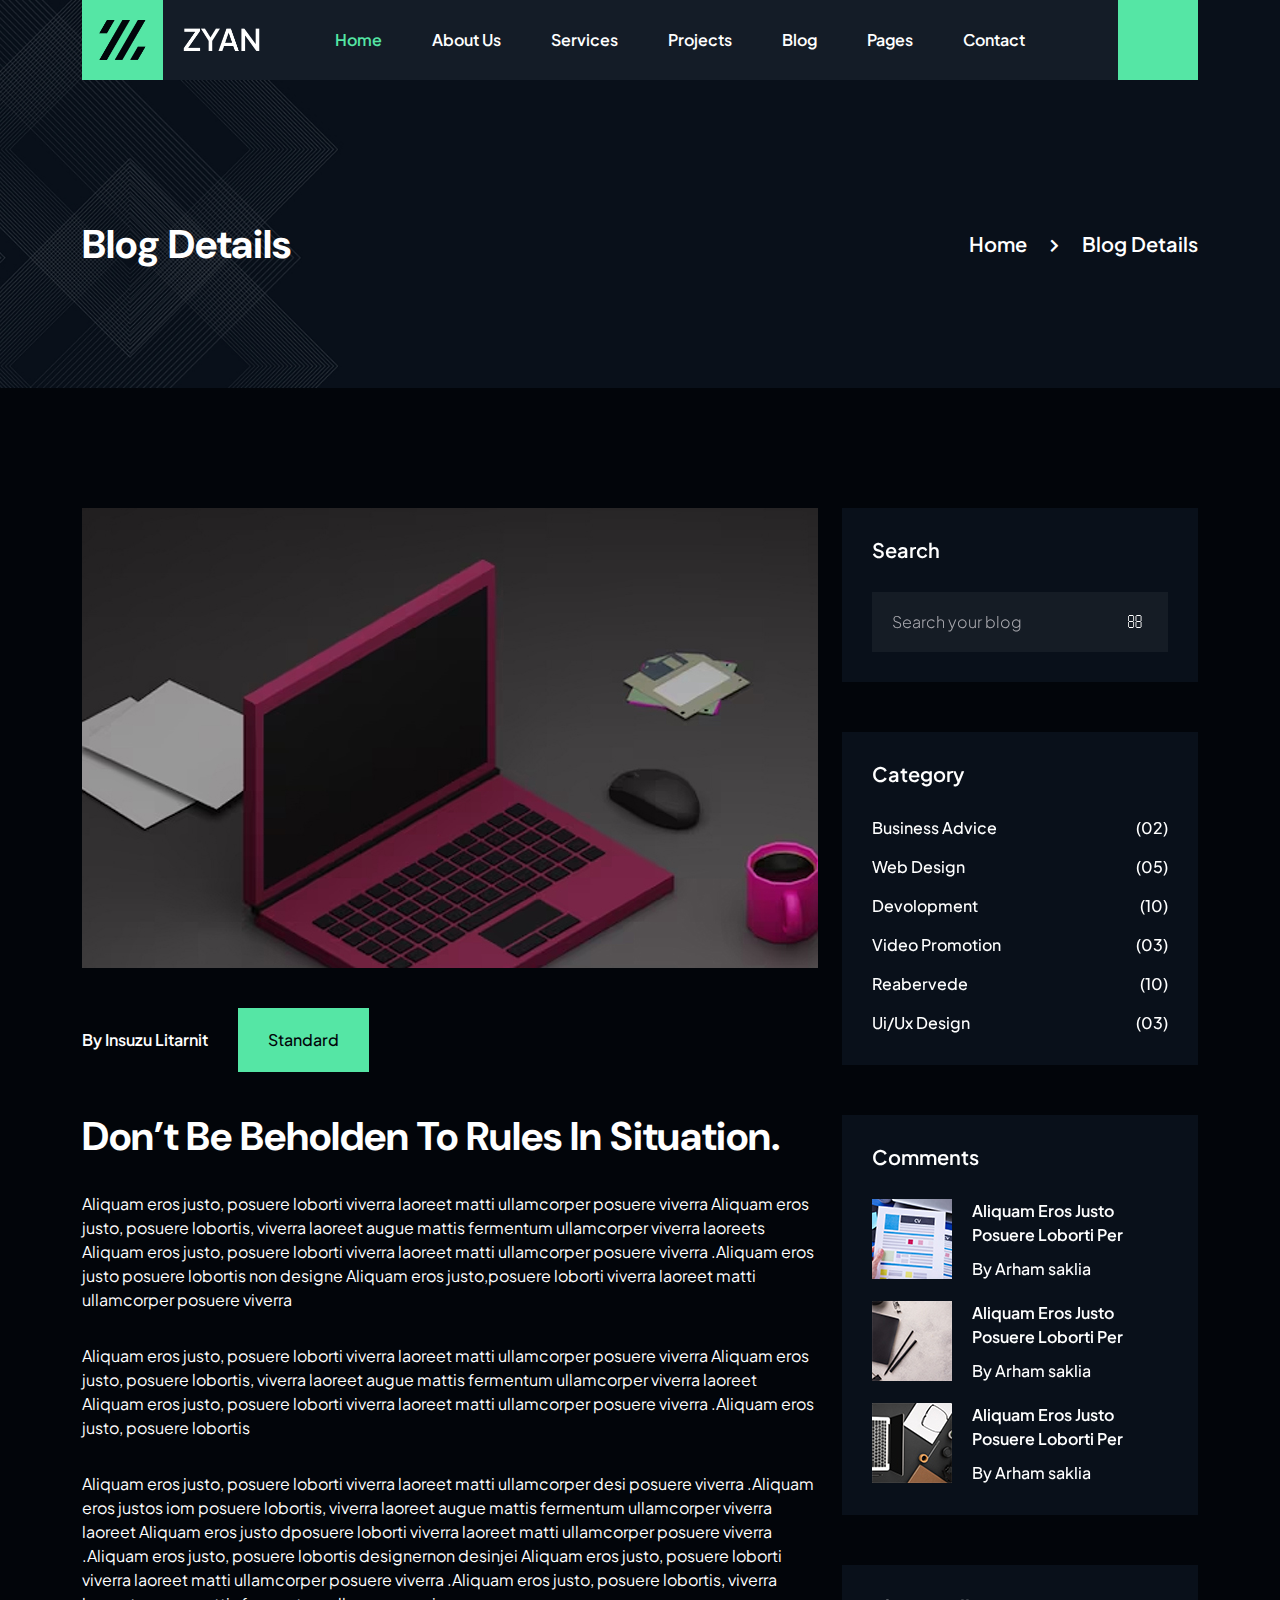
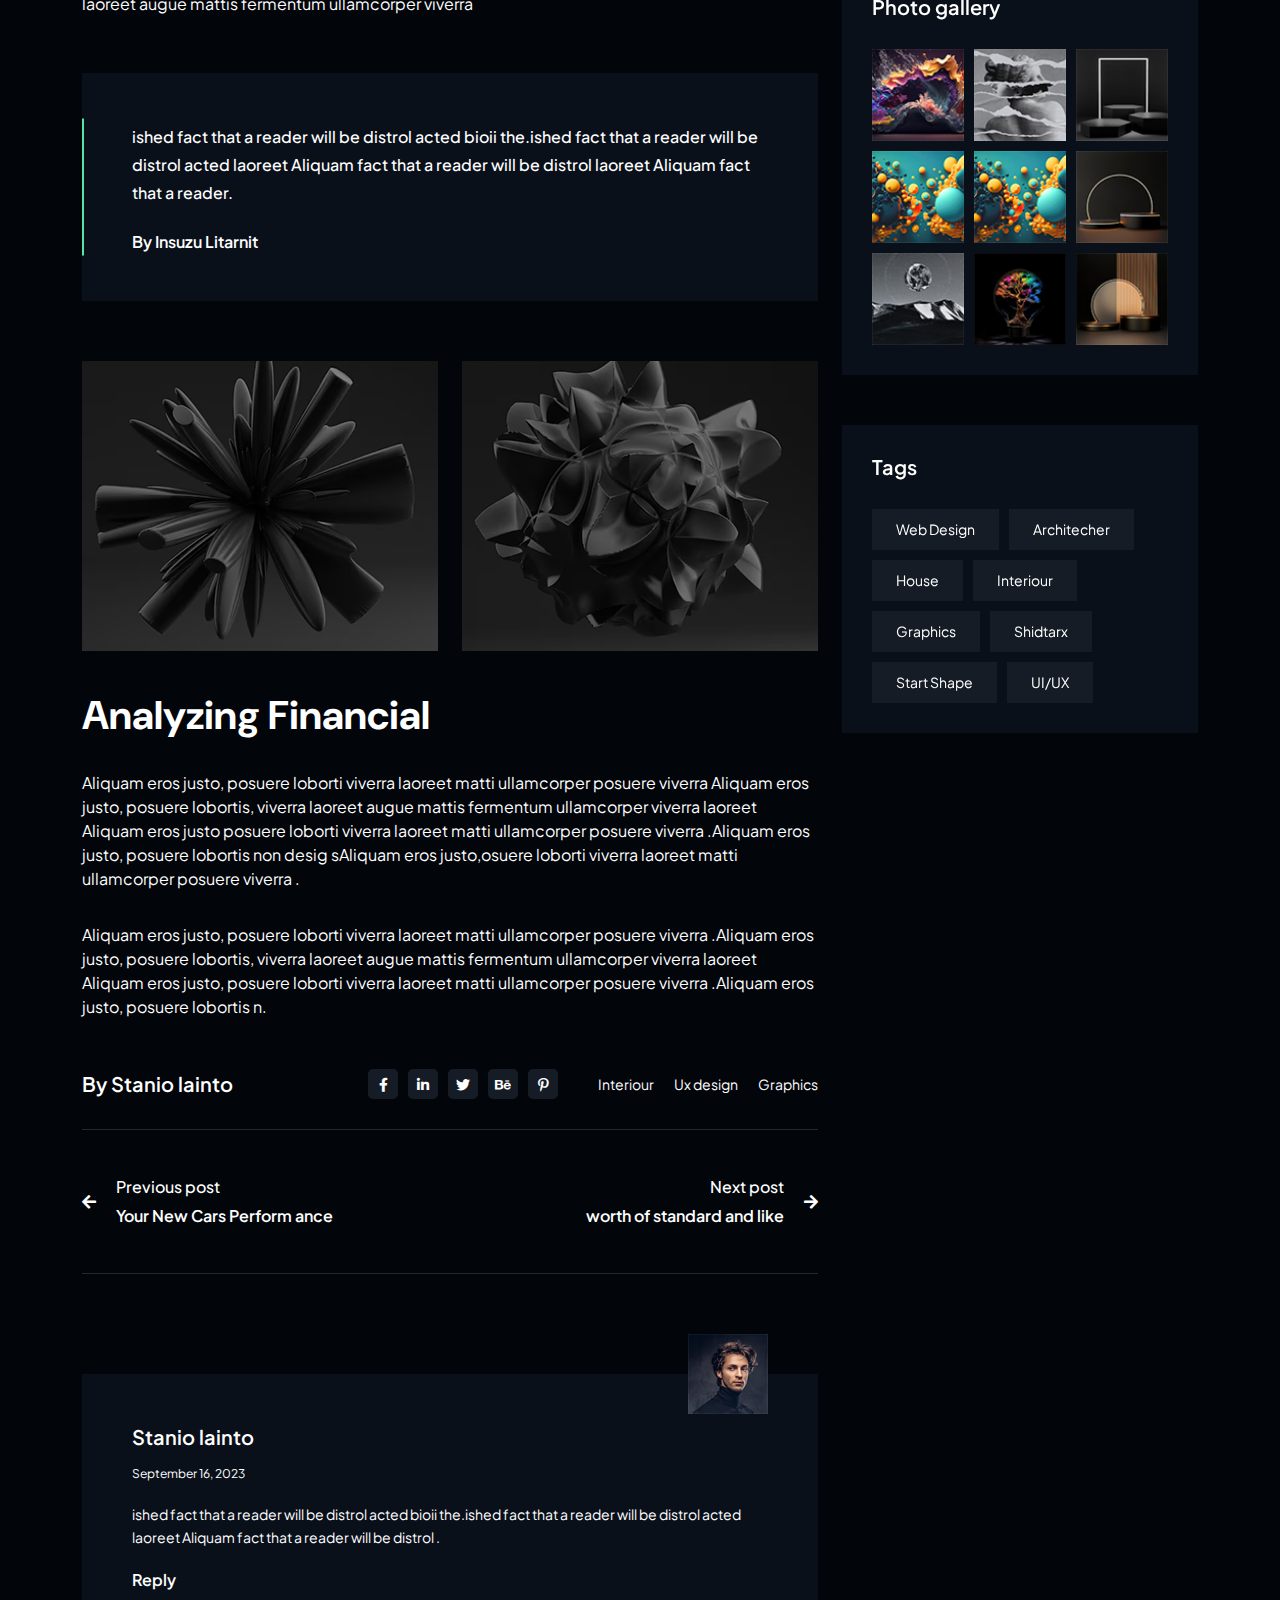
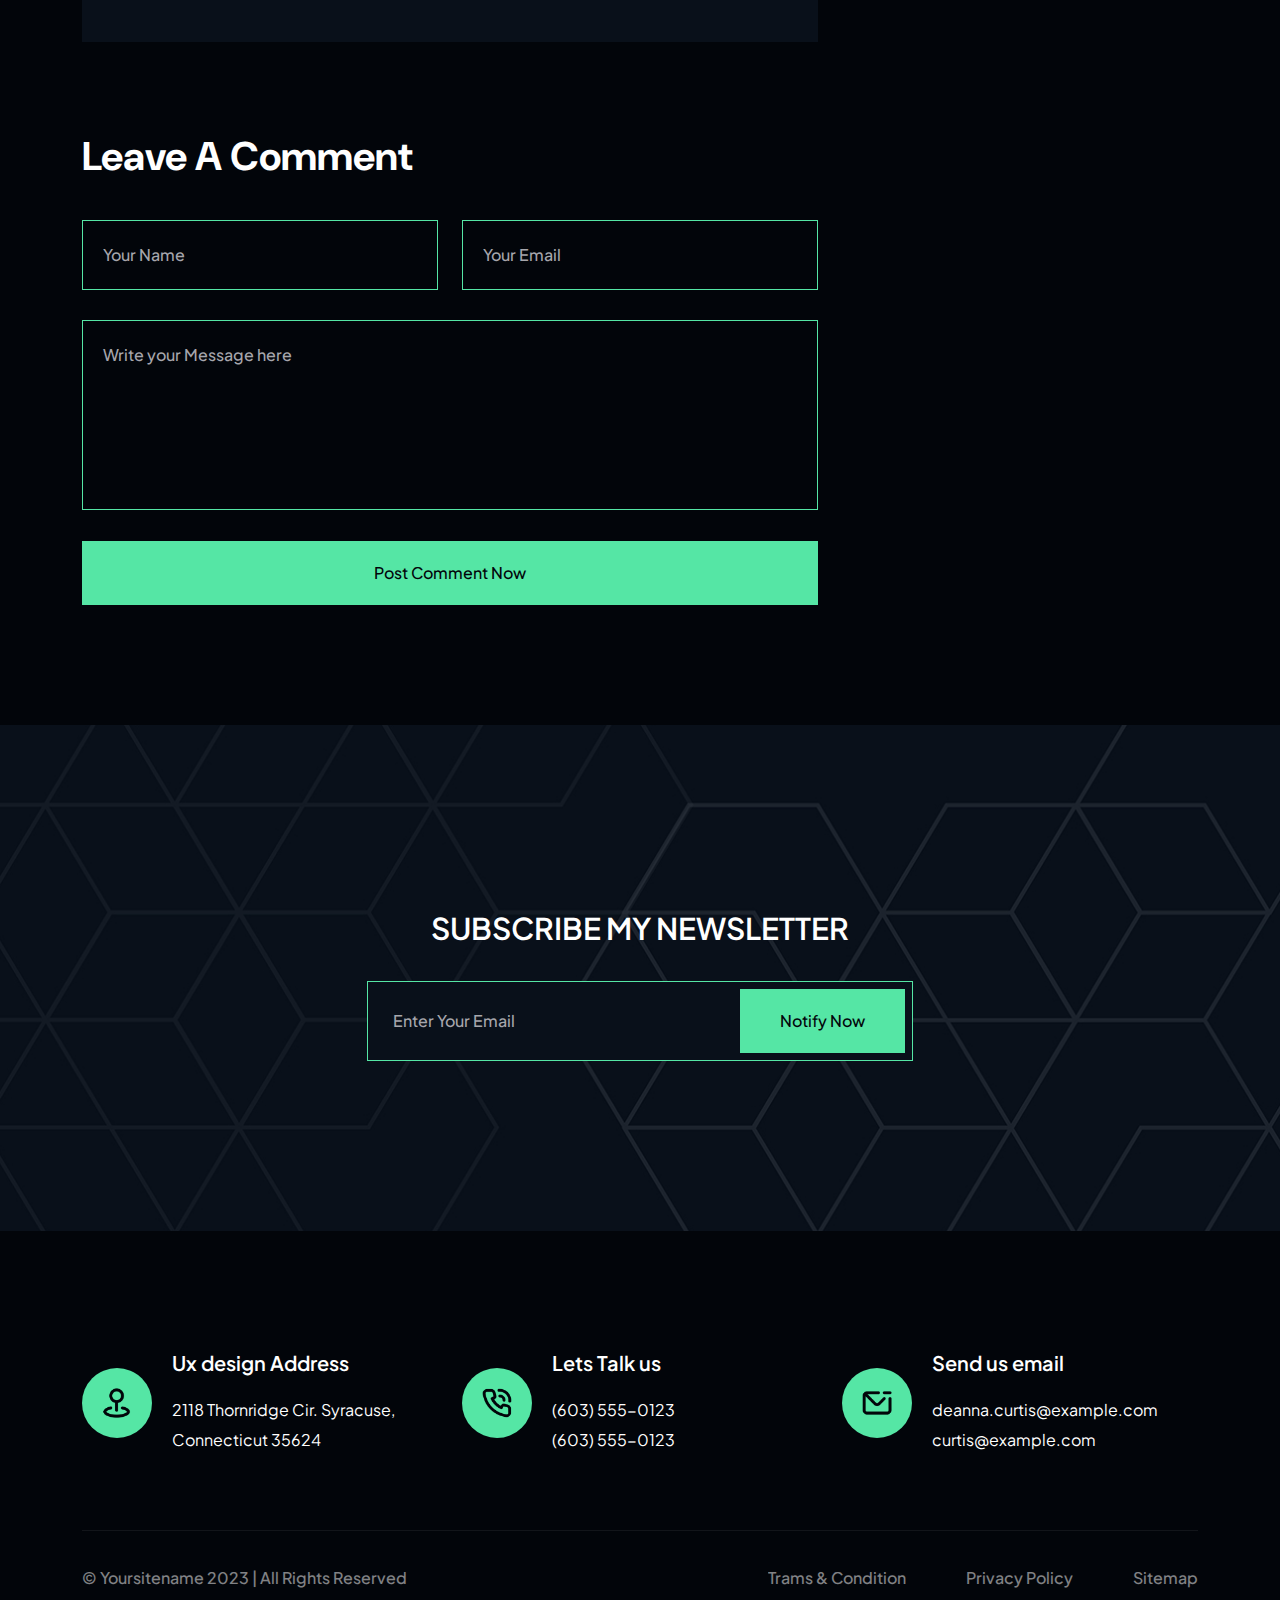
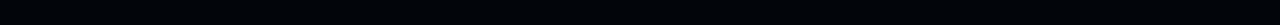
<file: blog_details.html>
<!DOCTYPE html>
<html lang="en">

<head>
    <meta charset="UTF-8">
    <meta name="viewport"
        content="width=device-width, initial-scale=1.0, maximum-scale=1.0, minimum-scale=1.0, user-scalable=no, target-densityDpi=device-dpi" />
    <title>ZYAN - Personal Portfolio HTML Template</title>
    <link rel="icon" type="image/png" href="images/favicon.png">
    <link rel="stylesheet" href="css/all.min.css">
    <link rel="stylesheet" href="css/bootstrap.min.css">
    <link rel="stylesheet" href="css/scroll_button.css">
    <link rel="stylesheet" href="css/venobox.min.css">
    <link rel="stylesheet" href="css/animated_barfiller.css">
    <link rel="stylesheet" href="css/slick.css">

    <link rel="stylesheet" href="css/spacing.css">
    <link rel="stylesheet" href="css/style.css">
    <link rel="stylesheet" href="css/responsive.css">
</head>

<body>


    <!--================================
        MENU START
    =================================-->
    <nav class="navbar navbar-expand-lg main_menu">
        <div class="container main_menu_bg">
            <a class="navbar-brand" href="index.html">
                <img src="images/logo.png" alt="ZYAN" class="img-fluid w-100">
            </a>
            <button class="navbar-toggler" type="button" data-bs-toggle="collapse" data-bs-target="#navbarNav"
                aria-controls="navbarNav" aria-expanded="false" aria-label="Toggle navigation">
                <i class="far fa-bars bar_icon"></i>
                <i class="far fa-times close_icon"></i>
            </button>
            <div class="collapse navbar-collapse" id="navbarNav">
                <ul class="navbar-nav m-auto">
                    <li class="nav-item">
                        <a class="nav-link active" href="#">Home <i class="far fa-angle-down"></i></a>
                        <ul class="droap_menu">
                            <li><a href="index.html">Home 1</a></li>
                            <li><a href="index_2.html">Home 2</a></li>
                        </ul>
                    </li>
                    <li class="nav-item">
                        <a class="nav-link" href="#">about us <i class="far fa-angle-down"></i></a>
                    </li>
                    <li class="nav-item">
                        <a class="nav-link" href="#">services <i class="far fa-angle-down"></i></a>
                    </li>
                    <li class="nav-item">
                        <a class="nav-link" href="#">Projects <i class="far fa-angle-down"></i></a>
                    </li>
                    <li class="nav-item">
                        <a class="nav-link" href="blog_list.html">blog <i class="far fa-angle-down"></i></a>
                    </li>
                    <li class="nav-item">
                        <a class="nav-link" href="#">pages <i class="far fa-angle-down"></i></a>
                        <ul class="droap_menu">
                            <li><a href="#">Page 1</a></li>
                            <li><a href="#">Page 2</a></li>
                            <li><a href="#">Page 3</a></li>
                            <li><a href="#">Page 4</a></li>
                            <li><a href="#">Page 5</a></li>
                        </ul>
                    </li>
                    <li class="nav-item">
                        <a class="nav-link" href="contact.html">contact <i class="far fa-angle-down"></i></a>
                    </li>
                </ul>
                <span class="toggle_icon" data-bs-toggle="offcanvas" data-bs-target="#offcanvasRight"
                    aria-controls="offcanvasRight"><i class="far fa-stream"></i></span>
            </div>
        </div>
    </nav>

    <div class="offcanvas offcanvas-end" tabindex="-1" id="offcanvasRight">
        <div class="offcanvas-header">
            <button type="button" class="btn-close" data-bs-dismiss="offcanvas" aria-label="Close"><i
                    class="far fa-times"></i></button>
        </div>
        <div class="offcanvas-body">
            <div class="tf__toggle_search">
                <form>
                    <input type="text" placeholder="Search...">
                    <button type="submit"><i class="fas fa-search"></i></button>
                </form>
            </div>
            <div class="tf__toggle_categories">
                <h3>Categories</h3>
                <ul>
                    <li><a href="#"><span><i class="fas fa-file-alt"></i> NFTs</span> (148)</a></li>
                    <li><a href="#"><span><i class="fas fa-paint-brush"></i> digital art</span> (97)</a></li>
                    <li><a href="#"><span><i class="fas fa-coin"></i> crypto</span> (45)</a></li>
                    <li><a href="#"><span><i class="fas fa-user-robot"></i> technology</span> (728)</a></li>
                </ul>
            </div>
            <div class="tf__toggle_company">
                <h3>Company</h3>
                <p>Help Center</p>
                <p>Platform status</p>
            </div>
            <div class="tf__toggle_link">
                <h3>Join the commubity</h3>
                <ul>
                    <li><a href="#"><i class="fab fa-facebook-f"></i></a></li>
                    <li><a href="#"><i class="fab fa-linkedin-in"></i></a></li>
                    <li><a href="#"><i class="fab fa-twitter"></i></a></li>
                    <li><a href="#"><i class="fab fa-pinterest-p"></i></a></li>
                    <li><a href="#"><i class="fab fa-behance"></i></a></li>
                </ul>
            </div>
        </div>
    </div>
    <!--================================
        MENU END
    =================================-->


    <!--================================
        BREADCRUMB START
    =================================-->
    <section class="tf__breadcrumb" style="background: url(images/breadcrumb_bg.jpg);">
        <div class="container">
            <div class="row">
                <div class="col-12">
                    <div class="tf__breadcrum_text">
                        <h1>Blog Details</h1>
                        <ul>
                            <li><a href="#">Home</a></li>
                            <li><a href="#">Blog Details</a></li>
                        </ul>
                    </div>
                </div>
            </div>
        </div>
    </section>
    <!--================================
        BREADCRUMB END
    =================================-->


    <!--================================
        BLOG DETAILS START
    =================================-->
    <section class="tf__blog_details pt_120 xs_pt_80 pb_120 xs_pb_80">
        <div class="container">
            <div class="row">
                <div class="col-xl-8 col-lg-8">
                    <div class="tf__blog_details_area">
                        <div class="tf__blog_details_img">
                            <img src="images/blog_details_img.jpg" alt="blog" class="img-fluid w-100">
                        </div>
                        <ul class="blog_details_header">
                            <li>By Insuzu Litarnit</li>
                            <li><span>Standard </span></li>
                        </ul>
                        <div class="tf__blog_details_text">
                            <h2>Don’t be beholden to rules in situation.</h2>
                            <p>Aliquam eros justo, posuere loborti viverra laoreet matti ullamcorper posuere viverra
                                Aliquam eros justo, posuere lobortis, viverra laoreet augue mattis fermentum ullamcorper
                                viverra laoreets Aliquam eros justo, posuere loborti viverra laoreet matti ullamcorper
                                posuere viverra .Aliquam eros justo posuere lobortis non designe Aliquam eros
                                justo,posuere loborti viverra laoreet matti ullamcorper posuere viverra </p>
                            <p>Aliquam eros justo, posuere loborti viverra laoreet matti ullamcorper posuere viverra
                                Aliquam eros justo, posuere lobortis, viverra laoreet augue mattis fermentum ullamcorper
                                viverra laoreet Aliquam eros justo, posuere loborti viverra laoreet matti ullamcorper
                                posuere viverra .Aliquam eros justo, posuere lobortis</p>
                            <p>Aliquam eros justo, posuere loborti viverra laoreet matti ullamcorper desi posuere
                                viverra .Aliquam eros justos iom posuere lobortis, viverra laoreet augue mattis
                                fermentum ullamcorper viverra laoreet Aliquam eros justo dposuere loborti viverra
                                laoreet matti ullamcorper posuere viverra .Aliquam eros justo, posuere lobortis
                                designernon desinjei Aliquam eros justo, posuere loborti viverra laoreet matti
                                ullamcorper posuere viverra .Aliquam eros justo, posuere lobortis, viverra laoreet augue
                                mattis fermentum ullamcorper viverra</p>
                            <div class="details_quot_text">
                                <p>ished fact that a reader will be distrol acted bioii the.ished fact that a reader
                                    will be distrol acted laoreet Aliquam fact that a reader will be distrol laoreet
                                    Aliquam fact that a reader.</p>
                                <h4>By Insuzu Litarnit</h4>
                            </div>
                            <div class="row">
                                <div class="col-xl-6 col-md-6">
                                    <div class="details_center_img">
                                        <img src="images/blog_details_center_1.jpg" alt="blig" class="img-fluid w-100">
                                    </div>
                                </div>
                                <div class="col-xl-6 col-md-6">
                                    <div class="details_center_img">
                                        <img src="images/blog_details_center_2.jpg" alt="blig" class="img-fluid w-100">
                                    </div>
                                </div>
                            </div>
                            <h2>Analyzing financial </h2>
                            <p>Aliquam eros justo, posuere loborti viverra laoreet matti ullamcorper posuere viverra
                                Aliquam eros justo, posuere lobortis, viverra laoreet augue mattis fermentum ullamcorper
                                viverra laoreet Aliquam eros justo posuere loborti viverra laoreet matti ullamcorper
                                posuere viverra .Aliquam eros justo, posuere lobortis non desig sAliquam eros
                                justo,osuere loborti viverra laoreet matti ullamcorper posuere viverra .</p>
                            <p>Aliquam eros justo, posuere loborti viverra laoreet matti ullamcorper posuere viverra
                                .Aliquam eros justo, posuere lobortis, viverra laoreet augue mattis fermentum
                                ullamcorper viverra laoreet Aliquam eros justo, posuere loborti viverra laoreet matti
                                ullamcorper posuere viverra .Aliquam eros justo, posuere lobortis n.</p>
                        </div>
                        <div class="details_blog_share">
                            <h4>By Stanio lainto</h4>
                            <div class="share_icon">
                                <ul class="social_share d-flex flex-wrap">
                                    <li><a href="#"><i class="fab fa-facebook-f"></i></a></li>
                                    <li><a href="#"><i class="fab fa-linkedin-in"></i></a></li>
                                    <li><a href="#"><i class="fab fa-twitter"></i></a></li>
                                    <li><a href="#"><i class="fab fa-behance"></i></a></li>
                                    <li><a href="#"><i class="fab fa-pinterest-p"></i></a></li>
                                </ul>
                                <ul class="tags d-flex flex-wrap">
                                    <li><a href="#">Interiour</a></li>
                                    <li><a href="#">Ux design</a></li>
                                    <li><a href="#">Graphics</a></li>
                                </ul>
                            </div>
                        </div>
                        <ul class="next_prev_button">
                            <li>
                                <a href="#">
                                    <i class="fas fa-arrow-left"></i>
                                    <p>
                                        Previous post
                                        <span>Your New Cars Perform ance</span>
                                    </p>
                                </a>
                            </li>
                            <li>
                                <a href="#">
                                    <p>
                                        Next post
                                        <span>worth of standard and like</span>
                                    </p>
                                    <i class="fas fa-arrow-right"></i>
                                </a>
                            </li>
                        </ul>
                        <div class="tf__details_bloger">
                            <h3>Stanio lainto</h3>
                            <span>September 16, 2023</span>
                            <p>ished fact that a reader will be distrol acted bioii the.ished fact that a reader will be
                                distrol acted laoreet Aliquam fact that a reader will be distrol .</p>
                            <a href="#">Reply</a>
                            <div class="img">
                                <img src="images/testi_img_1.jpg" alt="bloger" class="img-fluid w-100">
                            </div>
                        </div>
                        <div class="tf__input_comment mt_90">
                            <h2>Leave a comment</h2>
                            <form action="#">
                                <div class="row">
                                    <div class="col-xl-6">
                                        <input type="text" placeholder="Your Name">
                                    </div>
                                    <div class="col-xl-6">
                                        <input type="text" placeholder="Your Email">
                                    </div>
                                    <div class="col-xl-12">
                                        <textarea rows="6" placeholder="Write your Message here"></textarea>
                                        <button class="common_btn" type="submit">Post comment now</button>
                                    </div>
                                </div>
                            </form>
                        </div>
                    </div>
                </div>
                <div class="col-xl-4 col-lg-4">
                    <div class="tf__sidebar" id="sticky_sidebar">
                        <div class="tf__sidebar_item tf__sidebar_search">
                            <h3>Search</h3>
                            <form action="#">
                                <input type="text" placeholder="Search your blog">
                                <button type="submit"><i class="far fa-search"></i></button>
                            </form>
                        </div>
                        <div class="tf__sidebar_item tf__sidebar_category mt_50">
                            <h3>Category</h3>
                            <ul>
                                <li><a href="blog_details.html">Business Advice <span>(02)</span></a></li>
                                <li><a href="blog_details.html">Web design <span>(05)</span></a></li>
                                <li><a href="blog_details.html">devolopment <span>(10)</span></a></li>
                                <li><a href="blog_details.html">Video promotion <span>(03)</span></a></li>
                                <li><a href="blog_details.html">Reabervede <span>(10)</span></a></li>
                                <li><a href="blog_details.html">Ui/Ux design <span>(03)</span></a></li>
                            </ul>
                        </div>
                        <div class="tf__sidebar_item tf__sidebar_comments mt_50">
                            <h3>Comments</h3>
                            <ul>
                                <li>
                                    <div class="img">
                                        <img src="images/sidebar_comment_img_1.jpg" alt="comment"
                                            class="img-fluid w-100">
                                    </div>
                                    <div class="text">
                                        <a href="blog_details.html">Aliquam Eros Justo Posuere Loborti Per</a>
                                        <p>By Arham saklia</p>
                                    </div>
                                </li>
                                <li>
                                    <div class="img">
                                        <img src="images/sidebar_comment_img_2.jpg" alt="comment"
                                            class="img-fluid w-100">
                                    </div>
                                    <div class="text">
                                        <a href="blog_details.html">Aliquam Eros Justo Posuere Loborti Per</a>
                                        <p>By Arham saklia</p>
                                    </div>
                                </li>
                                <li>
                                    <div class="img">
                                        <img src="images/sidebar_comment_img_3.jpg" alt="comment"
                                            class="img-fluid w-100">
                                    </div>
                                    <div class="text">
                                        <a href="blog_details.html">Aliquam Eros Justo Posuere Loborti Per</a>
                                        <p>By Arham saklia</p>
                                    </div>
                                </li>
                            </ul>
                        </div>
                        <div class="tf__sidebar_item tf__sidebar_gallery mt_50">
                            <h3>Photo gallery</h3>
                            <ul>
                                <li>
                                    <a class="venobox" data-gall="gallery01" href="images/sidebar_gallery_img_1.jpg">
                                        <img src="images/sidebar_gallery_img_1.jpg" alt="gallery1"
                                            class="img-fluid w-100">
                                        <div class="gal_img_overlay">
                                            <i class="far fa-plus"></i>
                                        </div>
                                    </a>
                                </li>
                                <li>
                                    <a class="venobox" data-gall="gallery01" href="images/sidebar_gallery_img_2.jpg">
                                        <img src="images/sidebar_gallery_img_2.jpg" alt="gallery1"
                                            class="img-fluid w-100">
                                        <div class="gal_img_overlay">
                                            <i class="far fa-plus"></i>
                                        </div>
                                    </a>
                                </li>
                                <li>
                                    <a class="venobox" data-gall="gallery01" href="images/sidebar_gallery_img_3.jpg">
                                        <img src="images/sidebar_gallery_img_3.jpg" alt="gallery1"
                                            class="img-fluid w-100">
                                        <div class="gal_img_overlay">
                                            <i class="far fa-plus"></i>
                                        </div>
                                    </a>
                                </li>
                                <li>
                                    <a class="venobox" data-gall="gallery01" href="images/sidebar_gallery_img_4.jpg">
                                        <img src="images/sidebar_gallery_img_4.jpg" alt="gallery1"
                                            class="img-fluid w-100">
                                        <div class="gal_img_overlay">
                                            <i class="far fa-plus"></i>
                                        </div>
                                    </a>
                                </li>
                                <li>
                                    <a class="venobox" data-gall="gallery01" href="images/sidebar_gallery_img_4.jpg">
                                        <img src="images/sidebar_gallery_img_4.jpg" alt="gallery1"
                                            class="img-fluid w-100">
                                        <div class="gal_img_overlay">
                                            <i class="far fa-plus"></i>
                                        </div>
                                    </a>
                                </li>
                                <li>
                                    <a class="venobox" data-gall="gallery01" href="images/sidebar_gallery_img_5.jpg">
                                        <img src="images/sidebar_gallery_img_5.jpg" alt="gallery1"
                                            class="img-fluid w-100">
                                        <div class="gal_img_overlay">
                                            <i class="far fa-plus"></i>
                                        </div>
                                    </a>
                                </li>
                                <li>
                                    <a class="venobox" data-gall="gallery01" href="images/sidebar_gallery_img_6.jpg">
                                        <img src="images/sidebar_gallery_img_6.jpg" alt="gallery1"
                                            class="img-fluid w-100">
                                        <div class="gal_img_overlay">
                                            <i class="far fa-plus"></i>
                                        </div>
                                    </a>
                                </li>
                                <li>
                                    <a class="venobox" data-gall="gallery01" href="images/sidebar_gallery_img_7.jpg">
                                        <img src="images/sidebar_gallery_img_7.jpg" alt="gallery1"
                                            class="img-fluid w-100">
                                        <div class="gal_img_overlay">
                                            <i class="far fa-plus"></i>
                                        </div>
                                    </a>
                                </li>
                                <li>
                                    <a class="venobox" data-gall="gallery01" href="images/sidebar_gallery_img_8.jpg">
                                        <img src="images/sidebar_gallery_img_8.jpg" alt="gallery1"
                                            class="img-fluid w-100">
                                        <div class="gal_img_overlay">
                                            <i class="far fa-plus"></i>
                                        </div>
                                    </a>
                                </li>
                            </ul>
                        </div>
                        <div class="tf__sidebar_item tf__sidebar_tags mt_50">
                            <h3>Tags</h3>
                            <ul>
                                <li>
                                    <a href="#">Web design</a>
                                </li>
                                <li>
                                    <a href="#">Architecher</a>
                                </li>
                                <li>
                                    <a href="#">House</a>
                                </li>
                                <li>
                                    <a href="#">Interiour</a>
                                </li>
                                <li>
                                    <a href="#">Graphics</a>
                                </li>
                                <li>
                                    <a href="#">shidtarx</a>
                                </li>
                                <li>
                                    <a href="#">Start shape</a>
                                </li>
                                <li>
                                    <a href="#">UI/UX</a>
                                </li>
                            </ul>
                        </div>
                    </div>
                </div>
            </div>
        </div>
    </section>
    <!--================================
        BLOG DETAILS END
    =================================-->


    <!--================================
        SUBSCRIBE START
    =================================-->
    <div class="tf__subscribe tf__subscribe_2" style="background: url(images/subscribe_bg_2.jpg);">
        <div class="tf__subscribe_overlay pt_185 xs_pt_75 pb_170 xs_pb_80">
            <div class="container">
                <div class="row">
                    <div class="col-xl-6 col-lg-8 col-md-10 m-auto">
                        <div class="tf__subscribe_text">
                            <h3>SUBSCRIBE MY NEWSLETTER</h3>
                            <form action="#">
                                <input type="text" placeholder="Enter Your Email">
                                <button type="submit" class="common_btn">Notify Now</button>
                            </form>
                        </div>
                    </div>
                </div>
            </div>
        </div>
    </div>
    <!--================================
        SUBSCRIBE END
    =================================-->


    <!--================================
        FOOTER START
    =================================-->
    <footer class="pt_120 xs_pt_80">
        <div class="container">
            <div class="row">
                <div class="col-lg-4">
                    <div class="tf__footer_content">
                        <div class="icon">
                            <img src="images/footer_icon_1.png" alt="footer" class="img-fluid w-100">
                        </div>
                        <div class="text">
                            <h3>Ux design Address</h3>
                            <p>2118 Thornridge Cir. Syracuse, Connecticut 35624</p>
                        </div>
                    </div>
                </div>
                <div class="col-lg-4">
                    <div class="tf__footer_content">
                        <div class="icon">
                            <img src="images/footer_icon_2.png" alt="footer" class="img-fluid w-100">
                        </div>
                        <div class="text">
                            <h3>Lets Talk us</h3>
                            <a href="callto:1234567890">(603) 555-0123</a>
                            <a href="callto:1234567890">(603) 555-0123</a>
                        </div>
                    </div>
                </div>
                <div class="col-lg-4">
                    <div class="tf__footer_content">
                        <div class="icon">
                            <img src="images/footer_icon_3.png" alt="footer" class="img-fluid w-100">
                        </div>
                        <div class="text">
                            <h3>Send us email</h3>
                            <a href="mailto:example@gmail.com">deanna.curtis@example.com</a>
                            <a href="mailto:example@gmail.com">curtis@example.com</a>
                        </div>
                    </div>
                </div>
            </div>
            <div class="row">
                <div class="col-12">
                    <div class="tf__footer_copyright">
                        <p>© Yoursitename 2023 | All Rights Reserved</p>
                        <ul>
                            <li><a href="#">Trams & Condition</a></li>
                            <li><a href="#">Privacy Policy</a></li>
                            <li><a href="#">Sitemap</a></li>
                        </ul>
                    </div>
                </div>
            </div>
        </div>
    </footer>
    <!--================================
        FOOTER END
    =================================-->


    <!--================================
        SCROLL BUTTON START
    =================================-->
    <div class="progress-wrap">
        <svg class="progress-circle svg-content" width="100%" height="100%" viewBox="-1 -1 102 102">
            <path d="M50,1 a49,49 0 0,1 0,98 a49,49 0 0,1 0,-98" />
        </svg>
    </div>
    <!--================================
        SCROLL BUTTON END
    =================================-->


    <!--jquery library js-->
    <script src="js/jquery-3.7.0.min.js"></script>
    <!--bootstrap js-->
    <script src="js/bootstrap.bundle.min.js"></script>
    <!--font-awesome js-->
    <script src="js/Font-Awesome.js"></script>
    <!--scroll button js-->
    <script src="js/scroll_button.js"></script>
    <!--venobox js-->
    <script src="js/venobox.min.js"></script>
    <!--counterup js-->
    <script src="js/jquery.waypoints.min.js"></script>
    <script src="js/jquery.countup.min.js"></script>
    <!--animated barfiller js-->
    <script src="js/animated_barfiller.js"></script>
    <!--animated slick js-->
    <script src="js/slick.min.js"></script>
    <!--marquee js-->
    <script src="js/jquery.marquee.min.js"></script>
    <!--sticky sidebar js-->
    <script src="js/sticky_sidebar.js"></script>

    <!--main/custom js-->
    <script src="js/main.js"></script>

</body>

</html>
</file>
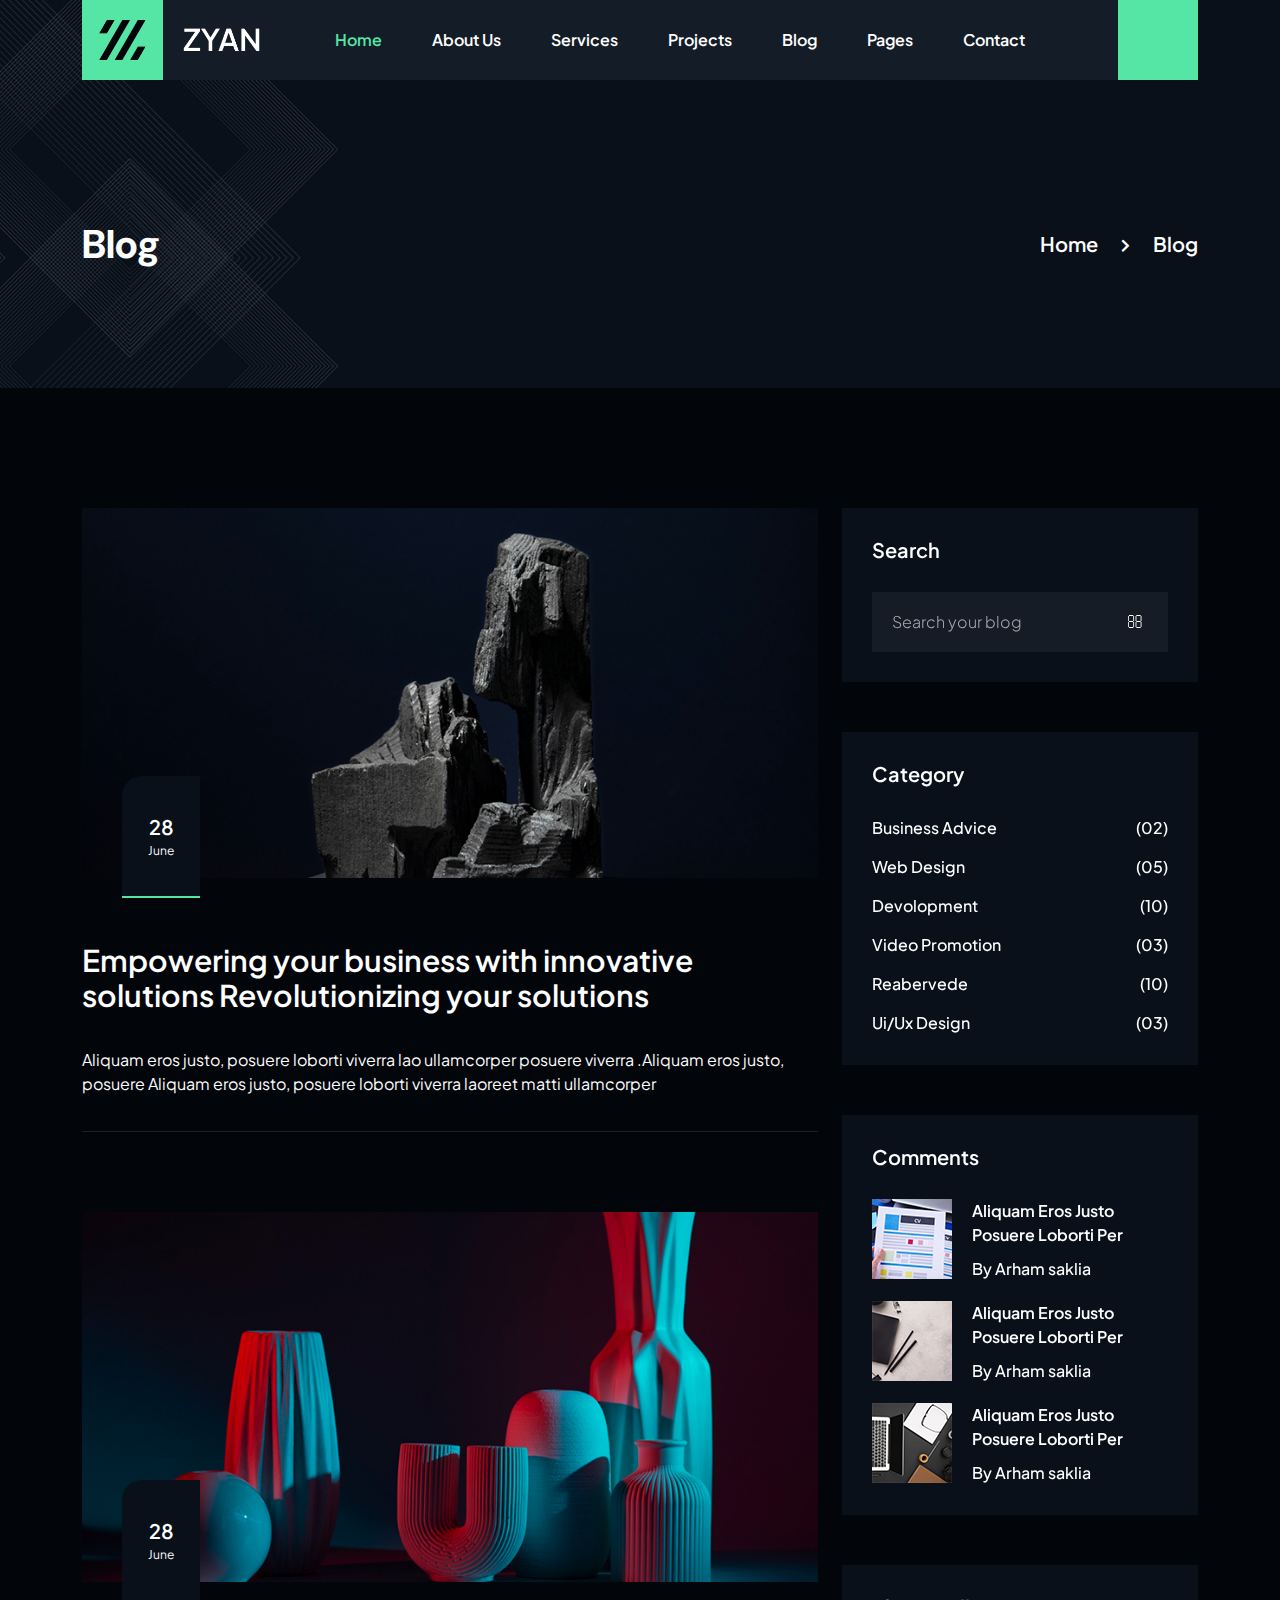
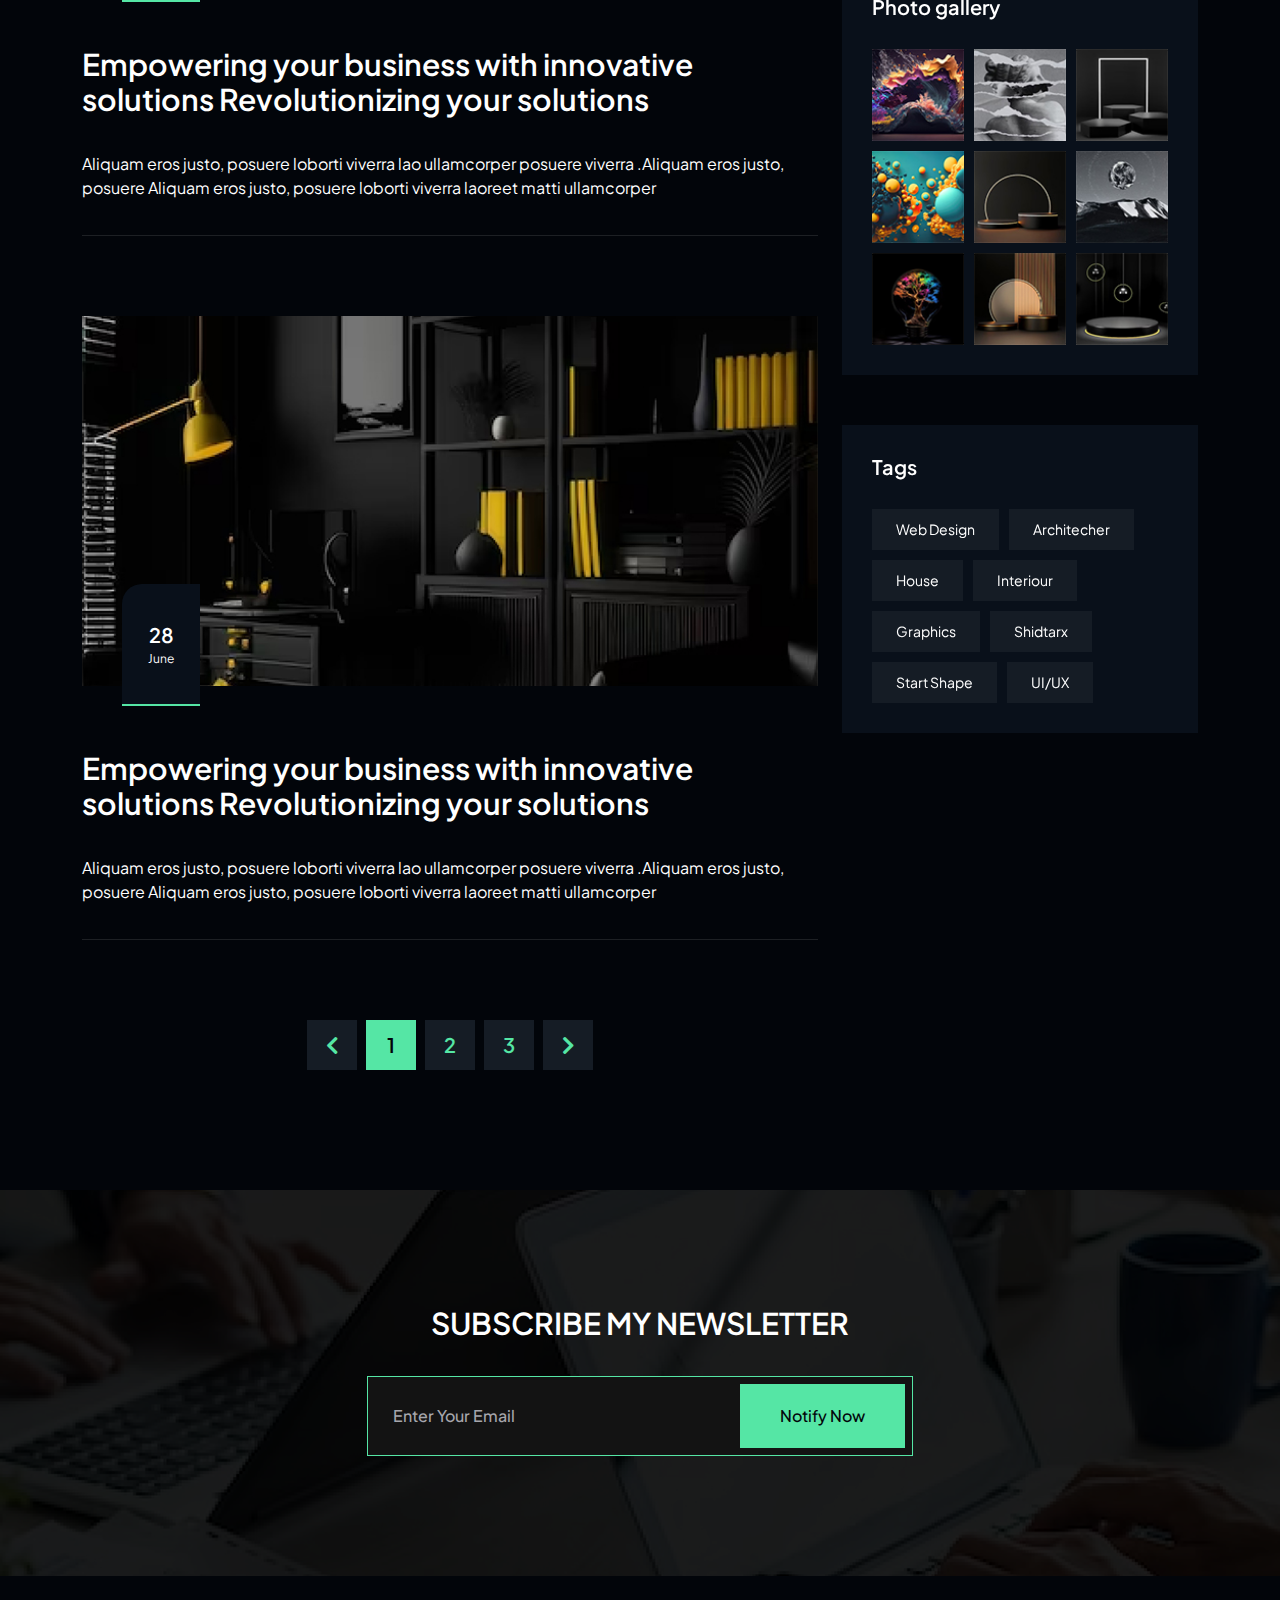
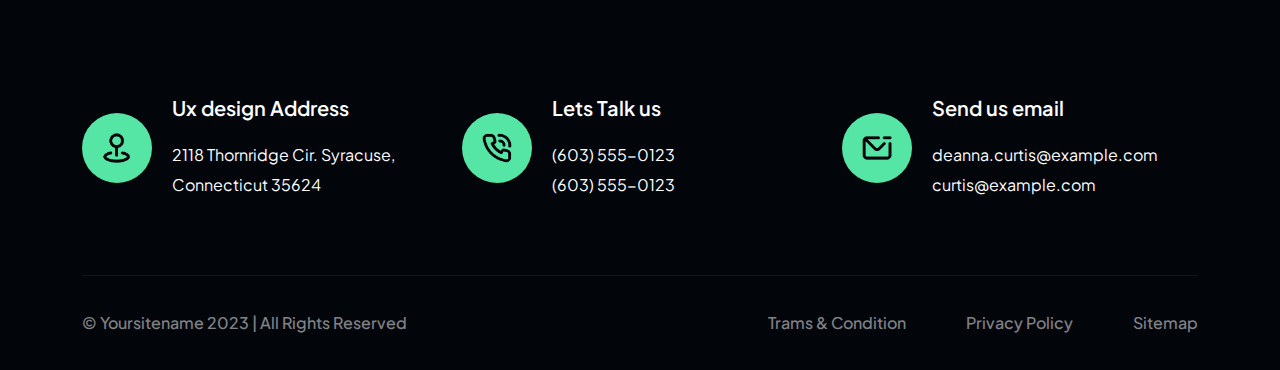
<file: blog_list.html>
<!DOCTYPE html>
<html lang="en">

<head>
    <meta charset="UTF-8">
    <meta name="viewport"
        content="width=device-width, initial-scale=1.0, maximum-scale=1.0, minimum-scale=1.0, user-scalable=no, target-densityDpi=device-dpi" />
    <title>ZYAN - Personal Portfolio HTML Template</title>
    <link rel="icon" type="image/png" href="images/favicon.png">
    <link rel="stylesheet" href="css/all.min.css">
    <link rel="stylesheet" href="css/bootstrap.min.css">
    <link rel="stylesheet" href="css/scroll_button.css">
    <link rel="stylesheet" href="css/venobox.min.css">
    <link rel="stylesheet" href="css/animated_barfiller.css">
    <link rel="stylesheet" href="css/slick.css">

    <link rel="stylesheet" href="css/spacing.css">
    <link rel="stylesheet" href="css/style.css">
    <link rel="stylesheet" href="css/responsive.css">
</head>

<body>


    <!--================================
        MENU START
    =================================-->
    <nav class="navbar navbar-expand-lg main_menu">
        <div class="container main_menu_bg">
            <a class="navbar-brand" href="index.html">
                <img src="images/logo.png" alt="ZYAN" class="img-fluid w-100">
            </a>
            <button class="navbar-toggler" type="button" data-bs-toggle="collapse" data-bs-target="#navbarNav"
                aria-controls="navbarNav" aria-expanded="false" aria-label="Toggle navigation">
                <i class="far fa-bars bar_icon"></i>
                <i class="far fa-times close_icon"></i>
            </button>
            <div class="collapse navbar-collapse" id="navbarNav">
                <ul class="navbar-nav m-auto">
                    <li class="nav-item">
                        <a class="nav-link active" href="#">Home <i class="far fa-angle-down"></i></a>
                        <ul class="droap_menu">
                            <li><a href="index.html">Home 1</a></li>
                            <li><a href="index_2.html">Home 2</a></li>
                        </ul>
                    </li>
                    <li class="nav-item">
                        <a class="nav-link" href="#">about us <i class="far fa-angle-down"></i></a>
                    </li>
                    <li class="nav-item">
                        <a class="nav-link" href="#">services <i class="far fa-angle-down"></i></a>
                    </li>
                    <li class="nav-item">
                        <a class="nav-link" href="#">Projects <i class="far fa-angle-down"></i></a>
                    </li>
                    <li class="nav-item">
                        <a class="nav-link" href="blog_list.html">blog <i class="far fa-angle-down"></i></a>
                    </li>
                    <li class="nav-item">
                        <a class="nav-link" href="#">pages <i class="far fa-angle-down"></i></a>
                        <ul class="droap_menu">
                            <li><a href="#">Page 1</a></li>
                            <li><a href="#">Page 2</a></li>
                            <li><a href="#">Page 3</a></li>
                            <li><a href="#">Page 4</a></li>
                            <li><a href="#">Page 5</a></li>
                        </ul>
                    </li>
                    <li class="nav-item">
                        <a class="nav-link" href="contact.html">contact <i class="far fa-angle-down"></i></a>
                    </li>
                </ul>
                <span class="toggle_icon" data-bs-toggle="offcanvas" data-bs-target="#offcanvasRight"
                    aria-controls="offcanvasRight"><i class="far fa-stream"></i></span>
            </div>
        </div>
    </nav>

    <div class="offcanvas offcanvas-end" tabindex="-1" id="offcanvasRight">
        <div class="offcanvas-header">
            <button type="button" class="btn-close" data-bs-dismiss="offcanvas" aria-label="Close"><i
                    class="far fa-times"></i></button>
        </div>
        <div class="offcanvas-body">
            <div class="tf__toggle_search">
                <form>
                    <input type="text" placeholder="Search...">
                    <button type="submit"><i class="fas fa-search"></i></button>
                </form>
            </div>
            <div class="tf__toggle_categories">
                <h3>Categories</h3>
                <ul>
                    <li><a href="#"><span><i class="fas fa-file-alt"></i> NFTs</span> (148)</a></li>
                    <li><a href="#"><span><i class="fas fa-paint-brush"></i> digital art</span> (97)</a></li>
                    <li><a href="#"><span><i class="fas fa-coin"></i> crypto</span> (45)</a></li>
                    <li><a href="#"><span><i class="fas fa-user-robot"></i> technology</span> (728)</a></li>
                </ul>
            </div>
            <div class="tf__toggle_company">
                <h3>Company</h3>
                <p>Help Center</p>
                <p>Platform status</p>
            </div>
            <div class="tf__toggle_link">
                <h3>Join the commubity</h3>
                <ul>
                    <li><a href="#"><i class="fab fa-facebook-f"></i></a></li>
                    <li><a href="#"><i class="fab fa-linkedin-in"></i></a></li>
                    <li><a href="#"><i class="fab fa-twitter"></i></a></li>
                    <li><a href="#"><i class="fab fa-pinterest-p"></i></a></li>
                    <li><a href="#"><i class="fab fa-behance"></i></a></li>
                </ul>
            </div>
        </div>
    </div>
    <!--================================
        MENU END
    =================================-->


    <!--================================
        BREADCRUMB START
    =================================-->
    <section class="tf__breadcrumb" style="background: url(images/breadcrumb_bg.jpg);">
        <div class="container">
            <div class="row">
                <div class="col-12">
                    <div class="tf__breadcrum_text">
                        <h1>Blog</h1>
                        <ul>
                            <li><a href="#">Home</a></li>
                            <li><a href="#">Blog</a></li>
                        </ul>
                    </div>
                </div>
            </div>
        </div>
    </section>
    <!--================================
        BREADCRUMB END
    =================================-->


    <!--================================
        BLOG LIST PAGE START
    =================================-->
    <section class="tf__blog_list_page pt_120 xs_pt_80 pb_120 xs_pb_80">
        <div class="container">
            <div class="row">
                <div class="col-xl-8 col-lg-8">
                    <div class="row">
                        <div class="col-xl-12">
                            <div class="tf__blog_list_item">
                                <div class="tf__blog_list_img">
                                    <img src="images/blog_list_1.jpg" alt="blog list" class="img-fluid w-100">
                                    <span><b>28</b> june</span>
                                </div>
                                <div class="tf__blog_list_text">
                                    <a href="blog_details.html">Empowering your business with innovative solutions
                                        Revolutionizing your
                                        solutions</a>
                                    <p>Aliquam eros justo, posuere loborti viverra lao ullamcorper posuere viverra
                                        .Aliquam
                                        eros justo, posuere Aliquam eros justo, posuere loborti viverra laoreet matti
                                        ullamcorper</p>
                                </div>
                            </div>
                        </div>
                        <div class="col-xl-12">
                            <div class="tf__blog_list_item">
                                <div class="tf__blog_list_img">
                                    <img src="images/blog_list_2.jpg" alt="blog list" class="img-fluid w-100">
                                    <span><b>28</b> june</span>
                                </div>
                                <div class="tf__blog_list_text">
                                    <a href="blog_details.html">Empowering your business with innovative solutions
                                        Revolutionizing your
                                        solutions</a>
                                    <p>Aliquam eros justo, posuere loborti viverra lao ullamcorper posuere viverra
                                        .Aliquam
                                        eros justo, posuere Aliquam eros justo, posuere loborti viverra laoreet matti
                                        ullamcorper</p>
                                </div>
                            </div>
                        </div>
                        <div class="col-xl-12">
                            <div class="tf__blog_list_item">
                                <div class="tf__blog_list_img">
                                    <img src="images/blog_list_3.jpg" alt="blog list" class="img-fluid w-100">
                                    <span><b>28</b> june</span>
                                </div>
                                <div class="tf__blog_list_text">
                                    <a href="blog_details.html">Empowering your business with innovative solutions
                                        Revolutionizing your
                                        solutions</a>
                                    <p>Aliquam eros justo, posuere loborti viverra lao ullamcorper posuere viverra
                                        .Aliquam
                                        eros justo, posuere Aliquam eros justo, posuere loborti viverra laoreet matti
                                        ullamcorper</p>
                                </div>
                            </div>
                        </div>
                    </div>
                    <div class="tf__pagination">
                        <div class="row">
                            <div class="col-12">
                                <nav aria-label="Page navigation example">
                                    <ul class="pagination">
                                        <li class="page-item">
                                            <a class="page-link" href="#" aria-label="Previous">
                                                <i class="fas fa-chevron-left"></i>
                                            </a>
                                        </li>
                                        <li class="page-item"><a class="page-link active" href="#">1</a></li>
                                        <li class="page-item"><a class="page-link" href="#">2</a></li>
                                        <li class="page-item"><a class="page-link" href="#">3</a></li>
                                        <li class="page-item">
                                            <a class="page-link" href="#" aria-label="Next">
                                                <i class="fas fa-chevron-right"></i>
                                            </a>
                                        </li>
                                    </ul>
                                </nav>
                            </div>
                        </div>
                    </div>
                </div>
                <div class="col-xl-4 col-lg-4">
                    <div class="tf__sidebar" id="sticky_sidebar">
                        <div class="tf__sidebar_item tf__sidebar_search">
                            <h3>Search</h3>
                            <form action="#">
                                <input type="text" placeholder="Search your blog">
                                <button type="submit"><i class="far fa-search"></i></button>
                            </form>
                        </div>
                        <div class="tf__sidebar_item tf__sidebar_category mt_50">
                            <h3>Category</h3>
                            <ul>
                                <li><a href="blog_details.html">Business Advice <span>(02)</span></a></li>
                                <li><a href="blog_details.html">Web design <span>(05)</span></a></li>
                                <li><a href="blog_details.html">devolopment <span>(10)</span></a></li>
                                <li><a href="blog_details.html">Video promotion <span>(03)</span></a></li>
                                <li><a href="blog_details.html">Reabervede <span>(10)</span></a></li>
                                <li><a href="blog_details.html">Ui/Ux design <span>(03)</span></a></li>
                            </ul>
                        </div>
                        <div class="tf__sidebar_item tf__sidebar_comments mt_50">
                            <h3>Comments</h3>
                            <ul>
                                <li>
                                    <div class="img">
                                        <img src="images/sidebar_comment_img_1.jpg" alt="comment"
                                            class="img-fluid w-100">
                                    </div>
                                    <div class="text">
                                        <a href="blog_details.html">Aliquam Eros Justo Posuere Loborti Per</a>
                                        <p>By Arham saklia</p>
                                    </div>
                                </li>
                                <li>
                                    <div class="img">
                                        <img src="images/sidebar_comment_img_2.jpg" alt="comment"
                                            class="img-fluid w-100">
                                    </div>
                                    <div class="text">
                                        <a href="blog_details.html">Aliquam Eros Justo Posuere Loborti Per</a>
                                        <p>By Arham saklia</p>
                                    </div>
                                </li>
                                <li>
                                    <div class="img">
                                        <img src="images/sidebar_comment_img_3.jpg" alt="comment"
                                            class="img-fluid w-100">
                                    </div>
                                    <div class="text">
                                        <a href="blog_details.html">Aliquam Eros Justo Posuere Loborti Per</a>
                                        <p>By Arham saklia</p>
                                    </div>
                                </li>
                            </ul>
                        </div>
                        <div class="tf__sidebar_item tf__sidebar_gallery mt_50">
                            <h3>Photo gallery</h3>
                            <ul>
                                <li>
                                    <img src="images/sidebar_gallery_img_1.jpg" alt="gallery" class="img-fluid w-100">
                                </li>
                                <li>
                                    <img src="images/sidebar_gallery_img_2.jpg" alt="gallery" class="img-fluid w-100">
                                </li>
                                <li>
                                    <img src="images/sidebar_gallery_img_3.jpg" alt="gallery" class="img-fluid w-100">
                                </li>
                                <li>
                                    <img src="images/sidebar_gallery_img_4.jpg" alt="gallery" class="img-fluid w-100">
                                </li>
                                <li>
                                    <img src="images/sidebar_gallery_img_5.jpg" alt="gallery" class="img-fluid w-100">
                                </li>
                                <li>
                                    <img src="images/sidebar_gallery_img_6.jpg" alt="gallery" class="img-fluid w-100">
                                </li>
                                <li>
                                    <img src="images/sidebar_gallery_img_7.jpg" alt="gallery" class="img-fluid w-100">
                                </li>
                                <li>
                                    <img src="images/sidebar_gallery_img_8.jpg" alt="gallery" class="img-fluid w-100">
                                </li>
                                <li>
                                    <img src="images/sidebar_gallery_img_9.jpg" alt="gallery" class="img-fluid w-100">
                                </li>
                            </ul>
                        </div>
                        <div class="tf__sidebar_item tf__sidebar_tags mt_50">
                            <h3>Tags</h3>
                            <ul>
                                <li>
                                    <a href="#">Web design</a>
                                </li>
                                <li>
                                    <a href="#">Architecher</a>
                                </li>
                                <li>
                                    <a href="#">House</a>
                                </li>
                                <li>
                                    <a href="#">Interiour</a>
                                </li>
                                <li>
                                    <a href="#">Graphics</a>
                                </li>
                                <li>
                                    <a href="#">shidtarx</a>
                                </li>
                                <li>
                                    <a href="#">Start shape</a>
                                </li>
                                <li>
                                    <a href="#">UI/UX</a>
                                </li>
                            </ul>
                        </div>
                    </div>
                </div>
            </div>
        </div>
    </section>
    <!--================================
        BLOG LIST PAGE END
    =================================-->


    <!--================================
        SUBSCRIBE START
    =================================-->
    <div class="tf__subscribe" style="background: url(images/subscribe_bg.jpg);">
        <div class="tf__subscribe_overlay pt_115 xs_pt_75 pb_120 xs_pb_80">
            <div class="container">
                <div class="row">
                    <div class="col-xl-6 col-lg-8 col-md-10 m-auto">
                        <div class="tf__subscribe_text">
                            <h3>SUBSCRIBE MY NEWSLETTER</h3>
                            <form action="#">
                                <input type="text" placeholder="Enter Your Email">
                                <button type="submit" class="common_btn">Notify Now</button>
                            </form>
                        </div>
                    </div>
                </div>
            </div>
        </div>
    </div>
    <!--================================
        SUBSCRIBE END
    =================================-->


    <!--================================
        FOOTER START
    =================================-->
    <footer class="pt_120 xs_pt_80">
        <div class="container">
            <div class="row">
                <div class="col-lg-4">
                    <div class="tf__footer_content">
                        <div class="icon">
                            <img src="images/footer_icon_1.png" alt="footer" class="img-fluid w-100">
                        </div>
                        <div class="text">
                            <h3>Ux design Address</h3>
                            <p>2118 Thornridge Cir. Syracuse, Connecticut 35624</p>
                        </div>
                    </div>
                </div>
                <div class="col-lg-4">
                    <div class="tf__footer_content">
                        <div class="icon">
                            <img src="images/footer_icon_2.png" alt="footer" class="img-fluid w-100">
                        </div>
                        <div class="text">
                            <h3>Lets Talk us</h3>
                            <a href="callto:1234567890">(603) 555-0123</a>
                            <a href="callto:1234567890">(603) 555-0123</a>
                        </div>
                    </div>
                </div>
                <div class="col-lg-4">
                    <div class="tf__footer_content">
                        <div class="icon">
                            <img src="images/footer_icon_3.png" alt="footer" class="img-fluid w-100">
                        </div>
                        <div class="text">
                            <h3>Send us email</h3>
                            <a href="mailto:example@gmail.com">deanna.curtis@example.com</a>
                            <a href="mailto:example@gmail.com">curtis@example.com</a>
                        </div>
                    </div>
                </div>
            </div>
            <div class="row">
                <div class="col-12">
                    <div class="tf__footer_copyright">
                        <p>© Yoursitename 2023 | All Rights Reserved</p>
                        <ul>
                            <li><a href="#">Trams & Condition</a></li>
                            <li><a href="#">Privacy Policy</a></li>
                            <li><a href="#">Sitemap</a></li>
                        </ul>
                    </div>
                </div>
            </div>
        </div>
    </footer>
    <!--================================
        FOOTER END
    =================================-->


    <!--================================
        SCROLL BUTTON START
    =================================-->
    <div class="progress-wrap">
        <svg class="progress-circle svg-content" width="100%" height="100%" viewBox="-1 -1 102 102">
            <path d="M50,1 a49,49 0 0,1 0,98 a49,49 0 0,1 0,-98" />
        </svg>
    </div>
    <!--================================
        SCROLL BUTTON END
    =================================-->


    <!--jquery library js-->
    <script src="js/jquery-3.7.0.min.js"></script>
    <!--bootstrap js-->
    <script src="js/bootstrap.bundle.min.js"></script>
    <!--font-awesome js-->
    <script src="js/Font-Awesome.js"></script>
    <!--scroll button js-->
    <script src="js/scroll_button.js"></script>
    <!--venobox js-->
    <script src="js/venobox.min.js"></script>
    <!--counterup js-->
    <script src="js/jquery.waypoints.min.js"></script>
    <script src="js/jquery.countup.min.js"></script>
    <!--animated barfiller js-->
    <script src="js/animated_barfiller.js"></script>
    <!--animated slick js-->
    <script src="js/slick.min.js"></script>
    <!--marquee js-->
    <script src="js/jquery.marquee.min.js"></script>
    <!--sticky sidebar js-->
    <script src="js/sticky_sidebar.js"></script>

    <!--main/custom js-->
    <script src="js/main.js"></script>

</body>

</html>
</file>
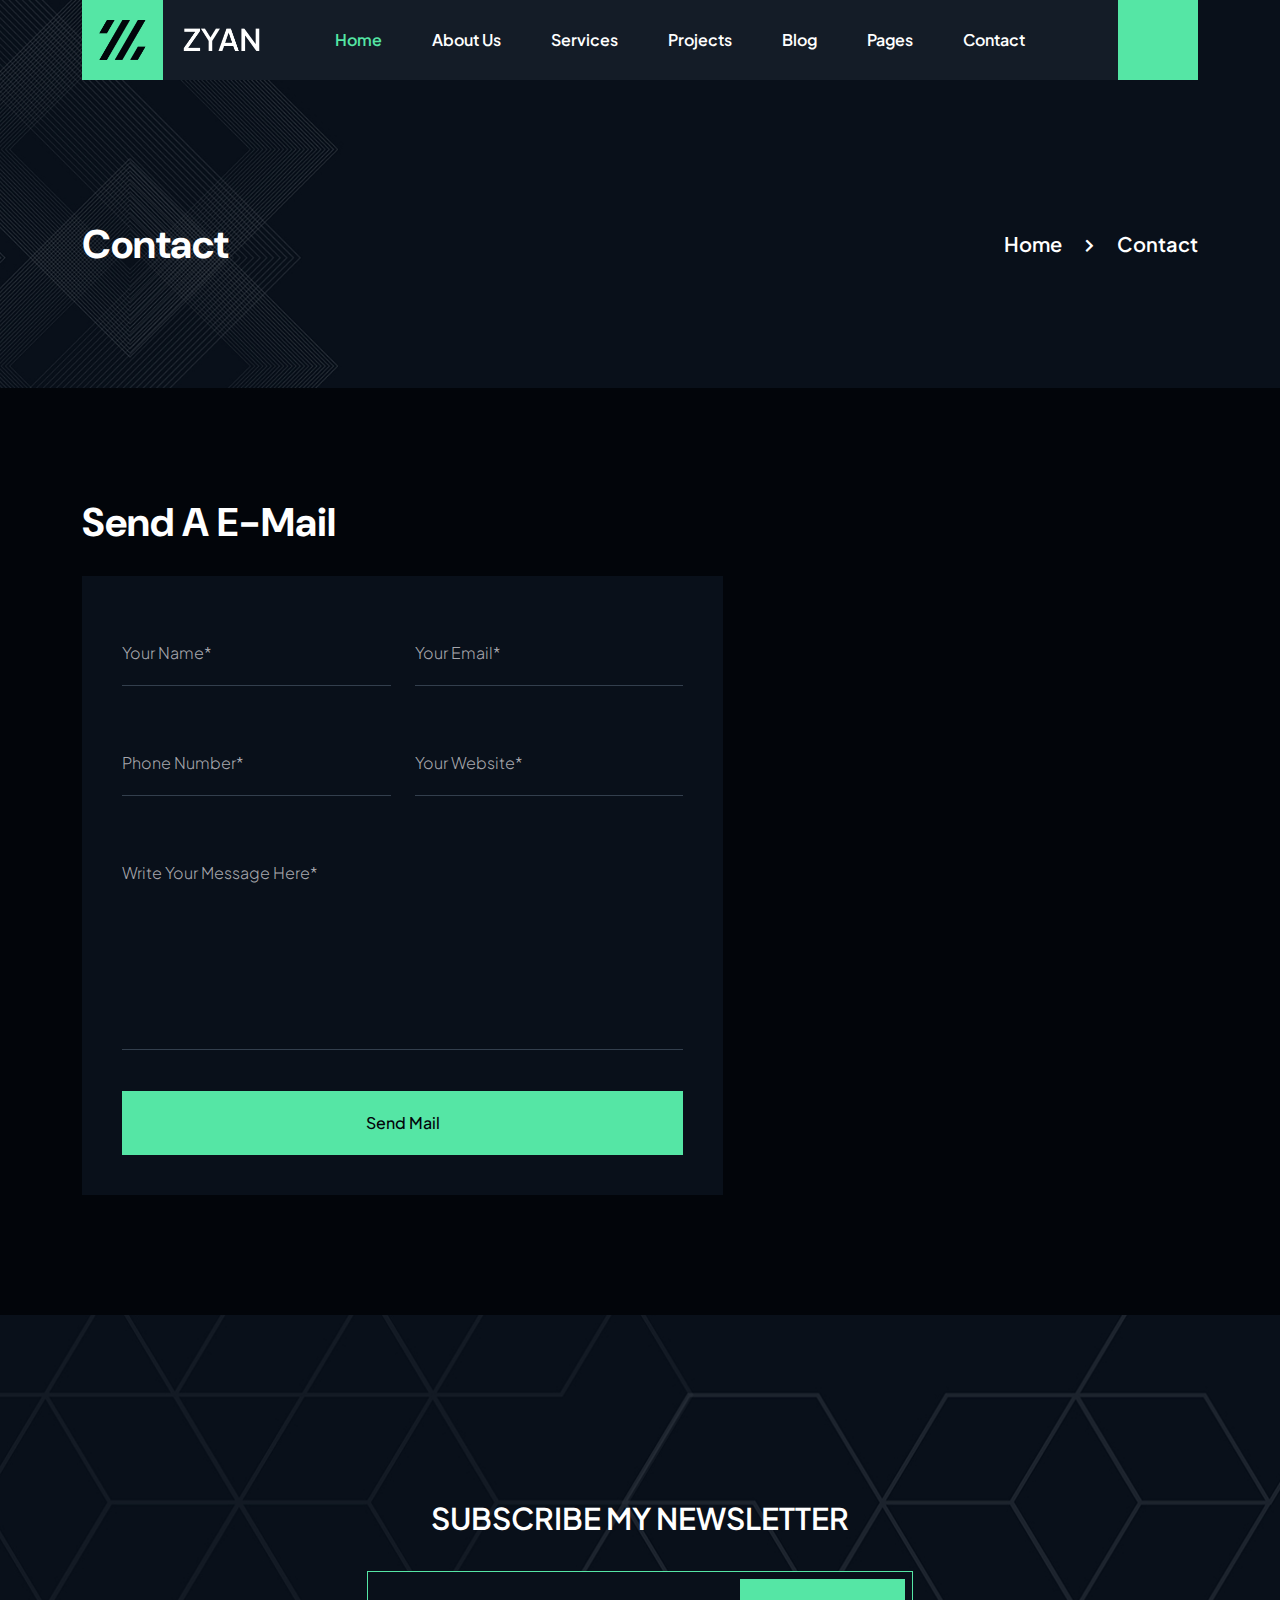
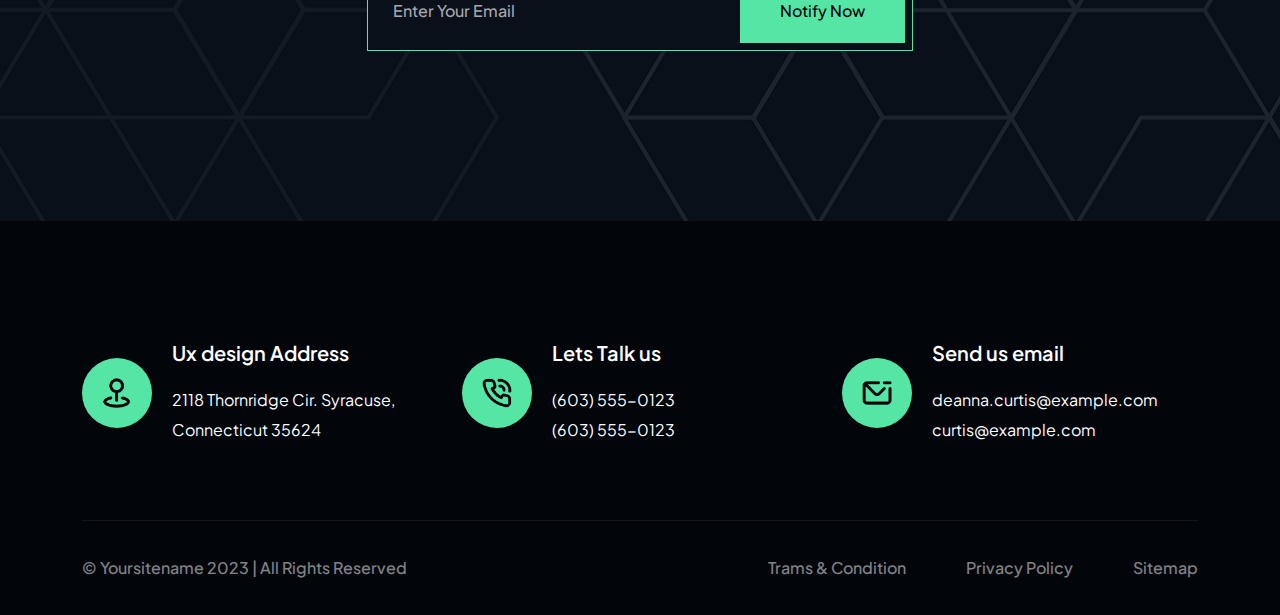
<file: contact.html>
<!DOCTYPE html>
<html lang="en">

<head>
    <meta charset="UTF-8">
    <meta name="viewport"
        content="width=device-width, initial-scale=1.0, maximum-scale=1.0, minimum-scale=1.0, user-scalable=no, target-densityDpi=device-dpi" />
    <title>ZYAN - Personal Portfolio HTML Template</title>
    <link rel="icon" type="image/png" href="images/favicon.png">
    <link rel="stylesheet" href="css/all.min.css">
    <link rel="stylesheet" href="css/bootstrap.min.css">
    <link rel="stylesheet" href="css/scroll_button.css">
    <link rel="stylesheet" href="css/venobox.min.css">
    <link rel="stylesheet" href="css/animated_barfiller.css">
    <link rel="stylesheet" href="css/slick.css">

    <link rel="stylesheet" href="css/spacing.css">
    <link rel="stylesheet" href="css/style.css">
    <link rel="stylesheet" href="css/responsive.css">
</head>

<body>


    <!--================================
        MENU START
    =================================-->
    <nav class="navbar navbar-expand-lg main_menu">
        <div class="container main_menu_bg">
            <a class="navbar-brand" href="index.html">
                <img src="images/logo.png" alt="ZYAN" class="img-fluid w-100">
            </a>
            <button class="navbar-toggler" type="button" data-bs-toggle="collapse" data-bs-target="#navbarNav"
                aria-controls="navbarNav" aria-expanded="false" aria-label="Toggle navigation">
                <i class="far fa-bars bar_icon"></i>
                <i class="far fa-times close_icon"></i>
            </button>
            <div class="collapse navbar-collapse" id="navbarNav">
                <ul class="navbar-nav m-auto">
                    <li class="nav-item">
                        <a class="nav-link active" href="#">Home <i class="far fa-angle-down"></i></a>
                        <ul class="droap_menu">
                            <li><a href="index.html">Home 1</a></li>
                            <li><a href="index_2.html">Home 2</a></li>
                        </ul>
                    </li>
                    <li class="nav-item">
                        <a class="nav-link" href="#">about us <i class="far fa-angle-down"></i></a>
                    </li>
                    <li class="nav-item">
                        <a class="nav-link" href="#">services <i class="far fa-angle-down"></i></a>
                    </li>
                    <li class="nav-item">
                        <a class="nav-link" href="#">Projects <i class="far fa-angle-down"></i></a>
                    </li>
                    <li class="nav-item">
                        <a class="nav-link" href="blog_list.html">blog <i class="far fa-angle-down"></i></a>
                    </li>
                    <li class="nav-item">
                        <a class="nav-link" href="#">pages <i class="far fa-angle-down"></i></a>
                        <ul class="droap_menu">
                            <li><a href="#">Page 1</a></li>
                            <li><a href="#">Page 2</a></li>
                            <li><a href="#">Page 3</a></li>
                            <li><a href="#">Page 4</a></li>
                            <li><a href="#">Page 5</a></li>
                        </ul>
                    </li>
                    <li class="nav-item">
                        <a class="nav-link" href="contact.html">contact <i class="far fa-angle-down"></i></a>
                    </li>
                </ul>
                <span class="toggle_icon" data-bs-toggle="offcanvas" data-bs-target="#offcanvasRight"
                    aria-controls="offcanvasRight"><i class="far fa-stream"></i></span>
            </div>
        </div>
    </nav>

    <div class="offcanvas offcanvas-end" tabindex="-1" id="offcanvasRight">
        <div class="offcanvas-header">
            <button type="button" class="btn-close" data-bs-dismiss="offcanvas" aria-label="Close"><i
                    class="far fa-times"></i></button>
        </div>
        <div class="offcanvas-body">
            <div class="tf__toggle_search">
                <form>
                    <input type="text" placeholder="Search...">
                    <button type="submit"><i class="fas fa-search"></i></button>
                </form>
            </div>
            <div class="tf__toggle_categories">
                <h3>Categories</h3>
                <ul>
                    <li><a href="#"><span><i class="fas fa-file-alt"></i> NFTs</span> (148)</a></li>
                    <li><a href="#"><span><i class="fas fa-paint-brush"></i> digital art</span> (97)</a></li>
                    <li><a href="#"><span><i class="fas fa-coin"></i> crypto</span> (45)</a></li>
                    <li><a href="#"><span><i class="fas fa-user-robot"></i> technology</span> (728)</a></li>
                </ul>
            </div>
            <div class="tf__toggle_company">
                <h3>Company</h3>
                <p>Help Center</p>
                <p>Platform status</p>
            </div>
            <div class="tf__toggle_link">
                <h3>Join the commubity</h3>
                <ul>
                    <li><a href="#"><i class="fab fa-facebook-f"></i></a></li>
                    <li><a href="#"><i class="fab fa-linkedin-in"></i></a></li>
                    <li><a href="#"><i class="fab fa-twitter"></i></a></li>
                    <li><a href="#"><i class="fab fa-pinterest-p"></i></a></li>
                    <li><a href="#"><i class="fab fa-behance"></i></a></li>
                </ul>
            </div>
        </div>
    </div>
    <!--================================
        MENU END
    =================================-->


    <!--================================
        BREADCRUMB START
    =================================-->
    <section class="tf__breadcrumb" style="background: url(images/breadcrumb_bg.jpg);">
        <div class="container">
            <div class="row">
                <div class="col-12">
                    <div class="tf__breadcrum_text">
                        <h1>Contact</h1>
                        <ul>
                            <li><a href="#">Home</a></li>
                            <li><a href="#">Contact</a></li>
                        </ul>
                    </div>
                </div>
            </div>
        </div>
    </section>
    <!--================================
        BREADCRUMB END
    =================================-->


    <!--================================
        CONTACT START
    =================================-->
    <section class="tf__contact pt_110 xs_pt_70 pb_120 xs_pb_80">
        <div class="container">
            <div class="row">
                <div class="col-xl-7 col-lg-7">
                    <div class="tf__contact_form_area">
                        <h2>Send a E-mail</h2>
                        <form action="#">
                            <div class="row">
                                <div class="col-xl-6">
                                    <input type="text" placeholder="Your Name*">
                                </div>
                                <div class="col-xl-6">
                                    <input type="email" placeholder="Your Email*">
                                </div>
                                <div class="col-xl-6">
                                    <input type="text" placeholder="Phone Number*">
                                </div>
                                <div class="col-xl-6">
                                    <input type="text" placeholder="Your Website*">
                                </div>
                                <div class="col-xl-12">
                                    <textarea rows="7" placeholder="Write Your Message Here*"></textarea>
                                    <button class="common_btn" type="submit">Send Mail</button>
                                </div>
                            </div>
                        </form>
                    </div>
                </div>
                <div class="col-xl-5 col-lg-5">
                    <div class="tf__contact_map">
                        <iframe
                            src="https://www.google.com/maps/embed?pb=!1m18!1m12!1m3!1d7299.9714197014055!2d90.45054656894744!3d23.819107188100446!2m3!1f0!2f0!3f0!3m2!1i1024!2i768!4f13.1!3m3!1m2!1s0x3755c884b37fc1a7%3A0x4abc58eea42b43c3!2sBlock%20M%2C%20Dhaka!5e0!3m2!1sen!2sbd!4v1692295852649!5m2!1sen!2sbd"
                            style="border:0;" allowfullscreen="" loading="lazy"
                            referrerpolicy="no-referrer-when-downgrade"></iframe>
                    </div>
                </div>
            </div>
        </div>
    </section>
    <!--================================
        CONTACT END
    =================================-->


    <!--================================
        SUBSCRIBE START
    =================================-->
    <div class="tf__subscribe tf__subscribe_2" style="background: url(images/subscribe_bg_2.jpg);">
        <div class="tf__subscribe_overlay pt_185 xs_pt_75 pb_170 xs_pb_80">
            <div class="container">
                <div class="row">
                    <div class="col-xl-6 col-lg-8 col-md-10 m-auto">
                        <div class="tf__subscribe_text">
                            <h3>SUBSCRIBE MY NEWSLETTER</h3>
                            <form action="#">
                                <input type="text" placeholder="Enter Your Email">
                                <button type="submit" class="common_btn">Notify Now</button>
                            </form>
                        </div>
                    </div>
                </div>
            </div>
        </div>
    </div>
    <!--================================
        SUBSCRIBE END
    =================================-->


    <!--================================
        FOOTER START
    =================================-->
    <footer class="pt_120 xs_pt_80">
        <div class="container">
            <div class="row">
                <div class="col-lg-4">
                    <div class="tf__footer_content">
                        <div class="icon">
                            <img src="images/footer_icon_1.png" alt="footer" class="img-fluid w-100">
                        </div>
                        <div class="text">
                            <h3>Ux design Address</h3>
                            <p>2118 Thornridge Cir. Syracuse, Connecticut 35624</p>
                        </div>
                    </div>
                </div>
                <div class="col-lg-4">
                    <div class="tf__footer_content">
                        <div class="icon">
                            <img src="images/footer_icon_2.png" alt="footer" class="img-fluid w-100">
                        </div>
                        <div class="text">
                            <h3>Lets Talk us</h3>
                            <a href="callto:1234567890">(603) 555-0123</a>
                            <a href="callto:1234567890">(603) 555-0123</a>
                        </div>
                    </div>
                </div>
                <div class="col-lg-4">
                    <div class="tf__footer_content">
                        <div class="icon">
                            <img src="images/footer_icon_3.png" alt="footer" class="img-fluid w-100">
                        </div>
                        <div class="text">
                            <h3>Send us email</h3>
                            <a href="mailto:example@gmail.com">deanna.curtis@example.com</a>
                            <a href="mailto:example@gmail.com">curtis@example.com</a>
                        </div>
                    </div>
                </div>
            </div>
            <div class="row">
                <div class="col-12">
                    <div class="tf__footer_copyright">
                        <p>© Yoursitename 2023 | All Rights Reserved</p>
                        <ul>
                            <li><a href="#">Trams & Condition</a></li>
                            <li><a href="#">Privacy Policy</a></li>
                            <li><a href="#">Sitemap</a></li>
                        </ul>
                    </div>
                </div>
            </div>
        </div>
    </footer>
    <!--================================
        FOOTER END
    =================================-->


    <!--================================
        SCROLL BUTTON START
    =================================-->
    <div class="progress-wrap">
        <svg class="progress-circle svg-content" width="100%" height="100%" viewBox="-1 -1 102 102">
            <path d="M50,1 a49,49 0 0,1 0,98 a49,49 0 0,1 0,-98" />
        </svg>
    </div>
    <!--================================
        SCROLL BUTTON END
    =================================-->


    <!--jquery library js-->
    <script src="js/jquery-3.7.0.min.js"></script>
    <!--bootstrap js-->
    <script src="js/bootstrap.bundle.min.js"></script>
    <!--font-awesome js-->
    <script src="js/Font-Awesome.js"></script>
    <!--scroll button js-->
    <script src="js/scroll_button.js"></script>
    <!--venobox js-->
    <script src="js/venobox.min.js"></script>
    <!--counterup js-->
    <script src="js/jquery.waypoints.min.js"></script>
    <script src="js/jquery.countup.min.js"></script>
    <!--animated barfiller js-->
    <script src="js/animated_barfiller.js"></script>
    <!--animated slick js-->
    <script src="js/slick.min.js"></script>
    <!--marquee js-->
    <script src="js/jquery.marquee.min.js"></script>
    <!--sticky sidebar js-->
    <script src="js/sticky_sidebar.js"></script>

    <!--main/custom js-->
    <script src="js/main.js"></script>

</body>

</html>
</file>
<file: css/scroll_button.css>
.progress-wrap {
    position: fixed;
    right: 50px;
    bottom: 50px;
    height: 46px;
    width: 46px;
    cursor: pointer;
    display: block;
    border-radius: 50px;
    box-shadow: inset 0 0 0 2px rgba(0, 0, 0, 0.2);
    z-index: 10000;
    opacity: 0;
    visibility: hidden;
    transform: translateY(15px);
    -webkit-transition: all 200ms linear;
    transition: all 200ms linear;
}

.progress-wrap.active-progress {
    opacity: 1;
    visibility: visible;
    transform: translateY(0);
}

.progress-wrap::after {
    position: absolute;
    font-family: 'Font Awesome 5 Free';
    font-weight: 900;
    content: '\f062';
    text-align: center;
    line-height: 46px;
    font-size: 18px;
    color: #fff;
    left: 0;
    top: 0;
    height: 46px;
    width: 46px;
    cursor: pointer;
    display: block;
    z-index: 1;
    -webkit-transition: all 200ms linear;
    transition: all 200ms linear;
}

.lightScrollIcon::after {
    color: #ecedf3 !important;
}

.progress-wrap:hover::after {
    opacity: 0;
}

.progress-wrap::before {
    position: absolute;
    font-family: 'Font Awesome 5 Free';
    font-weight: 900;
    content: '\f062';
    text-align: center;
    line-height: 46px;
    font-size: 18px;
    opacity: 0;
    background-image: linear-gradient(298deg, #fff, #fff);
    -webkit-background-clip: text;
    -webkit-text-fill-color: transparent;
    left: 0;
    top: 0;
    height: 46px;
    width: 46px;
    cursor: pointer;
    display: block;
    z-index: 2;
    -webkit-transition: all 200ms linear;
    transition: all 200ms linear;
}

.progress-wrap:hover::before {
    opacity: 1;
}

.progress-wrap svg path {
    fill: none;
}

.progress-wrap svg.progress-circle path {
    stroke: #d4d6e8;
    stroke-width: 4;
    box-sizing: border-box;
    -webkit-transition: all 200ms linear;
    transition: all 200ms linear;
}
</file>
<file: css/spacing.css>
/**
 * File Type: Custom Spacing (margin and padding) classes
 * Author: Mahamudul Hassan Sazal
 * Author Website: http://www.freelancersazal.com
 * Author Email: sazal1912@gmail.com
 */

 
/* ------------------------------------------ */
/* Margin All */
/* ------------------------------------------ */
.m_0 {margin: 0px !important;}
.m_5 {margin: 5px !important;}
.m_10 {margin: 10px !important;}
.m_15 {margin: 15px !important;}
.m_20 {margin: 20px !important;}
.m_25 {margin: 25px !important;}
.m_30 {margin: 30px !important;}
.m_35 {margin: 35px !important;}
.m_40 {margin: 40px !important;}
.m_45 {margin: 45px !important;}
.m_50 {margin: 50px !important;}
.m_55 {margin: 55px !important;}
.m_60 {margin: 60px !important;}
.m_65 {margin: 65px !important;}
.m_70 {margin: 70px !important;}
.m_75 {margin: 75px !important;}
.m_80 {margin: 80px !important;}
.m_85 {margin: 85px !important;}
.m_90 {margin: 90px !important;}
.m_95 {margin: 95px !important;}
.m_100 {margin: 100px !important;}
.m_105 {margin: 105px !important;}
.m_110 {margin: 110px !important;}
.m_115 {margin: 115px !important;}
.m_120 {margin: 120px !important;}
.m_125 {margin: 125px !important;}
.m_130 {margin: 130px !important;}
.m_135 {margin: 135px !important;}
.m_140 {margin: 140px !important;}
.m_145 {margin: 145px !important;}
.m_150 {margin: 150px !important;}
.m_155 {margin: 155px !important;}
.m_160 {margin: 160px !important;}
.m_165 {margin: 165px !important;}
.m_170 {margin: 170px !important;}
.m_175 {margin: 175px !important;}
.m_180 {margin: 180px !important;}
.m_185 {margin: 185px !important;}
.m_190 {margin: 190px !important;}
.m_195 {margin: 195px !important;}
.m_200 {margin: 200px !important;}
.m_205 {margin: 205px !important;}
.m_210 {margin: 210px !important;}
.m_215 {margin: 215px !important;}
.m_220 {margin: 220px !important;}
.m_225 {margin: 225px !important;}
.m_230 {margin: 230px !important;}
.m_235 {margin: 235px !important;}
.m_240 {margin: 240px !important;}
.m_245 {margin: 245px !important;}
.m_250 {margin: 250px !important;}



/* ------------------------------------------ */
/* Margin Top */
/* ------------------------------------------ */
.mt_0 {margin-top: 0px !important;}
.mt_5 {margin-top: 5px !important;}
.mt_10 {margin-top: 10px !important;}
.mt_15 {margin-top: 15px !important;}
.mt_20 {margin-top: 20px !important;}
.mt_25 {margin-top: 25px !important;}
.mt_30 {margin-top: 30px !important;}
.mt_35 {margin-top: 35px !important;}
.mt_40 {margin-top: 40px !important;}
.mt_45 {margin-top: 45px !important;}
.mt_50 {margin-top: 50px !important;}
.mt_55 {margin-top: 55px !important;}
.mt_60 {margin-top: 60px !important;}
.mt_65 {margin-top: 65px !important;}
.mt_70 {margin-top: 70px !important;}
.mt_75 {margin-top: 75px !important;}
.mt_80 {margin-top: 80px !important;}
.mt_85 {margin-top: 85px !important;}
.mt_90 {margin-top: 90px !important;}
.mt_95 {margin-top: 95px !important;}
.mt_100 {margin-top: 100px !important;}
.mt_105 {margin-top: 105px !important;}
.mt_110 {margin-top: 110px !important;}
.mt_115 {margin-top: 115px !important;}
.mt_120 {margin-top: 120px !important;}
.mt_125 {margin-top: 125px !important;}
.mt_130 {margin-top: 130px !important;}
.mt_135 {margin-top: 135px !important;}
.mt_140 {margin-top: 140px !important;}
.mt_145 {margin-top: 145px !important;}
.mt_150 {margin-top: 150px !important;}
.mt_155 {margin-top: 155px !important;}
.mt_160 {margin-top: 160px !important;}
.mt_165 {margin-top: 165px !important;}
.mt_170 {margin-top: 170px !important;}
.mt_175 {margin-top: 175px !important;}
.mt_180 {margin-top: 180px !important;}
.mt_185 {margin-top: 185px !important;}
.mt_190 {margin-top: 190px !important;}
.mt_195 {margin-top: 195px !important;}
.mt_200 {margin-top: 200px !important;}
.mt_205 {margin-top: 205px !important;}
.mt_210 {margin-top: 210px !important;}
.mt_215 {margin-top: 215px !important;}
.mt_220 {margin-top: 220px !important;}
.mt_225 {margin-top: 225px !important;}
.mt_230 {margin-top: 230px !important;}
.mt_235 {margin-top: 235px !important;}
.mt_240 {margin-top: 240px !important;}
.mt_245 {margin-top: 245px !important;}
.mt_250 {margin-top: 250px !important;}



/* ------------------------------------------ */
/* Margin Bottom */
/* ------------------------------------------ */
.mb_0 {margin-bottom: 0px !important;}
.mb_5 {margin-bottom: 5px !important;}
.mb_10 {margin-bottom: 10px !important;}
.mb_15 {margin-bottom: 15px !important;}
.mb_20 {margin-bottom: 20px !important;}
.mb_25 {margin-bottom: 25px !important;}
.mb_30 {margin-bottom: 30px !important;}
.mb_35 {margin-bottom: 35px !important;}
.mb_40 {margin-bottom: 40px !important;}
.mb_45 {margin-bottom: 45px !important;}
.mb_50 {margin-bottom: 50px !important;}
.mb_55 {margin-bottom: 55px !important;}
.mb_60 {margin-bottom: 60px !important;}
.mb_65 {margin-bottom: 65px !important;}
.mb_70 {margin-bottom: 70px !important;}
.mb_75 {margin-bottom: 75px !important;}
.mb_80 {margin-bottom: 80px !important;}
.mb_85 {margin-bottom: 85px !important;}
.mb_90 {margin-bottom: 90px !important;}
.mb_95 {margin-bottom: 95px !important;}
.mb_100 {margin-bottom: 100px !important;}
.mb_105 {margin-bottom: 105px !important;}
.mb_110 {margin-bottom: 110px !important;}
.mb_115 {margin-bottom: 115px !important;}
.mb_120 {margin-bottom: 120px !important;}
.mb_125 {margin-bottom: 125px !important;}
.mb_130 {margin-bottom: 130px !important;}
.mb_135 {margin-bottom: 135px !important;}
.mb_140 {margin-bottom: 140px !important;}
.mb_145 {margin-bottom: 145px !important;}
.mb_150 {margin-bottom: 150px !important;}
.mb_155 {margin-bottom: 155px !important;}
.mb_160 {margin-bottom: 160px !important;}
.mb_165 {margin-bottom: 165px !important;}
.mb_170 {margin-bottom: 170px !important;}
.mb_175 {margin-bottom: 175px !important;}
.mb_180 {margin-bottom: 180px !important;}
.mb_185 {margin-bottom: 185px !important;}
.mb_190 {margin-bottom: 190px !important;}
.mb_195 {margin-bottom: 195px !important;}
.mb_200 {margin-bottom: 200px !important;}
.mb_205 {margin-bottom: 205px !important;}
.mb_210 {margin-bottom: 210px !important;}
.mb_215 {margin-bottom: 215px !important;}
.mb_220 {margin-bottom: 220px !important;}
.mb_225 {margin-bottom: 225px !important;}
.mb_230 {margin-bottom: 230px !important;}
.mb_235 {margin-bottom: 235px !important;}
.mb_240 {margin-bottom: 240px !important;}
.mb_245 {margin-bottom: 245px !important;}
.mb_250 {margin-bottom: 250px !important;}



/* ------------------------------------------ */
/* Margin Left */
/* ------------------------------------------ */
.ml_0 {margin-left: 0px !important;}
.ml_5 {margin-left: 5px !important;}
.ml_10 {margin-left: 10px !important;}
.ml_15 {margin-left: 15px !important;}
.ml_20 {margin-left: 20px !important;}
.ml_25 {margin-left: 25px !important;}
.ml_30 {margin-left: 30px !important;}
.ml_35 {margin-left: 35px !important;}
.ml_40 {margin-left: 40px !important;}
.ml_45 {margin-left: 45px !important;}
.ml_50 {margin-left: 50px !important;}
.ml_55 {margin-left: 55px !important;}
.ml_60 {margin-left: 60px !important;}
.ml_65 {margin-left: 65px !important;}
.ml_70 {margin-left: 70px !important;}
.ml_75 {margin-left: 75px !important;}
.ml_80 {margin-left: 80px !important;}
.ml_85 {margin-left: 85px !important;}
.ml_90 {margin-left: 90px !important;}
.ml_95 {margin-left: 95px !important;}
.ml_100 {margin-left: 100px !important;}
.ml_105 {margin-left: 105px !important;}
.ml_110 {margin-left: 110px !important;}
.ml_115 {margin-left: 115px !important;}
.ml_120 {margin-left: 120px !important;}
.ml_125 {margin-left: 125px !important;}
.ml_130 {margin-left: 130px !important;}
.ml_135 {margin-left: 135px !important;}
.ml_140 {margin-left: 140px !important;}
.ml_145 {margin-left: 145px !important;}
.ml_150 {margin-left: 150px !important;}
.ml_155 {margin-left: 155px !important;}
.ml_160 {margin-left: 160px !important;}
.ml_165 {margin-left: 165px !important;}
.ml_170 {margin-left: 170px !important;}
.ml_175 {margin-left: 175px !important;}
.ml_180 {margin-left: 180px !important;}
.ml_185 {margin-left: 185px !important;}
.ml_190 {margin-left: 190px !important;}
.ml_195 {margin-left: 195px !important;}
.ml_200 {margin-left: 200px !important;}
.ml_205 {margin-left: 205px !important;}
.ml_210 {margin-left: 210px !important;}
.ml_215 {margin-left: 215px !important;}
.ml_220 {margin-left: 220px !important;}
.ml_225 {margin-left: 225px !important;}
.ml_230 {margin-left: 230px !important;}
.ml_235 {margin-left: 235px !important;}
.ml_240 {margin-left: 240px !important;}
.ml_245 {margin-left: 245px !important;}
.ml_250 {margin-left: 250px !important;}


/* ------------------------------------------ */
/* Margin Right */
/* ------------------------------------------ */
.mr_0 {margin-right: 0px !important;}
.mr_5 {margin-right: 5px !important;}
.mr_10 {margin-right: 10px !important;}
.mr_15 {margin-right: 15px !important;}
.mr_20 {margin-right: 20px !important;}
.mr_25 {margin-right: 25px !important;}
.mr_30 {margin-right: 30px !important;}
.mr_35 {margin-right: 35px !important;}
.mr_40 {margin-right: 40px !important;}
.mr_45 {margin-right: 45px !important;}
.mr_50 {margin-right: 50px !important;}
.mr_55 {margin-right: 55px !important;}
.mr_60 {margin-right: 60px !important;}
.mr_65 {margin-right: 65px !important;}
.mr_70 {margin-right: 70px !important;}
.mr_75 {margin-right: 75px !important;}
.mr_80 {margin-right: 80px !important;}
.mr_85 {margin-right: 85px !important;}
.mr_90 {margin-right: 90px !important;}
.mr_95 {margin-right: 95px !important;}
.mr_100 {margin-right: 100px !important;}
.mr_105 {margin-right: 105px !important;}
.mr_110 {margin-right: 110px !important;}
.mr_115 {margin-right: 115px !important;}
.mr_120 {margin-right: 120px !important;}
.mr_125 {margin-right: 125px !important;}
.mr_130 {margin-right: 130px !important;}
.mr_135 {margin-right: 135px !important;}
.mr_140 {margin-right: 140px !important;}
.mr_145 {margin-right: 145px !important;}
.mr_150 {margin-right: 150px !important;}
.mr_155 {margin-right: 155px !important;}
.mr_160 {margin-right: 160px !important;}
.mr_165 {margin-right: 165px !important;}
.mr_170 {margin-right: 170px !important;}
.mr_175 {margin-right: 175px !important;}
.mr_180 {margin-right: 180px !important;}
.mr_185 {margin-right: 185px !important;}
.mr_190 {margin-right: 190px !important;}
.mr_195 {margin-right: 195px !important;}
.mr_200 {margin-right: 200px !important;}
.mr_205 {margin-right: 205px !important;}
.mr_210 {margin-right: 210px !important;}
.mr_215 {margin-right: 215px !important;}
.mr_220 {margin-right: 220px !important;}
.mr_225 {margin-right: 225px !important;}
.mr_230 {margin-right: 230px !important;}
.mr_235 {margin-right: 235px !important;}
.mr_240 {margin-right: 240px !important;}
.mr_245 {margin-right: 245px !important;}
.mr_250 {margin-right: 250px !important;}





/* ------------------------------------------ */
/* Padding All */
/* ------------------------------------------ */
.p_0 {padding: 0px !important;}
.p_5 {padding: 5px !important;}
.p_10 {padding: 10px !important;}
.p_15 {padding: 15px !important;}
.p_20 {padding: 20px !important;}
.p_25 {padding: 25px !important;}
.p_30 {padding: 30px !important;}
.p_35 {padding: 35px !important;}
.p_40 {padding: 40px !important;}
.p_45 {padding: 45px !important;}
.p_50 {padding: 50px !important;}
.p_55 {padding: 55px !important;}
.p_60 {padding: 60px !important;}
.p_65 {padding: 65px !important;}
.p_70 {padding: 70px !important;}
.p_75 {padding: 75px !important;}
.p_80 {padding: 80px !important;}
.p_85 {padding: 85px !important;}
.p_90 {padding: 90px !important;}
.p_95 {padding: 95px !important;}
.p_100 {padding: 100px !important;}
.p_105 {padding: 105px !important;}
.p_110 {padding: 110px !important;}
.p_115 {padding: 115px !important;}
.p_120 {padding: 120px !important;}
.p_125 {padding: 125px !important;}
.p_130 {padding: 130px !important;}
.p_135 {padding: 135px !important;}
.p_140 {padding: 140px !important;}
.p_145 {padding: 145px !important;}
.p_150 {padding: 150px !important;}
.p_155 {padding: 155px !important;}
.p_160 {padding: 160px !important;}
.p_165 {padding: 165px !important;}
.p_170 {padding: 170px !important;}
.p_175 {padding: 175px !important;}
.p_180 {padding: 180px !important;}
.p_185 {padding: 185px !important;}
.p_190 {padding: 190px !important;}
.p_195 {padding: 195px !important;}
.p_200 {padding: 200px !important;}
.p_205 {padding: 205px !important;}
.p_210 {padding: 210px !important;}
.p_215 {padding: 215px !important;}
.p_220 {padding: 220px !important;}
.p_225 {padding: 225px !important;}
.p_230 {padding: 230px !important;}
.p_235 {padding: 235px !important;}
.p_240 {padding: 240px !important;}
.p_245 {padding: 245px !important;}
.p_250 {padding: 250px !important;}



/* ------------------------------------------ */
/* Padding Top */
/* ------------------------------------------ */
.pt_0 {padding-top: 0px !important;}
.pt_5 {padding-top: 5px !important;}
.pt_10 {padding-top: 10px !important;}
.pt_15 {padding-top: 15px !important;}
.pt_20 {padding-top: 20px !important;}
.pt_25 {padding-top: 25px !important;}
.pt_30 {padding-top: 30px !important;}
.pt_35 {padding-top: 35px !important;}
.pt_40 {padding-top: 40px !important;}
.pt_45 {padding-top: 45px !important;}
.pt_50 {padding-top: 50px !important;}
.pt_55 {padding-top: 55px !important;}
.pt_60 {padding-top: 60px !important;}
.pt_65 {padding-top: 65px !important;}
.pt_70 {padding-top: 70px !important;}
.pt_75 {padding-top: 75px !important;}
.pt_80 {padding-top: 80px !important;}
.pt_85 {padding-top: 85px !important;}
.pt_90 {padding-top: 90px !important;}
.pt_95 {padding-top: 95px !important;}
.pt_100 {padding-top: 100px !important;}
.pt_105 {padding-top: 105px !important;}
.pt_110 {padding-top: 110px !important;}
.pt_115 {padding-top: 115px !important;}
.pt_120 {padding-top: 120px !important;}
.pt_125 {padding-top: 125px !important;}
.pt_130 {padding-top: 130px !important;}
.pt_135 {padding-top: 135px !important;}
.pt_140 {padding-top: 140px !important;}
.pt_145 {padding-top: 145px !important;}
.pt_150 {padding-top: 150px !important;}
.pt_155 {padding-top: 155px !important;}
.pt_160 {padding-top: 160px !important;}
.pt_165 {padding-top: 165px !important;}
.pt_170 {padding-top: 170px !important;}
.pt_175 {padding-top: 175px !important;}
.pt_180 {padding-top: 180px !important;}
.pt_185 {padding-top: 185px !important;}
.pt_190 {padding-top: 190px !important;}
.pt_195 {padding-top: 195px !important;}
.pt_200 {padding-top: 200px !important;}
.pt_205 {padding-top: 205px !important;}
.pt_210 {padding-top: 210px !important;}
.pt_215 {padding-top: 215px !important;}
.pt_220 {padding-top: 220px !important;}
.pt_225 {padding-top: 225px !important;}
.pt_230 {padding-top: 230px !important;}
.pt_235 {padding-top: 235px !important;}
.pt_240 {padding-top: 240px !important;}
.pt_245 {padding-top: 245px !important;}
.pt_250 {padding-top: 250px !important;}



/* ------------------------------------------ */
/* Padding Bottom */
/* ------------------------------------------ */
.pb_0 {padding-bottom: 0px !important;}
.pb_5 {padding-bottom: 5px !important;}
.pb_10 {padding-bottom: 10px !important;}
.pb_15 {padding-bottom: 15px !important;}
.pb_20 {padding-bottom: 20px !important;}
.pb_25 {padding-bottom: 25px !important;}
.pb_30 {padding-bottom: 30px !important;}
.pb_35 {padding-bottom: 35px !important;}
.pb_40 {padding-bottom: 40px !important;}
.pb_45 {padding-bottom: 45px !important;}
.pb_50 {padding-bottom: 50px !important;}
.pb_55 {padding-bottom: 55px !important;}
.pb_60 {padding-bottom: 60px !important;}
.pb_65 {padding-bottom: 65px !important;}
.pb_70 {padding-bottom: 70px !important;}
.pb_75 {padding-bottom: 75px !important;}
.pb_80 {padding-bottom: 80px !important;}
.pb_85 {padding-bottom: 85px !important;}
.pb_90 {padding-bottom: 90px !important;}
.pb_95 {padding-bottom: 95px !important;}
.pb_100 {padding-bottom: 100px !important;}
.pb_105 {padding-bottom: 105px !important;}
.pb_110 {padding-bottom: 110px !important;}
.pb_115 {padding-bottom: 115px !important;}
.pb_120 {padding-bottom: 120px !important;}
.pb_125 {padding-bottom: 125px !important;}
.pb_130 {padding-bottom: 130px !important;}
.pb_135 {padding-bottom: 135px !important;}
.pb_140 {padding-bottom: 140px !important;}
.pb_145 {padding-bottom: 145px !important;}
.pb_150 {padding-bottom: 150px !important;}
.pb_155 {padding-bottom: 155px !important;}
.pb_160 {padding-bottom: 160px !important;}
.pb_165 {padding-bottom: 165px !important;}
.pb_170 {padding-bottom: 170px !important;}
.pb_175 {padding-bottom: 175px !important;}
.pb_180 {padding-bottom: 180px !important;}
.pb_185 {padding-bottom: 185px !important;}
.pb_190 {padding-bottom: 190px !important;}
.pb_195 {padding-bottom: 195px !important;}
.pb_200 {padding-bottom: 200px !important;}
.pb_205 {padding-bottom: 205px !important;}
.pb_210 {padding-bottom: 210px !important;}
.pb_215 {padding-bottom: 215px !important;}
.pb_220 {padding-bottom: 220px !important;}
.pb_225 {padding-bottom: 225px !important;}
.pb_230 {padding-bottom: 230px !important;}
.pb_235 {padding-bottom: 235px !important;}
.pb_240 {padding-bottom: 240px !important;}
.pb_245 {padding-bottom: 245px !important;}
.pb_250 {padding-bottom: 250px !important;}



/* ------------------------------------------ */
/* Padding Left */
/* ------------------------------------------ */
.pl_0 {padding-left: 0px !important;}
.pl_5 {padding-left: 5px !important;}
.pl_10 {padding-left: 10px !important;}
.pl_15 {padding-left: 15px !important;}
.pl_20 {padding-left: 20px !important;}
.pl_25 {padding-left: 25px !important;}
.pl_30 {padding-left: 30px !important;}
.pl_35 {padding-left: 35px !important;}
.pl_40 {padding-left: 40px !important;}
.pl_45 {padding-left: 45px !important;}
.pl_50 {padding-left: 50px !important;}
.pl_55 {padding-left: 55px !important;}
.pl_60 {padding-left: 60px !important;}
.pl_65 {padding-left: 65px !important;}
.pl_70 {padding-left: 70px !important;}
.pl_75 {padding-left: 75px !important;}
.pl_80 {padding-left: 80px !important;}
.pl_85 {padding-left: 85px !important;}
.pl_90 {padding-left: 90px !important;}
.pl_95 {padding-left: 95px !important;}
.pl_100 {padding-left: 100px !important;}
.pl_105 {padding-left: 105px !important;}
.pl_110 {padding-left: 110px !important;}
.pl_115 {padding-left: 115px !important;}
.pl_120 {padding-left: 120px !important;}
.pl_125 {padding-left: 125px !important;}
.pl_130 {padding-left: 130px !important;}
.pl_135 {padding-left: 135px !important;}
.pl_140 {padding-left: 140px !important;}
.pl_145 {padding-left: 145px !important;}
.pl_150 {padding-left: 150px !important;}
.pl_155 {padding-left: 155px !important;}
.pl_160 {padding-left: 160px !important;}
.pl_165 {padding-left: 165px !important;}
.pl_170 {padding-left: 170px !important;}
.pl_175 {padding-left: 175px !important;}
.pl_180 {padding-left: 180px !important;}
.pl_185 {padding-left: 185px !important;}
.pl_190 {padding-left: 190px !important;}
.pl_195 {padding-left: 195px !important;}
.pl_200 {padding-left: 200px !important;}
.pl_205 {padding-left: 205px !important;}
.pl_210 {padding-left: 210px !important;}
.pl_215 {padding-left: 215px !important;}
.pl_220 {padding-left: 220px !important;}
.pl_225 {padding-left: 225px !important;}
.pl_230 {padding-left: 230px !important;}
.pl_235 {padding-left: 235px !important;}
.pl_240 {padding-left: 240px !important;}
.pl_245 {padding-left: 245px !important;}
.pl_250 {padding-left: 250px !important;}


/* ------------------------------------------ */
/* Padding Right */
/* ------------------------------------------ */
.pr_0 {padding-right: 0px !important;}
.pr_5 {padding-right: 5px !important;}
.pr_10 {padding-right: 10px !important;}
.pr_15 {padding-right: 15px !important;}
.pr_20 {padding-right: 20px !important;}
.pr_25 {padding-right: 25px !important;}
.pr_30 {padding-right: 30px !important;}
.pr_35 {padding-right: 35px !important;}
.pr_40 {padding-right: 40px !important;}
.pr_45 {padding-right: 45px !important;}
.pr_50 {padding-right: 50px !important;}
.pr_55 {padding-right: 55px !important;}
.pr_60 {padding-right: 60px !important;}
.pr_65 {padding-right: 65px !important;}
.pr_70 {padding-right: 70px !important;}
.pr_75 {padding-right: 75px !important;}
.pr_80 {padding-right: 80px !important;}
.pr_85 {padding-right: 85px !important;}
.pr_90 {padding-right: 90px !important;}
.pr_95 {padding-right: 95px !important;}
.pr_100 {padding-right: 100px !important;}
.pr_105 {padding-right: 105px !important;}
.pr_110 {padding-right: 110px !important;}
.pr_115 {padding-right: 115px !important;}
.pr_120 {padding-right: 120px !important;}
.pr_125 {padding-right: 125px !important;}
.pr_130 {padding-right: 130px !important;}
.pr_135 {padding-right: 135px !important;}
.pr_140 {padding-right: 140px !important;}
.pr_145 {padding-right: 145px !important;}
.pr_150 {padding-right: 150px !important;}
.pr_155 {padding-right: 155px !important;}
.pr_160 {padding-right: 160px !important;}
.pr_165 {padding-right: 165px !important;}
.pr_170 {padding-right: 170px !important;}
.pr_175 {padding-right: 175px !important;}
.pr_180 {padding-right: 180px !important;}
.pr_185 {padding-right: 185px !important;}
.pr_190 {padding-right: 190px !important;}
.pr_195 {padding-right: 195px !important;}
.pr_200 {padding-right: 200px !important;}
.pr_205 {padding-right: 205px !important;}
.pr_210 {padding-right: 210px !important;}
.pr_215 {padding-right: 215px !important;}
.pr_220 {padding-right: 220px !important;}
.pr_225 {padding-right: 225px !important;}
.pr_230 {padding-right: 230px !important;}
.pr_235 {padding-right: 235px !important;}
.pr_240 {padding-right: 240px !important;}
.pr_245 {padding-right: 245px !important;}
.pr_250 {padding-right: 250px !important;}





/* ------------------------------------------ */
/* For Responsive Layouts */
/* ------------------------------------------ */
@media only screen and (min-width: 1200px) {
	/* ------------------------------------------ */
	/* Margin All */
	/* ------------------------------------------ */
	.lg_m_0 {margin: 0px !important;}
	.lg_m_5 {margin: 5px !important;}
	.lg_m_10 {margin: 10px !important;}
	.lg_m_15 {margin: 15px !important;}
	.lg_m_20 {margin: 20px !important;}
	.lg_m_25 {margin: 25px !important;}
	.lg_m_30 {margin: 30px !important;}
	.lg_m_35 {margin: 35px !important;}
	.lg_m_40 {margin: 40px !important;}
	.lg_m_45 {margin: 45px !important;}
	.lg_m_50 {margin: 50px !important;}
	.lg_m_55 {margin: 55px !important;}
	.lg_m_60 {margin: 60px !important;}
	.lg_m_65 {margin: 65px !important;}
	.lg_m_70 {margin: 70px !important;}
	.lg_m_75 {margin: 75px !important;}
	.lg_m_80 {margin: 80px !important;}
	.lg_m_85 {margin: 85px !important;}
	.lg_m_90 {margin: 90px !important;}
	.lg_m_95 {margin: 95px !important;}
	.lg_m_100 {margin: 100px !important;}
	.lg_m_105 {margin: 105px !important;}
	.lg_m_110 {margin: 110px !important;}
	.lg_m_115 {margin: 115px !important;}
	.lg_m_120 {margin: 120px !important;}
	.lg_m_125 {margin: 125px !important;}
	.lg_m_130 {margin: 130px !important;}
	.lg_m_135 {margin: 135px !important;}
	.lg_m_140 {margin: 140px !important;}
	.lg_m_145 {margin: 145px !important;}
	.lg_m_150 {margin: 150px !important;}
	.lg_m_155 {margin: 155px !important;}
	.lg_m_160 {margin: 160px !important;}
	.lg_m_165 {margin: 165px !important;}
	.lg_m_170 {margin: 170px !important;}
	.lg_m_175 {margin: 175px !important;}
	.lg_m_180 {margin: 180px !important;}
	.lg_m_185 {margin: 185px !important;}
	.lg_m_190 {margin: 190px !important;}
	.lg_m_195 {margin: 195px !important;}
	.lg_m_200 {margin: 200px !important;}
	.lg_m_205 {margin: 205px !important;}
	.lg_m_210 {margin: 210px !important;}
	.lg_m_215 {margin: 215px !important;}
	.lg_m_220 {margin: 220px !important;}
	.lg_m_225 {margin: 225px !important;}
	.lg_m_230 {margin: 230px !important;}
	.lg_m_235 {margin: 235px !important;}
	.lg_m_240 {margin: 240px !important;}
	.lg_m_245 {margin: 245px !important;}
	.lg_m_250 {margin: 250px !important;}



	/* ------------------------------------------ */
	/* Margin Top */
	/* ------------------------------------------ */
	.lg_mt_0 {margin-top: 0px !important;}
	.lg_mt_5 {margin-top: 5px !important;}
	.lg_mt_10 {margin-top: 10px !important;}
	.lg_mt_15 {margin-top: 15px !important;}
	.lg_mt_20 {margin-top: 20px !important;}
	.lg_mt_25 {margin-top: 25px !important;}
	.lg_mt_30 {margin-top: 30px !important;}
	.lg_mt_35 {margin-top: 35px !important;}
	.lg_mt_40 {margin-top: 40px !important;}
	.lg_mt_45 {margin-top: 45px !important;}
	.lg_mt_50 {margin-top: 50px !important;}
	.lg_mt_55 {margin-top: 55px !important;}
	.lg_mt_60 {margin-top: 60px !important;}
	.lg_mt_65 {margin-top: 65px !important;}
	.lg_mt_70 {margin-top: 70px !important;}
	.lg_mt_75 {margin-top: 75px !important;}
	.lg_mt_80 {margin-top: 80px !important;}
	.lg_mt_85 {margin-top: 85px !important;}
	.lg_mt_90 {margin-top: 90px !important;}
	.lg_mt_95 {margin-top: 95px !important;}
	.lg_mt_100 {margin-top: 100px !important;}
	.lg_mt_105 {margin-top: 105px !important;}
	.lg_mt_110 {margin-top: 110px !important;}
	.lg_mt_115 {margin-top: 115px !important;}
	.lg_mt_120 {margin-top: 120px !important;}
	.lg_mt_125 {margin-top: 125px !important;}
	.lg_mt_130 {margin-top: 130px !important;}
	.lg_mt_135 {margin-top: 135px !important;}
	.lg_mt_140 {margin-top: 140px !important;}
	.lg_mt_145 {margin-top: 145px !important;}
	.lg_mt_150 {margin-top: 150px !important;}
	.lg_mt_155 {margin-top: 155px !important;}
	.lg_mt_160 {margin-top: 160px !important;}
	.lg_mt_165 {margin-top: 165px !important;}
	.lg_mt_170 {margin-top: 170px !important;}
	.lg_mt_175 {margin-top: 175px !important;}
	.lg_mt_180 {margin-top: 180px !important;}
	.lg_mt_185 {margin-top: 185px !important;}
	.lg_mt_190 {margin-top: 190px !important;}
	.lg_mt_195 {margin-top: 195px !important;}
	.lg_mt_200 {margin-top: 200px !important;}
	.lg_mt_205 {margin-top: 205px !important;}
	.lg_mt_210 {margin-top: 210px !important;}
	.lg_mt_215 {margin-top: 215px !important;}
	.lg_mt_220 {margin-top: 220px !important;}
	.lg_mt_225 {margin-top: 225px !important;}
	.lg_mt_230 {margin-top: 230px !important;}
	.lg_mt_235 {margin-top: 235px !important;}
	.lg_mt_240 {margin-top: 240px !important;}
	.lg_mt_245 {margin-top: 245px !important;}
	.lg_mt_250 {margin-top: 250px !important;}



	/* ------------------------------------------ */
	/* Margin Bottom */
	/* ------------------------------------------ */
	.lg_mb_0 {margin-bottom: 0px !important;}
	.lg_mb_5 {margin-bottom: 5px !important;}
	.lg_mb_10 {margin-bottom: 10px !important;}
	.lg_mb_15 {margin-bottom: 15px !important;}
	.lg_mb_20 {margin-bottom: 20px !important;}
	.lg_mb_25 {margin-bottom: 25px !important;}
	.lg_mb_30 {margin-bottom: 30px !important;}
	.lg_mb_35 {margin-bottom: 35px !important;}
	.lg_mb_40 {margin-bottom: 40px !important;}
	.lg_mb_45 {margin-bottom: 45px !important;}
	.lg_mb_50 {margin-bottom: 50px !important;}
	.lg_mb_55 {margin-bottom: 55px !important;}
	.lg_mb_60 {margin-bottom: 60px !important;}
	.lg_mb_65 {margin-bottom: 65px !important;}
	.lg_mb_70 {margin-bottom: 70px !important;}
	.lg_mb_75 {margin-bottom: 75px !important;}
	.lg_mb_80 {margin-bottom: 80px !important;}
	.lg_mb_85 {margin-bottom: 85px !important;}
	.lg_mb_90 {margin-bottom: 90px !important;}
	.lg_mb_95 {margin-bottom: 95px !important;}
	.lg_mb_100 {margin-bottom: 100px !important;}
	.lg_mb_105 {margin-bottom: 105px !important;}
	.lg_mb_110 {margin-bottom: 110px !important;}
	.lg_mb_115 {margin-bottom: 115px !important;}
	.lg_mb_120 {margin-bottom: 120px !important;}
	.lg_mb_125 {margin-bottom: 125px !important;}
	.lg_mb_130 {margin-bottom: 130px !important;}
	.lg_mb_135 {margin-bottom: 135px !important;}
	.lg_mb_140 {margin-bottom: 140px !important;}
	.lg_mb_145 {margin-bottom: 145px !important;}
	.lg_mb_150 {margin-bottom: 150px !important;}
	.lg_mb_155 {margin-bottom: 155px !important;}
	.lg_mb_160 {margin-bottom: 160px !important;}
	.lg_mb_165 {margin-bottom: 165px !important;}
	.lg_mb_170 {margin-bottom: 170px !important;}
	.lg_mb_175 {margin-bottom: 175px !important;}
	.lg_mb_180 {margin-bottom: 180px !important;}
	.lg_mb_185 {margin-bottom: 185px !important;}
	.lg_mb_190 {margin-bottom: 190px !important;}
	.lg_mb_195 {margin-bottom: 195px !important;}
	.lg_mb_200 {margin-bottom: 200px !important;}
	.lg_mb_205 {margin-bottom: 205px !important;}
	.lg_mb_210 {margin-bottom: 210px !important;}
	.lg_mb_215 {margin-bottom: 215px !important;}
	.lg_mb_220 {margin-bottom: 220px !important;}
	.lg_mb_225 {margin-bottom: 225px !important;}
	.lg_mb_230 {margin-bottom: 230px !important;}
	.lg_mb_235 {margin-bottom: 235px !important;}
	.lg_mb_240 {margin-bottom: 240px !important;}
	.lg_mb_245 {margin-bottom: 245px !important;}
	.lg_mb_250 {margin-bottom: 250px !important;}



	/* ------------------------------------------ */
	/* Margin Left */
	/* ------------------------------------------ */
	.lg_ml_0 {margin-left: 0px !important;}
	.lg_ml_5 {margin-left: 5px !important;}
	.lg_ml_10 {margin-left: 10px !important;}
	.lg_ml_15 {margin-left: 15px !important;}
	.lg_ml_20 {margin-left: 20px !important;}
	.lg_ml_25 {margin-left: 25px !important;}
	.lg_ml_30 {margin-left: 30px !important;}
	.lg_ml_35 {margin-left: 35px !important;}
	.lg_ml_40 {margin-left: 40px !important;}
	.lg_ml_45 {margin-left: 45px !important;}
	.lg_ml_50 {margin-left: 50px !important;}
	.lg_ml_55 {margin-left: 55px !important;}
	.lg_ml_60 {margin-left: 60px !important;}
	.lg_ml_65 {margin-left: 65px !important;}
	.lg_ml_70 {margin-left: 70px !important;}
	.lg_ml_75 {margin-left: 75px !important;}
	.lg_ml_80 {margin-left: 80px !important;}
	.lg_ml_85 {margin-left: 85px !important;}
	.lg_ml_90 {margin-left: 90px !important;}
	.lg_ml_95 {margin-left: 95px !important;}
	.lg_ml_100 {margin-left: 100px !important;}
	.lg_ml_105 {margin-left: 105px !important;}
	.lg_ml_110 {margin-left: 110px !important;}
	.lg_ml_115 {margin-left: 115px !important;}
	.lg_ml_120 {margin-left: 120px !important;}
	.lg_ml_125 {margin-left: 125px !important;}
	.lg_ml_130 {margin-left: 130px !important;}
	.lg_ml_135 {margin-left: 135px !important;}
	.lg_ml_140 {margin-left: 140px !important;}
	.lg_ml_145 {margin-left: 145px !important;}
	.lg_ml_150 {margin-left: 150px !important;}
	.lg_ml_155 {margin-left: 155px !important;}
	.lg_ml_160 {margin-left: 160px !important;}
	.lg_ml_165 {margin-left: 165px !important;}
	.lg_ml_170 {margin-left: 170px !important;}
	.lg_ml_175 {margin-left: 175px !important;}
	.lg_ml_180 {margin-left: 180px !important;}
	.lg_ml_185 {margin-left: 185px !important;}
	.lg_ml_190 {margin-left: 190px !important;}
	.lg_ml_195 {margin-left: 195px !important;}
	.lg_ml_200 {margin-left: 200px !important;}
	.lg_ml_205 {margin-left: 205px !important;}
	.lg_ml_210 {margin-left: 210px !important;}
	.lg_ml_215 {margin-left: 215px !important;}
	.lg_ml_220 {margin-left: 220px !important;}
	.lg_ml_225 {margin-left: 225px !important;}
	.lg_ml_230 {margin-left: 230px !important;}
	.lg_ml_235 {margin-left: 235px !important;}
	.lg_ml_240 {margin-left: 240px !important;}
	.lg_ml_245 {margin-left: 245px !important;}
	.lg_ml_250 {margin-left: 250px !important;}


	/* ------------------------------------------ */
	/* Margin Right */
	/* ------------------------------------------ */
	.lg_mr_0 {margin-right: 0px !important;}
	.lg_mr_5 {margin-right: 5px !important;}
	.lg_mr_10 {margin-right: 10px !important;}
	.lg_mr_15 {margin-right: 15px !important;}
	.lg_mr_20 {margin-right: 20px !important;}
	.lg_mr_25 {margin-right: 25px !important;}
	.lg_mr_30 {margin-right: 30px !important;}
	.lg_mr_35 {margin-right: 35px !important;}
	.lg_mr_40 {margin-right: 40px !important;}
	.lg_mr_45 {margin-right: 45px !important;}
	.lg_mr_50 {margin-right: 50px !important;}
	.lg_mr_55 {margin-right: 55px !important;}
	.lg_mr_60 {margin-right: 60px !important;}
	.lg_mr_65 {margin-right: 65px !important;}
	.lg_mr_70 {margin-right: 70px !important;}
	.lg_mr_75 {margin-right: 75px !important;}
	.lg_mr_80 {margin-right: 80px !important;}
	.lg_mr_85 {margin-right: 85px !important;}
	.lg_mr_90 {margin-right: 90px !important;}
	.lg_mr_95 {margin-right: 95px !important;}
	.lg_mr_100 {margin-right: 100px !important;}
	.lg_mr_105 {margin-right: 105px !important;}
	.lg_mr_110 {margin-right: 110px !important;}
	.lg_mr_115 {margin-right: 115px !important;}
	.lg_mr_120 {margin-right: 120px !important;}
	.lg_mr_125 {margin-right: 125px !important;}
	.lg_mr_130 {margin-right: 130px !important;}
	.lg_mr_135 {margin-right: 135px !important;}
	.lg_mr_140 {margin-right: 140px !important;}
	.lg_mr_145 {margin-right: 145px !important;}
	.lg_mr_150 {margin-right: 150px !important;}
	.lg_mr_155 {margin-right: 155px !important;}
	.lg_mr_160 {margin-right: 160px !important;}
	.lg_mr_165 {margin-right: 165px !important;}
	.lg_mr_170 {margin-right: 170px !important;}
	.lg_mr_175 {margin-right: 175px !important;}
	.lg_mr_180 {margin-right: 180px !important;}
	.lg_mr_185 {margin-right: 185px !important;}
	.lg_mr_190 {margin-right: 190px !important;}
	.lg_mr_195 {margin-right: 195px !important;}
	.lg_mr_200 {margin-right: 200px !important;}
	.lg_mr_205 {margin-right: 205px !important;}
	.lg_mr_210 {margin-right: 210px !important;}
	.lg_mr_215 {margin-right: 215px !important;}
	.lg_mr_220 {margin-right: 220px !important;}
	.lg_mr_225 {margin-right: 225px !important;}
	.lg_mr_230 {margin-right: 230px !important;}
	.lg_mr_235 {margin-right: 235px !important;}
	.lg_mr_240 {margin-right: 240px !important;}
	.lg_mr_245 {margin-right: 245px !important;}
	.lg_mr_250 {margin-right: 250px !important;}





	/* ------------------------------------------ */
	/* Padding All */
	/* ------------------------------------------ */
	.lg_p_0 {padding: 0px !important;}
	.lg_p_5 {padding: 5px !important;}
	.lg_p_10 {padding: 10px !important;}
	.lg_p_15 {padding: 15px !important;}
	.lg_p_20 {padding: 20px !important;}
	.lg_p_25 {padding: 25px !important;}
	.lg_p_30 {padding: 30px !important;}
	.lg_p_35 {padding: 35px !important;}
	.lg_p_40 {padding: 40px !important;}
	.lg_p_45 {padding: 45px !important;}
	.lg_p_50 {padding: 50px !important;}
	.lg_p_55 {padding: 55px !important;}
	.lg_p_60 {padding: 60px !important;}
	.lg_p_65 {padding: 65px !important;}
	.lg_p_70 {padding: 70px !important;}
	.lg_p_75 {padding: 75px !important;}
	.lg_p_80 {padding: 80px !important;}
	.lg_p_85 {padding: 85px !important;}
	.lg_p_90 {padding: 90px !important;}
	.lg_p_95 {padding: 95px !important;}
	.lg_p_100 {padding: 100px !important;}
	.lg_p_105 {padding: 105px !important;}
	.lg_p_110 {padding: 110px !important;}
	.lg_p_115 {padding: 115px !important;}
	.lg_p_120 {padding: 120px !important;}
	.lg_p_125 {padding: 125px !important;}
	.lg_p_130 {padding: 130px !important;}
	.lg_p_135 {padding: 135px !important;}
	.lg_p_140 {padding: 140px !important;}
	.lg_p_145 {padding: 145px !important;}
	.lg_p_150 {padding: 150px !important;}
	.lg_p_155 {padding: 155px !important;}
	.lg_p_160 {padding: 160px !important;}
	.lg_p_165 {padding: 165px !important;}
	.lg_p_170 {padding: 170px !important;}
	.lg_p_175 {padding: 175px !important;}
	.lg_p_180 {padding: 180px !important;}
	.lg_p_185 {padding: 185px !important;}
	.lg_p_190 {padding: 190px !important;}
	.lg_p_195 {padding: 195px !important;}
	.lg_p_200 {padding: 200px !important;}
	.lg_p_205 {padding: 205px !important;}
	.lg_p_210 {padding: 210px !important;}
	.lg_p_215 {padding: 215px !important;}
	.lg_p_220 {padding: 220px !important;}
	.lg_p_225 {padding: 225px !important;}
	.lg_p_230 {padding: 230px !important;}
	.lg_p_235 {padding: 235px !important;}
	.lg_p_240 {padding: 240px !important;}
	.lg_p_245 {padding: 245px !important;}
	.lg_p_250 {padding: 250px !important;}



	/* ------------------------------------------ */
	/* Padding Top */
	/* ------------------------------------------ */
	.lg_pt_0 {padding-top: 0px !important;}
	.lg_pt_5 {padding-top: 5px !important;}
	.lg_pt_10 {padding-top: 10px !important;}
	.lg_pt_15 {padding-top: 15px !important;}
	.lg_pt_20 {padding-top: 20px !important;}
	.lg_pt_25 {padding-top: 25px !important;}
	.lg_pt_30 {padding-top: 30px !important;}
	.lg_pt_35 {padding-top: 35px !important;}
	.lg_pt_40 {padding-top: 40px !important;}
	.lg_pt_45 {padding-top: 45px !important;}
	.lg_pt_50 {padding-top: 50px !important;}
	.lg_pt_55 {padding-top: 55px !important;}
	.lg_pt_60 {padding-top: 60px !important;}
	.lg_pt_65 {padding-top: 65px !important;}
	.lg_pt_70 {padding-top: 70px !important;}
	.lg_pt_75 {padding-top: 75px !important;}
	.lg_pt_80 {padding-top: 80px !important;}
	.lg_pt_85 {padding-top: 85px !important;}
	.lg_pt_90 {padding-top: 90px !important;}
	.lg_pt_95 {padding-top: 95px !important;}
	.lg_pt_100 {padding-top: 100px !important;}
	.lg_pt_105 {padding-top: 105px !important;}
	.lg_pt_110 {padding-top: 110px !important;}
	.lg_pt_115 {padding-top: 115px !important;}
	.lg_pt_120 {padding-top: 120px !important;}
	.lg_pt_125 {padding-top: 125px !important;}
	.lg_pt_130 {padding-top: 130px !important;}
	.lg_pt_135 {padding-top: 135px !important;}
	.lg_pt_140 {padding-top: 140px !important;}
	.lg_pt_145 {padding-top: 145px !important;}
	.lg_pt_150 {padding-top: 150px !important;}
	.lg_pt_155 {padding-top: 155px !important;}
	.lg_pt_160 {padding-top: 160px !important;}
	.lg_pt_165 {padding-top: 165px !important;}
	.lg_pt_170 {padding-top: 170px !important;}
	.lg_pt_175 {padding-top: 175px !important;}
	.lg_pt_180 {padding-top: 180px !important;}
	.lg_pt_185 {padding-top: 185px !important;}
	.lg_pt_190 {padding-top: 190px !important;}
	.lg_pt_195 {padding-top: 195px !important;}
	.lg_pt_200 {padding-top: 200px !important;}
	.lg_pt_205 {padding-top: 205px !important;}
	.lg_pt_210 {padding-top: 210px !important;}
	.lg_pt_215 {padding-top: 215px !important;}
	.lg_pt_220 {padding-top: 220px !important;}
	.lg_pt_225 {padding-top: 225px !important;}
	.lg_pt_230 {padding-top: 230px !important;}
	.lg_pt_235 {padding-top: 235px !important;}
	.lg_pt_240 {padding-top: 240px !important;}
	.lg_pt_245 {padding-top: 245px !important;}
	.lg_pt_250 {padding-top: 250px !important;}


	/* ------------------------------------------ */
	/* Padding Bottom */
	/* ------------------------------------------ */
	.lg_pb_0 {padding-bottom: 0px !important;}
	.lg_pb_5 {padding-bottom: 5px !important;}
	.lg_pb_10 {padding-bottom: 10px !important;}
	.lg_pb_15 {padding-bottom: 15px !important;}
	.lg_pb_20 {padding-bottom: 20px !important;}
	.lg_pb_25 {padding-bottom: 25px !important;}
	.lg_pb_30 {padding-bottom: 30px !important;}
	.lg_pb_35 {padding-bottom: 35px !important;}
	.lg_pb_40 {padding-bottom: 40px !important;}
	.lg_pb_45 {padding-bottom: 45px !important;}
	.lg_pb_50 {padding-bottom: 50px !important;}
	.lg_pb_55 {padding-bottom: 55px !important;}
	.lg_pb_60 {padding-bottom: 60px !important;}
	.lg_pb_65 {padding-bottom: 65px !important;}
	.lg_pb_70 {padding-bottom: 70px !important;}
	.lg_pb_75 {padding-bottom: 75px !important;}
	.lg_pb_80 {padding-bottom: 80px !important;}
	.lg_pb_85 {padding-bottom: 85px !important;}
	.lg_pb_90 {padding-bottom: 90px !important;}
	.lg_pb_95 {padding-bottom: 95px !important;}
	.lg_pb_100 {padding-bottom: 100px !important;}
	.lg_pb_105 {padding-bottom: 105px !important;}
	.lg_pb_110 {padding-bottom: 110px !important;}
	.lg_pb_115 {padding-bottom: 115px !important;}
	.lg_pb_120 {padding-bottom: 120px !important;}
	.lg_pb_125 {padding-bottom: 125px !important;}
	.lg_pb_130 {padding-bottom: 130px !important;}
	.lg_pb_135 {padding-bottom: 135px !important;}
	.lg_pb_140 {padding-bottom: 140px !important;}
	.lg_pb_145 {padding-bottom: 145px !important;}
	.lg_pb_150 {padding-bottom: 150px !important;}
	.lg_pb_155 {padding-bottom: 155px !important;}
	.lg_pb_160 {padding-bottom: 160px !important;}
	.lg_pb_165 {padding-bottom: 165px !important;}
	.lg_pb_170 {padding-bottom: 170px !important;}
	.lg_pb_175 {padding-bottom: 175px !important;}
	.lg_pb_180 {padding-bottom: 180px !important;}
	.lg_pb_185 {padding-bottom: 185px !important;}
	.lg_pb_190 {padding-bottom: 190px !important;}
	.lg_pb_195 {padding-bottom: 195px !important;}
	.lg_pb_200 {padding-bottom: 200px !important;}
	.lg_pb_205 {padding-bottom: 205px !important;}
	.lg_pb_210 {padding-bottom: 210px !important;}
	.lg_pb_215 {padding-bottom: 215px !important;}
	.lg_pb_220 {padding-bottom: 220px !important;}
	.lg_pb_225 {padding-bottom: 225px !important;}
	.lg_pb_230 {padding-bottom: 230px !important;}
	.lg_pb_235 {padding-bottom: 235px !important;}
	.lg_pb_240 {padding-bottom: 240px !important;}
	.lg_pb_245 {padding-bottom: 245px !important;}
	.lg_pb_250 {padding-bottom: 250px !important;}



	/* ------------------------------------------ */
	/* Padding Left */
	/* ------------------------------------------ */
	.lg_pl_0 {padding-left: 0px !important;}
	.lg_pl_5 {padding-left: 5px !important;}
	.lg_pl_10 {padding-left: 10px !important;}
	.lg_pl_15 {padding-left: 15px !important;}
	.lg_pl_20 {padding-left: 20px !important;}
	.lg_pl_25 {padding-left: 25px !important;}
	.lg_pl_30 {padding-left: 30px !important;}
	.lg_pl_35 {padding-left: 35px !important;}
	.lg_pl_40 {padding-left: 40px !important;}
	.lg_pl_45 {padding-left: 45px !important;}
	.lg_pl_50 {padding-left: 50px !important;}
	.lg_pl_55 {padding-left: 55px !important;}
	.lg_pl_60 {padding-left: 60px !important;}
	.lg_pl_65 {padding-left: 65px !important;}
	.lg_pl_70 {padding-left: 70px !important;}
	.lg_pl_75 {padding-left: 75px !important;}
	.lg_pl_80 {padding-left: 80px !important;}
	.lg_pl_85 {padding-left: 85px !important;}
	.lg_pl_90 {padding-left: 90px !important;}
	.lg_pl_95 {padding-left: 95px !important;}
	.lg_pl_100 {padding-left: 100px !important;}
	.lg_pl_105 {padding-left: 105px !important;}
	.lg_pl_110 {padding-left: 110px !important;}
	.lg_pl_115 {padding-left: 115px !important;}
	.lg_pl_120 {padding-left: 120px !important;}
	.lg_pl_125 {padding-left: 125px !important;}
	.lg_pl_130 {padding-left: 130px !important;}
	.lg_pl_135 {padding-left: 135px !important;}
	.lg_pl_140 {padding-left: 140px !important;}
	.lg_pl_145 {padding-left: 145px !important;}
	.lg_pl_150 {padding-left: 150px !important;}
	.lg_pl_155 {padding-left: 155px !important;}
	.lg_pl_160 {padding-left: 160px !important;}
	.lg_pl_165 {padding-left: 165px !important;}
	.lg_pl_170 {padding-left: 170px !important;}
	.lg_pl_175 {padding-left: 175px !important;}
	.lg_pl_180 {padding-left: 180px !important;}
	.lg_pl_185 {padding-left: 185px !important;}
	.lg_pl_190 {padding-left: 190px !important;}
	.lg_pl_195 {padding-left: 195px !important;}
	.lg_pl_200 {padding-left: 200px !important;}
	.lg_pl_205 {padding-left: 205px !important;}
	.lg_pl_210 {padding-left: 210px !important;}
	.lg_pl_215 {padding-left: 215px !important;}
	.lg_pl_220 {padding-left: 220px !important;}
	.lg_pl_225 {padding-left: 225px !important;}
	.lg_pl_230 {padding-left: 230px !important;}
	.lg_pl_235 {padding-left: 235px !important;}
	.lg_pl_240 {padding-left: 240px !important;}
	.lg_pl_245 {padding-left: 245px !important;}
	.lg_pl_250 {padding-left: 250px !important;}


	/* ------------------------------------------ */
	/* Padding Right */
	/* ------------------------------------------ */
	.lg_pr_0 {padding-right: 0px !important;}
	.lg_pr_5 {padding-right: 5px !important;}
	.lg_pr_10 {padding-right: 10px !important;}
	.lg_pr_15 {padding-right: 15px !important;}
	.lg_pr_20 {padding-right: 20px !important;}
	.lg_pr_25 {padding-right: 25px !important;}
	.lg_pr_30 {padding-right: 30px !important;}
	.lg_pr_35 {padding-right: 35px !important;}
	.lg_pr_40 {padding-right: 40px !important;}
	.lg_pr_45 {padding-right: 45px !important;}
	.lg_pr_50 {padding-right: 50px !important;}
	.lg_pr_55 {padding-right: 55px !important;}
	.lg_pr_60 {padding-right: 60px !important;}
	.lg_pr_65 {padding-right: 65px !important;}
	.lg_pr_70 {padding-right: 70px !important;}
	.lg_pr_75 {padding-right: 75px !important;}
	.lg_pr_80 {padding-right: 80px !important;}
	.lg_pr_85 {padding-right: 85px !important;}
	.lg_pr_90 {padding-right: 90px !important;}
	.lg_pr_95 {padding-right: 95px !important;}
	.lg_pr_100 {padding-right: 100px !important;}
	.lg_pr_105 {padding-right: 105px !important;}
	.lg_pr_110 {padding-right: 110px !important;}
	.lg_pr_115 {padding-right: 115px !important;}
	.lg_pr_120 {padding-right: 120px !important;}
	.lg_pr_125 {padding-right: 125px !important;}
	.lg_pr_130 {padding-right: 130px !important;}
	.lg_pr_135 {padding-right: 135px !important;}
	.lg_pr_140 {padding-right: 140px !important;}
	.lg_pr_145 {padding-right: 145px !important;}
	.lg_pr_150 {padding-right: 150px !important;}
	.lg_pr_155 {padding-right: 155px !important;}
	.lg_pr_160 {padding-right: 160px !important;}
	.lg_pr_165 {padding-right: 165px !important;}
	.lg_pr_170 {padding-right: 170px !important;}
	.lg_pr_175 {padding-right: 175px !important;}
	.lg_pr_180 {padding-right: 180px !important;}
	.lg_pr_185 {padding-right: 185px !important;}
	.lg_pr_190 {padding-right: 190px !important;}
	.lg_pr_195 {padding-right: 195px !important;}
	.lg_pr_200 {padding-right: 200px !important;}
	.lg_pr_205 {padding-right: 205px !important;}
	.lg_pr_210 {padding-right: 210px !important;}
	.lg_pr_215 {padding-right: 215px !important;}
	.lg_pr_220 {padding-right: 220px !important;}
	.lg_pr_225 {padding-right: 225px !important;}
	.lg_pr_230 {padding-right: 230px !important;}
	.lg_pr_235 {padding-right: 235px !important;}
	.lg_pr_240 {padding-right: 240px !important;}
	.lg_pr_245 {padding-right: 245px !important;}
	.lg_pr_250 {padding-right: 250px !important;}
}

@media only screen and (min-width: 992px) and (max-width: 1199px) {
	/* ------------------------------------------ */
	/* Margin All */
	/* ------------------------------------------ */
	.md_m_0 {margin: 0px !important;}
	.md_m_5 {margin: 5px !important;}
	.md_m_10 {margin: 10px !important;}
	.md_m_15 {margin: 15px !important;}
	.md_m_20 {margin: 20px !important;}
	.md_m_25 {margin: 25px !important;}
	.md_m_30 {margin: 30px !important;}
	.md_m_35 {margin: 35px !important;}
	.md_m_40 {margin: 40px !important;}
	.md_m_45 {margin: 45px !important;}
	.md_m_50 {margin: 50px !important;}
	.md_m_55 {margin: 55px !important;}
	.md_m_60 {margin: 60px !important;}
	.md_m_65 {margin: 65px !important;}
	.md_m_70 {margin: 70px !important;}
	.md_m_75 {margin: 75px !important;}
	.md_m_80 {margin: 80px !important;}
	.md_m_85 {margin: 85px !important;}
	.md_m_90 {margin: 90px !important;}
	.md_m_95 {margin: 95px !important;}
	.md_m_100 {margin: 100px !important;}
	.md_m_105 {margin: 105px !important;}
	.md_m_110 {margin: 110px !important;}
	.md_m_115 {margin: 115px !important;}
	.md_m_120 {margin: 120px !important;}
	.md_m_125 {margin: 125px !important;}
	.md_m_130 {margin: 130px !important;}
	.md_m_135 {margin: 135px !important;}
	.md_m_140 {margin: 140px !important;}
	.md_m_145 {margin: 145px !important;}
	.md_m_150 {margin: 150px !important;}
	.md_m_155 {margin: 155px !important;}
	.md_m_160 {margin: 160px !important;}
	.md_m_165 {margin: 165px !important;}
	.md_m_170 {margin: 170px !important;}
	.md_m_175 {margin: 175px !important;}
	.md_m_180 {margin: 180px !important;}
	.md_m_185 {margin: 185px !important;}
	.md_m_190 {margin: 190px !important;}
	.md_m_195 {margin: 195px !important;}
	.md_m_200 {margin: 200px !important;}
	.md_m_205 {margin: 205px !important;}
	.md_m_210 {margin: 210px !important;}
	.md_m_215 {margin: 215px !important;}
	.md_m_220 {margin: 220px !important;}
	.md_m_225 {margin: 225px !important;}
	.md_m_230 {margin: 230px !important;}
	.md_m_235 {margin: 235px !important;}
	.md_m_240 {margin: 240px !important;}
	.md_m_245 {margin: 245px !important;}
	.md_m_250 {margin: 250px !important;}



	/* ------------------------------------------ */
	/* Margin Top */
	/* ------------------------------------------ */
	.md_mt_0 {margin-top: 0px !important;}
	.md_mt_5 {margin-top: 5px !important;}
	.md_mt_10 {margin-top: 10px !important;}
	.md_mt_15 {margin-top: 15px !important;}
	.md_mt_20 {margin-top: 20px !important;}
	.md_mt_25 {margin-top: 25px !important;}
	.md_mt_30 {margin-top: 30px !important;}
	.md_mt_35 {margin-top: 35px !important;}
	.md_mt_40 {margin-top: 40px !important;}
	.md_mt_45 {margin-top: 45px !important;}
	.md_mt_50 {margin-top: 50px !important;}
	.md_mt_55 {margin-top: 55px !important;}
	.md_mt_60 {margin-top: 60px !important;}
	.md_mt_65 {margin-top: 65px !important;}
	.md_mt_70 {margin-top: 70px !important;}
	.md_mt_75 {margin-top: 75px !important;}
	.md_mt_80 {margin-top: 80px !important;}
	.md_mt_85 {margin-top: 85px !important;}
	.md_mt_90 {margin-top: 90px !important;}
	.md_mt_95 {margin-top: 95px !important;}
	.md_mt_100 {margin-top: 100px !important;}
	.md_mt_105 {margin-top: 105px !important;}
	.md_mt_110 {margin-top: 110px !important;}
	.md_mt_115 {margin-top: 115px !important;}
	.md_mt_120 {margin-top: 120px !important;}
	.md_mt_125 {margin-top: 125px !important;}
	.md_mt_130 {margin-top: 130px !important;}
	.md_mt_135 {margin-top: 135px !important;}
	.md_mt_140 {margin-top: 140px !important;}
	.md_mt_145 {margin-top: 145px !important;}
	.md_mt_150 {margin-top: 150px !important;}
	.md_mt_155 {margin-top: 155px !important;}
	.md_mt_160 {margin-top: 160px !important;}
	.md_mt_165 {margin-top: 165px !important;}
	.md_mt_170 {margin-top: 170px !important;}
	.md_mt_175 {margin-top: 175px !important;}
	.md_mt_180 {margin-top: 180px !important;}
	.md_mt_185 {margin-top: 185px !important;}
	.md_mt_190 {margin-top: 190px !important;}
	.md_mt_195 {margin-top: 195px !important;}
	.md_mt_200 {margin-top: 200px !important;}
	.md_mt_205 {margin-top: 205px !important;}
	.md_mt_210 {margin-top: 210px !important;}
	.md_mt_215 {margin-top: 215px !important;}
	.md_mt_220 {margin-top: 220px !important;}
	.md_mt_225 {margin-top: 225px !important;}
	.md_mt_230 {margin-top: 230px !important;}
	.md_mt_235 {margin-top: 235px !important;}
	.md_mt_240 {margin-top: 240px !important;}
	.md_mt_245 {margin-top: 245px !important;}
	.md_mt_250 {margin-top: 250px !important;}



	/* ------------------------------------------ */
	/* Margin Bottom */
	/* ------------------------------------------ */
	.md_mb_0 {margin-bottom: 0px !important;}
	.md_mb_5 {margin-bottom: 5px !important;}
	.md_mb_10 {margin-bottom: 10px !important;}
	.md_mb_15 {margin-bottom: 15px !important;}
	.md_mb_20 {margin-bottom: 20px !important;}
	.md_mb_25 {margin-bottom: 25px !important;}
	.md_mb_30 {margin-bottom: 30px !important;}
	.md_mb_35 {margin-bottom: 35px !important;}
	.md_mb_40 {margin-bottom: 40px !important;}
	.md_mb_45 {margin-bottom: 45px !important;}
	.md_mb_50 {margin-bottom: 50px !important;}
	.md_mb_55 {margin-bottom: 55px !important;}
	.md_mb_60 {margin-bottom: 60px !important;}
	.md_mb_65 {margin-bottom: 65px !important;}
	.md_mb_70 {margin-bottom: 70px !important;}
	.md_mb_75 {margin-bottom: 75px !important;}
	.md_mb_80 {margin-bottom: 80px !important;}
	.md_mb_85 {margin-bottom: 85px !important;}
	.md_mb_90 {margin-bottom: 90px !important;}
	.md_mb_95 {margin-bottom: 95px !important;}
	.md_mb_100 {margin-bottom: 100px !important;}
	.md_mb_105 {margin-bottom: 105px !important;}
	.md_mb_110 {margin-bottom: 110px !important;}
	.md_mb_115 {margin-bottom: 115px !important;}
	.md_mb_120 {margin-bottom: 120px !important;}
	.md_mb_125 {margin-bottom: 125px !important;}
	.md_mb_130 {margin-bottom: 130px !important;}
	.md_mb_135 {margin-bottom: 135px !important;}
	.md_mb_140 {margin-bottom: 140px !important;}
	.md_mb_145 {margin-bottom: 145px !important;}
	.md_mb_150 {margin-bottom: 150px !important;}
	.md_mb_155 {margin-bottom: 155px !important;}
	.md_mb_160 {margin-bottom: 160px !important;}
	.md_mb_165 {margin-bottom: 165px !important;}
	.md_mb_170 {margin-bottom: 170px !important;}
	.md_mb_175 {margin-bottom: 175px !important;}
	.md_mb_180 {margin-bottom: 180px !important;}
	.md_mb_185 {margin-bottom: 185px !important;}
	.md_mb_190 {margin-bottom: 190px !important;}
	.md_mb_195 {margin-bottom: 195px !important;}
	.md_mb_200 {margin-bottom: 200px !important;}
	.md_mb_205 {margin-bottom: 205px !important;}
	.md_mb_210 {margin-bottom: 210px !important;}
	.md_mb_215 {margin-bottom: 215px !important;}
	.md_mb_220 {margin-bottom: 220px !important;}
	.md_mb_225 {margin-bottom: 225px !important;}
	.md_mb_230 {margin-bottom: 230px !important;}
	.md_mb_235 {margin-bottom: 235px !important;}
	.md_mb_240 {margin-bottom: 240px !important;}
	.md_mb_245 {margin-bottom: 245px !important;}
	.md_mb_250 {margin-bottom: 250px !important;}



	/* ------------------------------------------ */
	/* Margin Left */
	/* ------------------------------------------ */
	.md_ml_0 {margin-left: 0px !important;}
	.md_ml_5 {margin-left: 5px !important;}
	.md_ml_10 {margin-left: 10px !important;}
	.md_ml_15 {margin-left: 15px !important;}
	.md_ml_20 {margin-left: 20px !important;}
	.md_ml_25 {margin-left: 25px !important;}
	.md_ml_30 {margin-left: 30px !important;}
	.md_ml_35 {margin-left: 35px !important;}
	.md_ml_40 {margin-left: 40px !important;}
	.md_ml_45 {margin-left: 45px !important;}
	.md_ml_50 {margin-left: 50px !important;}
	.md_ml_55 {margin-left: 55px !important;}
	.md_ml_60 {margin-left: 60px !important;}
	.md_ml_65 {margin-left: 65px !important;}
	.md_ml_70 {margin-left: 70px !important;}
	.md_ml_75 {margin-left: 75px !important;}
	.md_ml_80 {margin-left: 80px !important;}
	.md_ml_85 {margin-left: 85px !important;}
	.md_ml_90 {margin-left: 90px !important;}
	.md_ml_95 {margin-left: 95px !important;}
	.md_ml_100 {margin-left: 100px !important;}
	.md_ml_105 {margin-left: 105px !important;}
	.md_ml_110 {margin-left: 110px !important;}
	.md_ml_115 {margin-left: 115px !important;}
	.md_ml_120 {margin-left: 120px !important;}
	.md_ml_125 {margin-left: 125px !important;}
	.md_ml_130 {margin-left: 130px !important;}
	.md_ml_135 {margin-left: 135px !important;}
	.md_ml_140 {margin-left: 140px !important;}
	.md_ml_145 {margin-left: 145px !important;}
	.md_ml_150 {margin-left: 150px !important;}
	.md_ml_155 {margin-left: 155px !important;}
	.md_ml_160 {margin-left: 160px !important;}
	.md_ml_165 {margin-left: 165px !important;}
	.md_ml_170 {margin-left: 170px !important;}
	.md_ml_175 {margin-left: 175px !important;}
	.md_ml_180 {margin-left: 180px !important;}
	.md_ml_185 {margin-left: 185px !important;}
	.md_ml_190 {margin-left: 190px !important;}
	.md_ml_195 {margin-left: 195px !important;}
	.md_ml_200 {margin-left: 200px !important;}
	.md_ml_205 {margin-left: 205px !important;}
	.md_ml_210 {margin-left: 210px !important;}
	.md_ml_215 {margin-left: 215px !important;}
	.md_ml_220 {margin-left: 220px !important;}
	.md_ml_225 {margin-left: 225px !important;}
	.md_ml_230 {margin-left: 230px !important;}
	.md_ml_235 {margin-left: 235px !important;}
	.md_ml_240 {margin-left: 240px !important;}
	.md_ml_245 {margin-left: 245px !important;}
	.md_ml_250 {margin-left: 250px !important;}


	/* ------------------------------------------ */
	/* Margin Right */
	/* ------------------------------------------ */
	.md_mr_0 {margin-right: 0px !important;}
	.md_mr_5 {margin-right: 5px !important;}
	.md_mr_10 {margin-right: 10px !important;}
	.md_mr_15 {margin-right: 15px !important;}
	.md_mr_20 {margin-right: 20px !important;}
	.md_mr_25 {margin-right: 25px !important;}
	.md_mr_30 {margin-right: 30px !important;}
	.md_mr_35 {margin-right: 35px !important;}
	.md_mr_40 {margin-right: 40px !important;}
	.md_mr_45 {margin-right: 45px !important;}
	.md_mr_50 {margin-right: 50px !important;}
	.md_mr_55 {margin-right: 55px !important;}
	.md_mr_60 {margin-right: 60px !important;}
	.md_mr_65 {margin-right: 65px !important;}
	.md_mr_70 {margin-right: 70px !important;}
	.md_mr_75 {margin-right: 75px !important;}
	.md_mr_80 {margin-right: 80px !important;}
	.md_mr_85 {margin-right: 85px !important;}
	.md_mr_90 {margin-right: 90px !important;}
	.md_mr_95 {margin-right: 95px !important;}
	.md_mr_100 {margin-right: 100px !important;}
	.md_mr_105 {margin-right: 105px !important;}
	.md_mr_110 {margin-right: 110px !important;}
	.md_mr_115 {margin-right: 115px !important;}
	.md_mr_120 {margin-right: 120px !important;}
	.md_mr_125 {margin-right: 125px !important;}
	.md_mr_130 {margin-right: 130px !important;}
	.md_mr_135 {margin-right: 135px !important;}
	.md_mr_140 {margin-right: 140px !important;}
	.md_mr_145 {margin-right: 145px !important;}
	.md_mr_150 {margin-right: 150px !important;}
	.md_mr_155 {margin-right: 155px !important;}
	.md_mr_160 {margin-right: 160px !important;}
	.md_mr_165 {margin-right: 165px !important;}
	.md_mr_170 {margin-right: 170px !important;}
	.md_mr_175 {margin-right: 175px !important;}
	.md_mr_180 {margin-right: 180px !important;}
	.md_mr_185 {margin-right: 185px !important;}
	.md_mr_190 {margin-right: 190px !important;}
	.md_mr_195 {margin-right: 195px !important;}
	.md_mr_200 {margin-right: 200px !important;}
	.md_mr_205 {margin-right: 205px !important;}
	.md_mr_210 {margin-right: 210px !important;}
	.md_mr_215 {margin-right: 215px !important;}
	.md_mr_220 {margin-right: 220px !important;}
	.md_mr_225 {margin-right: 225px !important;}
	.md_mr_230 {margin-right: 230px !important;}
	.md_mr_235 {margin-right: 235px !important;}
	.md_mr_240 {margin-right: 240px !important;}
	.md_mr_245 {margin-right: 245px !important;}
	.md_mr_250 {margin-right: 250px !important;}





	/* ------------------------------------------ */
	/* Padding All */
	/* ------------------------------------------ */
	.md_p_0 {padding: 0px !important;}
	.md_p_5 {padding: 5px !important;}
	.md_p_10 {padding: 10px !important;}
	.md_p_15 {padding: 15px !important;}
	.md_p_20 {padding: 20px !important;}
	.md_p_25 {padding: 25px !important;}
	.md_p_30 {padding: 30px !important;}
	.md_p_35 {padding: 35px !important;}
	.md_p_40 {padding: 40px !important;}
	.md_p_45 {padding: 45px !important;}
	.md_p_50 {padding: 50px !important;}
	.md_p_55 {padding: 55px !important;}
	.md_p_60 {padding: 60px !important;}
	.md_p_65 {padding: 65px !important;}
	.md_p_70 {padding: 70px !important;}
	.md_p_75 {padding: 75px !important;}
	.md_p_80 {padding: 80px !important;}
	.md_p_85 {padding: 85px !important;}
	.md_p_90 {padding: 90px !important;}
	.md_p_95 {padding: 95px !important;}
	.md_p_100 {padding: 100px !important;}
	.md_p_105 {padding: 105px !important;}
	.md_p_110 {padding: 110px !important;}
	.md_p_115 {padding: 115px !important;}
	.md_p_120 {padding: 120px !important;}
	.md_p_125 {padding: 125px !important;}
	.md_p_130 {padding: 130px !important;}
	.md_p_135 {padding: 135px !important;}
	.md_p_140 {padding: 140px !important;}
	.md_p_145 {padding: 145px !important;}
	.md_p_150 {padding: 150px !important;}
	.md_p_155 {padding: 155px !important;}
	.md_p_160 {padding: 160px !important;}
	.md_p_165 {padding: 165px !important;}
	.md_p_170 {padding: 170px !important;}
	.md_p_175 {padding: 175px !important;}
	.md_p_180 {padding: 180px !important;}
	.md_p_185 {padding: 185px !important;}
	.md_p_190 {padding: 190px !important;}
	.md_p_195 {padding: 195px !important;}
	.md_p_200 {padding: 200px !important;}
	.md_p_205 {padding: 205px !important;}
	.md_p_210 {padding: 210px !important;}
	.md_p_215 {padding: 215px !important;}
	.md_p_220 {padding: 220px !important;}
	.md_p_225 {padding: 225px !important;}
	.md_p_230 {padding: 230px !important;}
	.md_p_235 {padding: 235px !important;}
	.md_p_240 {padding: 240px !important;}
	.md_p_245 {padding: 245px !important;}
	.md_p_250 {padding: 250px !important;}



	/* ------------------------------------------ */
	/* Padding Top */
	/* ------------------------------------------ */
	.md_pt_0 {padding-top: 0px !important;}
	.md_pt_5 {padding-top: 5px !important;}
	.md_pt_10 {padding-top: 10px !important;}
	.md_pt_15 {padding-top: 15px !important;}
	.md_pt_20 {padding-top: 20px !important;}
	.md_pt_25 {padding-top: 25px !important;}
	.md_pt_30 {padding-top: 30px !important;}
	.md_pt_35 {padding-top: 35px !important;}
	.md_pt_40 {padding-top: 40px !important;}
	.md_pt_45 {padding-top: 45px !important;}
	.md_pt_50 {padding-top: 50px !important;}
	.md_pt_55 {padding-top: 55px !important;}
	.md_pt_60 {padding-top: 60px !important;}
	.md_pt_65 {padding-top: 65px !important;}
	.md_pt_70 {padding-top: 70px !important;}
	.md_pt_75 {padding-top: 75px !important;}
	.md_pt_80 {padding-top: 80px !important;}
	.md_pt_85 {padding-top: 85px !important;}
	.md_pt_90 {padding-top: 90px !important;}
	.md_pt_95 {padding-top: 95px !important;}
	.md_pt_100 {padding-top: 100px !important;}
	.md_pt_105 {padding-top: 105px !important;}
	.md_pt_110 {padding-top: 110px !important;}
	.md_pt_115 {padding-top: 115px !important;}
	.md_pt_120 {padding-top: 120px !important;}
	.md_pt_125 {padding-top: 125px !important;}
	.md_pt_130 {padding-top: 130px !important;}
	.md_pt_135 {padding-top: 135px !important;}
	.md_pt_140 {padding-top: 140px !important;}
	.md_pt_145 {padding-top: 145px !important;}
	.md_pt_150 {padding-top: 150px !important;}
	.md_pt_155 {padding-top: 155px !important;}
	.md_pt_160 {padding-top: 160px !important;}
	.md_pt_165 {padding-top: 165px !important;}
	.md_pt_170 {padding-top: 170px !important;}
	.md_pt_175 {padding-top: 175px !important;}
	.md_pt_180 {padding-top: 180px !important;}
	.md_pt_185 {padding-top: 185px !important;}
	.md_pt_190 {padding-top: 190px !important;}
	.md_pt_195 {padding-top: 195px !important;}
	.md_pt_200 {padding-top: 200px !important;}
	.md_pt_205 {padding-top: 205px !important;}
	.md_pt_210 {padding-top: 210px !important;}
	.md_pt_215 {padding-top: 215px !important;}
	.md_pt_220 {padding-top: 220px !important;}
	.md_pt_225 {padding-top: 225px !important;}
	.md_pt_230 {padding-top: 230px !important;}
	.md_pt_235 {padding-top: 235px !important;}
	.md_pt_240 {padding-top: 240px !important;}
	.md_pt_245 {padding-top: 245px !important;}
	.md_pt_250 {padding-top: 250px !important;}


	/* ------------------------------------------ */
	/* Padding Bottom */
	/* ------------------------------------------ */
	.md_pb_0 {padding-bottom: 0px !important;}
	.md_pb_5 {padding-bottom: 5px !important;}
	.md_pb_10 {padding-bottom: 10px !important;}
	.md_pb_15 {padding-bottom: 15px !important;}
	.md_pb_20 {padding-bottom: 20px !important;}
	.md_pb_25 {padding-bottom: 25px !important;}
	.md_pb_30 {padding-bottom: 30px !important;}
	.md_pb_35 {padding-bottom: 35px !important;}
	.md_pb_40 {padding-bottom: 40px !important;}
	.md_pb_45 {padding-bottom: 45px !important;}
	.md_pb_50 {padding-bottom: 50px !important;}
	.md_pb_55 {padding-bottom: 55px !important;}
	.md_pb_60 {padding-bottom: 60px !important;}
	.md_pb_65 {padding-bottom: 65px !important;}
	.md_pb_70 {padding-bottom: 70px !important;}
	.md_pb_75 {padding-bottom: 75px !important;}
	.md_pb_80 {padding-bottom: 80px !important;}
	.md_pb_85 {padding-bottom: 85px !important;}
	.md_pb_90 {padding-bottom: 90px !important;}
	.md_pb_95 {padding-bottom: 95px !important;}
	.md_pb_100 {padding-bottom: 100px !important;}
	.md_pb_105 {padding-bottom: 105px !important;}
	.md_pb_110 {padding-bottom: 110px !important;}
	.md_pb_115 {padding-bottom: 115px !important;}
	.md_pb_120 {padding-bottom: 120px !important;}
	.md_pb_125 {padding-bottom: 125px !important;}
	.md_pb_130 {padding-bottom: 130px !important;}
	.md_pb_135 {padding-bottom: 135px !important;}
	.md_pb_140 {padding-bottom: 140px !important;}
	.md_pb_145 {padding-bottom: 145px !important;}
	.md_pb_150 {padding-bottom: 150px !important;}
	.md_pb_155 {padding-bottom: 155px !important;}
	.md_pb_160 {padding-bottom: 160px !important;}
	.md_pb_165 {padding-bottom: 165px !important;}
	.md_pb_170 {padding-bottom: 170px !important;}
	.md_pb_175 {padding-bottom: 175px !important;}
	.md_pb_180 {padding-bottom: 180px !important;}
	.md_pb_185 {padding-bottom: 185px !important;}
	.md_pb_190 {padding-bottom: 190px !important;}
	.md_pb_195 {padding-bottom: 195px !important;}
	.md_pb_200 {padding-bottom: 200px !important;}
	.md_pb_205 {padding-bottom: 205px !important;}
	.md_pb_210 {padding-bottom: 210px !important;}
	.md_pb_215 {padding-bottom: 215px !important;}
	.md_pb_220 {padding-bottom: 220px !important;}
	.md_pb_225 {padding-bottom: 225px !important;}
	.md_pb_230 {padding-bottom: 230px !important;}
	.md_pb_235 {padding-bottom: 235px !important;}
	.md_pb_240 {padding-bottom: 240px !important;}
	.md_pb_245 {padding-bottom: 245px !important;}
	.md_pb_250 {padding-bottom: 250px !important;}



	/* ------------------------------------------ */
	/* Padding Left */
	/* ------------------------------------------ */
	.md_pl_0 {padding-left: 0px !important;}
	.md_pl_5 {padding-left: 5px !important;}
	.md_pl_10 {padding-left: 10px !important;}
	.md_pl_15 {padding-left: 15px !important;}
	.md_pl_20 {padding-left: 20px !important;}
	.md_pl_25 {padding-left: 25px !important;}
	.md_pl_30 {padding-left: 30px !important;}
	.md_pl_35 {padding-left: 35px !important;}
	.md_pl_40 {padding-left: 40px !important;}
	.md_pl_45 {padding-left: 45px !important;}
	.md_pl_50 {padding-left: 50px !important;}
	.md_pl_55 {padding-left: 55px !important;}
	.md_pl_60 {padding-left: 60px !important;}
	.md_pl_65 {padding-left: 65px !important;}
	.md_pl_70 {padding-left: 70px !important;}
	.md_pl_75 {padding-left: 75px !important;}
	.md_pl_80 {padding-left: 80px !important;}
	.md_pl_85 {padding-left: 85px !important;}
	.md_pl_90 {padding-left: 90px !important;}
	.md_pl_95 {padding-left: 95px !important;}
	.md_pl_100 {padding-left: 100px !important;}
	.md_pl_105 {padding-left: 105px !important;}
	.md_pl_110 {padding-left: 110px !important;}
	.md_pl_115 {padding-left: 115px !important;}
	.md_pl_120 {padding-left: 120px !important;}
	.md_pl_125 {padding-left: 125px !important;}
	.md_pl_130 {padding-left: 130px !important;}
	.md_pl_135 {padding-left: 135px !important;}
	.md_pl_140 {padding-left: 140px !important;}
	.md_pl_145 {padding-left: 145px !important;}
	.md_pl_150 {padding-left: 150px !important;}
	.md_pl_155 {padding-left: 155px !important;}
	.md_pl_160 {padding-left: 160px !important;}
	.md_pl_165 {padding-left: 165px !important;}
	.md_pl_170 {padding-left: 170px !important;}
	.md_pl_175 {padding-left: 175px !important;}
	.md_pl_180 {padding-left: 180px !important;}
	.md_pl_185 {padding-left: 185px !important;}
	.md_pl_190 {padding-left: 190px !important;}
	.md_pl_195 {padding-left: 195px !important;}
	.md_pl_200 {padding-left: 200px !important;}
	.md_pl_205 {padding-left: 205px !important;}
	.md_pl_210 {padding-left: 210px !important;}
	.md_pl_215 {padding-left: 215px !important;}
	.md_pl_220 {padding-left: 220px !important;}
	.md_pl_225 {padding-left: 225px !important;}
	.md_pl_230 {padding-left: 230px !important;}
	.md_pl_235 {padding-left: 235px !important;}
	.md_pl_240 {padding-left: 240px !important;}
	.md_pl_245 {padding-left: 245px !important;}
	.md_pl_250 {padding-left: 250px !important;}


	/* ------------------------------------------ */
	/* Padding Right */
	/* ------------------------------------------ */
	.md_pr_0 {padding-right: 0px !important;}
	.md_pr_5 {padding-right: 5px !important;}
	.md_pr_10 {padding-right: 10px !important;}
	.md_pr_15 {padding-right: 15px !important;}
	.md_pr_20 {padding-right: 20px !important;}
	.md_pr_25 {padding-right: 25px !important;}
	.md_pr_30 {padding-right: 30px !important;}
	.md_pr_35 {padding-right: 35px !important;}
	.md_pr_40 {padding-right: 40px !important;}
	.md_pr_45 {padding-right: 45px !important;}
	.md_pr_50 {padding-right: 50px !important;}
	.md_pr_55 {padding-right: 55px !important;}
	.md_pr_60 {padding-right: 60px !important;}
	.md_pr_65 {padding-right: 65px !important;}
	.md_pr_70 {padding-right: 70px !important;}
	.md_pr_75 {padding-right: 75px !important;}
	.md_pr_80 {padding-right: 80px !important;}
	.md_pr_85 {padding-right: 85px !important;}
	.md_pr_90 {padding-right: 90px !important;}
	.md_pr_95 {padding-right: 95px !important;}
	.md_pr_100 {padding-right: 100px !important;}
	.md_pr_105 {padding-right: 105px !important;}
	.md_pr_110 {padding-right: 110px !important;}
	.md_pr_115 {padding-right: 115px !important;}
	.md_pr_120 {padding-right: 120px !important;}
	.md_pr_125 {padding-right: 125px !important;}
	.md_pr_130 {padding-right: 130px !important;}
	.md_pr_135 {padding-right: 135px !important;}
	.md_pr_140 {padding-right: 140px !important;}
	.md_pr_145 {padding-right: 145px !important;}
	.md_pr_150 {padding-right: 150px !important;}
	.md_pr_155 {padding-right: 155px !important;}
	.md_pr_160 {padding-right: 160px !important;}
	.md_pr_165 {padding-right: 165px !important;}
	.md_pr_170 {padding-right: 170px !important;}
	.md_pr_175 {padding-right: 175px !important;}
	.md_pr_180 {padding-right: 180px !important;}
	.md_pr_185 {padding-right: 185px !important;}
	.md_pr_190 {padding-right: 190px !important;}
	.md_pr_195 {padding-right: 195px !important;}
	.md_pr_200 {padding-right: 200px !important;}
	.md_pr_205 {padding-right: 205px !important;}
	.md_pr_210 {padding-right: 210px !important;}
	.md_pr_215 {padding-right: 215px !important;}
	.md_pr_220 {padding-right: 220px !important;}
	.md_pr_225 {padding-right: 225px !important;}
	.md_pr_230 {padding-right: 230px !important;}
	.md_pr_235 {padding-right: 235px !important;}
	.md_pr_240 {padding-right: 240px !important;}
	.md_pr_245 {padding-right: 245px !important;}
	.md_pr_250 {padding-right: 250px !important;}
}

@media only screen and (min-width: 768px) and (max-width: 991px) {
	/* ------------------------------------------ */
	/* Margin All */
	/* ------------------------------------------ */
	.sm_m_0 {margin: 0px !important;}
	.sm_m_5 {margin: 5px !important;}
	.sm_m_10 {margin: 10px !important;}
	.sm_m_15 {margin: 15px !important;}
	.sm_m_20 {margin: 20px !important;}
	.sm_m_25 {margin: 25px !important;}
	.sm_m_30 {margin: 30px !important;}
	.sm_m_35 {margin: 35px !important;}
	.sm_m_40 {margin: 40px !important;}
	.sm_m_45 {margin: 45px !important;}
	.sm_m_50 {margin: 50px !important;}
	.sm_m_55 {margin: 55px !important;}
	.sm_m_60 {margin: 60px !important;}
	.sm_m_65 {margin: 65px !important;}
	.sm_m_70 {margin: 70px !important;}
	.sm_m_75 {margin: 75px !important;}
	.sm_m_80 {margin: 80px !important;}
	.sm_m_85 {margin: 85px !important;}
	.sm_m_90 {margin: 90px !important;}
	.sm_m_95 {margin: 95px !important;}
	.sm_m_100 {margin: 100px !important;}
	.sm_m_105 {margin: 105px !important;}
	.sm_m_110 {margin: 110px !important;}
	.sm_m_115 {margin: 115px !important;}
	.sm_m_120 {margin: 120px !important;}
	.sm_m_125 {margin: 125px !important;}
	.sm_m_130 {margin: 130px !important;}
	.sm_m_135 {margin: 135px !important;}
	.sm_m_140 {margin: 140px !important;}
	.sm_m_145 {margin: 145px !important;}
	.sm_m_150 {margin: 150px !important;}
	.sm_m_155 {margin: 155px !important;}
	.sm_m_160 {margin: 160px !important;}
	.sm_m_165 {margin: 165px !important;}
	.sm_m_170 {margin: 170px !important;}
	.sm_m_175 {margin: 175px !important;}
	.sm_m_180 {margin: 180px !important;}
	.sm_m_185 {margin: 185px !important;}
	.sm_m_190 {margin: 190px !important;}
	.sm_m_195 {margin: 195px !important;}
	.sm_m_200 {margin: 200px !important;}
	.sm_m_205 {margin: 205px !important;}
	.sm_m_210 {margin: 210px !important;}
	.sm_m_215 {margin: 215px !important;}
	.sm_m_220 {margin: 220px !important;}
	.sm_m_225 {margin: 225px !important;}
	.sm_m_230 {margin: 230px !important;}
	.sm_m_235 {margin: 235px !important;}
	.sm_m_240 {margin: 240px !important;}
	.sm_m_245 {margin: 245px !important;}
	.sm_m_250 {margin: 250px !important;}



	/* ------------------------------------------ */
	/* Margin Top */
	/* ------------------------------------------ */
	.sm_mt_0 {margin-top: 0px !important;}
	.sm_mt_5 {margin-top: 5px !important;}
	.sm_mt_10 {margin-top: 10px !important;}
	.sm_mt_15 {margin-top: 15px !important;}
	.sm_mt_20 {margin-top: 20px !important;}
	.sm_mt_25 {margin-top: 25px !important;}
	.sm_mt_30 {margin-top: 30px !important;}
	.sm_mt_35 {margin-top: 35px !important;}
	.sm_mt_40 {margin-top: 40px !important;}
	.sm_mt_45 {margin-top: 45px !important;}
	.sm_mt_50 {margin-top: 50px !important;}
	.sm_mt_55 {margin-top: 55px !important;}
	.sm_mt_60 {margin-top: 60px !important;}
	.sm_mt_65 {margin-top: 65px !important;}
	.sm_mt_70 {margin-top: 70px !important;}
	.sm_mt_75 {margin-top: 75px !important;}
	.sm_mt_80 {margin-top: 80px !important;}
	.sm_mt_85 {margin-top: 85px !important;}
	.sm_mt_90 {margin-top: 90px !important;}
	.sm_mt_95 {margin-top: 95px !important;}
	.sm_mt_100 {margin-top: 100px !important;}
	.sm_mt_105 {margin-top: 105px !important;}
	.sm_mt_110 {margin-top: 110px !important;}
	.sm_mt_115 {margin-top: 115px !important;}
	.sm_mt_120 {margin-top: 120px !important;}
	.sm_mt_125 {margin-top: 125px !important;}
	.sm_mt_130 {margin-top: 130px !important;}
	.sm_mt_135 {margin-top: 135px !important;}
	.sm_mt_140 {margin-top: 140px !important;}
	.sm_mt_145 {margin-top: 145px !important;}
	.sm_mt_150 {margin-top: 150px !important;}
	.sm_mt_155 {margin-top: 155px !important;}
	.sm_mt_160 {margin-top: 160px !important;}
	.sm_mt_165 {margin-top: 165px !important;}
	.sm_mt_170 {margin-top: 170px !important;}
	.sm_mt_175 {margin-top: 175px !important;}
	.sm_mt_180 {margin-top: 180px !important;}
	.sm_mt_185 {margin-top: 185px !important;}
	.sm_mt_190 {margin-top: 190px !important;}
	.sm_mt_195 {margin-top: 195px !important;}
	.sm_mt_200 {margin-top: 200px !important;}
	.sm_mt_205 {margin-top: 205px !important;}
	.sm_mt_210 {margin-top: 210px !important;}
	.sm_mt_215 {margin-top: 215px !important;}
	.sm_mt_220 {margin-top: 220px !important;}
	.sm_mt_225 {margin-top: 225px !important;}
	.sm_mt_230 {margin-top: 230px !important;}
	.sm_mt_235 {margin-top: 235px !important;}
	.sm_mt_240 {margin-top: 240px !important;}
	.sm_mt_245 {margin-top: 245px !important;}
	.sm_mt_250 {margin-top: 250px !important;}



	/* ------------------------------------------ */
	/* Margin Bottom */
	/* ------------------------------------------ */
	.sm_mb_0 {margin-bottom: 0px !important;}
	.sm_mb_5 {margin-bottom: 5px !important;}
	.sm_mb_10 {margin-bottom: 10px !important;}
	.sm_mb_15 {margin-bottom: 15px !important;}
	.sm_mb_20 {margin-bottom: 20px !important;}
	.sm_mb_25 {margin-bottom: 25px !important;}
	.sm_mb_30 {margin-bottom: 30px !important;}
	.sm_mb_35 {margin-bottom: 35px !important;}
	.sm_mb_40 {margin-bottom: 40px !important;}
	.sm_mb_45 {margin-bottom: 45px !important;}
	.sm_mb_50 {margin-bottom: 50px !important;}
	.sm_mb_55 {margin-bottom: 55px !important;}
	.sm_mb_60 {margin-bottom: 60px !important;}
	.sm_mb_65 {margin-bottom: 65px !important;}
	.sm_mb_70 {margin-bottom: 70px !important;}
	.sm_mb_75 {margin-bottom: 75px !important;}
	.sm_mb_80 {margin-bottom: 80px !important;}
	.sm_mb_85 {margin-bottom: 85px !important;}
	.sm_mb_90 {margin-bottom: 90px !important;}
	.sm_mb_95 {margin-bottom: 95px !important;}
	.sm_mb_100 {margin-bottom: 100px !important;}
	.sm_mb_105 {margin-bottom: 105px !important;}
	.sm_mb_110 {margin-bottom: 110px !important;}
	.sm_mb_115 {margin-bottom: 115px !important;}
	.sm_mb_120 {margin-bottom: 120px !important;}
	.sm_mb_125 {margin-bottom: 125px !important;}
	.sm_mb_130 {margin-bottom: 130px !important;}
	.sm_mb_135 {margin-bottom: 135px !important;}
	.sm_mb_140 {margin-bottom: 140px !important;}
	.sm_mb_145 {margin-bottom: 145px !important;}
	.sm_mb_150 {margin-bottom: 150px !important;}
	.sm_mb_155 {margin-bottom: 155px !important;}
	.sm_mb_160 {margin-bottom: 160px !important;}
	.sm_mb_165 {margin-bottom: 165px !important;}
	.sm_mb_170 {margin-bottom: 170px !important;}
	.sm_mb_175 {margin-bottom: 175px !important;}
	.sm_mb_180 {margin-bottom: 180px !important;}
	.sm_mb_185 {margin-bottom: 185px !important;}
	.sm_mb_190 {margin-bottom: 190px !important;}
	.sm_mb_195 {margin-bottom: 195px !important;}
	.sm_mb_200 {margin-bottom: 200px !important;}
	.sm_mb_205 {margin-bottom: 205px !important;}
	.sm_mb_210 {margin-bottom: 210px !important;}
	.sm_mb_215 {margin-bottom: 215px !important;}
	.sm_mb_220 {margin-bottom: 220px !important;}
	.sm_mb_225 {margin-bottom: 225px !important;}
	.sm_mb_230 {margin-bottom: 230px !important;}
	.sm_mb_235 {margin-bottom: 235px !important;}
	.sm_mb_240 {margin-bottom: 240px !important;}
	.sm_mb_245 {margin-bottom: 245px !important;}
	.sm_mb_250 {margin-bottom: 250px !important;}



	/* ------------------------------------------ */
	/* Margin Left */
	/* ------------------------------------------ */
	.sm_ml_0 {margin-left: 0px !important;}
	.sm_ml_5 {margin-left: 5px !important;}
	.sm_ml_10 {margin-left: 10px !important;}
	.sm_ml_15 {margin-left: 15px !important;}
	.sm_ml_20 {margin-left: 20px !important;}
	.sm_ml_25 {margin-left: 25px !important;}
	.sm_ml_30 {margin-left: 30px !important;}
	.sm_ml_35 {margin-left: 35px !important;}
	.sm_ml_40 {margin-left: 40px !important;}
	.sm_ml_45 {margin-left: 45px !important;}
	.sm_ml_50 {margin-left: 50px !important;}
	.sm_ml_55 {margin-left: 55px !important;}
	.sm_ml_60 {margin-left: 60px !important;}
	.sm_ml_65 {margin-left: 65px !important;}
	.sm_ml_70 {margin-left: 70px !important;}
	.sm_ml_75 {margin-left: 75px !important;}
	.sm_ml_80 {margin-left: 80px !important;}
	.sm_ml_85 {margin-left: 85px !important;}
	.sm_ml_90 {margin-left: 90px !important;}
	.sm_ml_95 {margin-left: 95px !important;}
	.sm_ml_100 {margin-left: 100px !important;}
	.sm_ml_105 {margin-left: 105px !important;}
	.sm_ml_110 {margin-left: 110px !important;}
	.sm_ml_115 {margin-left: 115px !important;}
	.sm_ml_120 {margin-left: 120px !important;}
	.sm_ml_125 {margin-left: 125px !important;}
	.sm_ml_130 {margin-left: 130px !important;}
	.sm_ml_135 {margin-left: 135px !important;}
	.sm_ml_140 {margin-left: 140px !important;}
	.sm_ml_145 {margin-left: 145px !important;}
	.sm_ml_150 {margin-left: 150px !important;}
	.sm_ml_155 {margin-left: 155px !important;}
	.sm_ml_160 {margin-left: 160px !important;}
	.sm_ml_165 {margin-left: 165px !important;}
	.sm_ml_170 {margin-left: 170px !important;}
	.sm_ml_175 {margin-left: 175px !important;}
	.sm_ml_180 {margin-left: 180px !important;}
	.sm_ml_185 {margin-left: 185px !important;}
	.sm_ml_190 {margin-left: 190px !important;}
	.sm_ml_195 {margin-left: 195px !important;}
	.sm_ml_200 {margin-left: 200px !important;}
	.sm_ml_205 {margin-left: 205px !important;}
	.sm_ml_210 {margin-left: 210px !important;}
	.sm_ml_215 {margin-left: 215px !important;}
	.sm_ml_220 {margin-left: 220px !important;}
	.sm_ml_225 {margin-left: 225px !important;}
	.sm_ml_230 {margin-left: 230px !important;}
	.sm_ml_235 {margin-left: 235px !important;}
	.sm_ml_240 {margin-left: 240px !important;}
	.sm_ml_245 {margin-left: 245px !important;}
	.sm_ml_250 {margin-left: 250px !important;}


	/* ------------------------------------------ */
	/* Margin Right */
	/* ------------------------------------------ */
	.sm_mr_0 {margin-right: 0px !important;}
	.sm_mr_5 {margin-right: 5px !important;}
	.sm_mr_10 {margin-right: 10px !important;}
	.sm_mr_15 {margin-right: 15px !important;}
	.sm_mr_20 {margin-right: 20px !important;}
	.sm_mr_25 {margin-right: 25px !important;}
	.sm_mr_30 {margin-right: 30px !important;}
	.sm_mr_35 {margin-right: 35px !important;}
	.sm_mr_40 {margin-right: 40px !important;}
	.sm_mr_45 {margin-right: 45px !important;}
	.sm_mr_50 {margin-right: 50px !important;}
	.sm_mr_55 {margin-right: 55px !important;}
	.sm_mr_60 {margin-right: 60px !important;}
	.sm_mr_65 {margin-right: 65px !important;}
	.sm_mr_70 {margin-right: 70px !important;}
	.sm_mr_75 {margin-right: 75px !important;}
	.sm_mr_80 {margin-right: 80px !important;}
	.sm_mr_85 {margin-right: 85px !important;}
	.sm_mr_90 {margin-right: 90px !important;}
	.sm_mr_95 {margin-right: 95px !important;}
	.sm_mr_100 {margin-right: 100px !important;}
	.sm_mr_105 {margin-right: 105px !important;}
	.sm_mr_110 {margin-right: 110px !important;}
	.sm_mr_115 {margin-right: 115px !important;}
	.sm_mr_120 {margin-right: 120px !important;}
	.sm_mr_125 {margin-right: 125px !important;}
	.sm_mr_130 {margin-right: 130px !important;}
	.sm_mr_135 {margin-right: 135px !important;}
	.sm_mr_140 {margin-right: 140px !important;}
	.sm_mr_145 {margin-right: 145px !important;}
	.sm_mr_150 {margin-right: 150px !important;}
	.sm_mr_155 {margin-right: 155px !important;}
	.sm_mr_160 {margin-right: 160px !important;}
	.sm_mr_165 {margin-right: 165px !important;}
	.sm_mr_170 {margin-right: 170px !important;}
	.sm_mr_175 {margin-right: 175px !important;}
	.sm_mr_180 {margin-right: 180px !important;}
	.sm_mr_185 {margin-right: 185px !important;}
	.sm_mr_190 {margin-right: 190px !important;}
	.sm_mr_195 {margin-right: 195px !important;}
	.sm_mr_200 {margin-right: 200px !important;}
	.sm_mr_205 {margin-right: 205px !important;}
	.sm_mr_210 {margin-right: 210px !important;}
	.sm_mr_215 {margin-right: 215px !important;}
	.sm_mr_220 {margin-right: 220px !important;}
	.sm_mr_225 {margin-right: 225px !important;}
	.sm_mr_230 {margin-right: 230px !important;}
	.sm_mr_235 {margin-right: 235px !important;}
	.sm_mr_240 {margin-right: 240px !important;}
	.sm_mr_245 {margin-right: 245px !important;}
	.sm_mr_250 {margin-right: 250px !important;}





	/* ------------------------------------------ */
	/* Padding All */
	/* ------------------------------------------ */
	.sm_p_0 {padding: 0px !important;}
	.sm_p_5 {padding: 5px !important;}
	.sm_p_10 {padding: 10px !important;}
	.sm_p_15 {padding: 15px !important;}
	.sm_p_20 {padding: 20px !important;}
	.sm_p_25 {padding: 25px !important;}
	.sm_p_30 {padding: 30px !important;}
	.sm_p_35 {padding: 35px !important;}
	.sm_p_40 {padding: 40px !important;}
	.sm_p_45 {padding: 45px !important;}
	.sm_p_50 {padding: 50px !important;}
	.sm_p_55 {padding: 55px !important;}
	.sm_p_60 {padding: 60px !important;}
	.sm_p_65 {padding: 65px !important;}
	.sm_p_70 {padding: 70px !important;}
	.sm_p_75 {padding: 75px !important;}
	.sm_p_80 {padding: 80px !important;}
	.sm_p_85 {padding: 85px !important;}
	.sm_p_90 {padding: 90px !important;}
	.sm_p_95 {padding: 95px !important;}
	.sm_p_100 {padding: 100px !important;}
	.sm_p_105 {padding: 105px !important;}
	.sm_p_110 {padding: 110px !important;}
	.sm_p_115 {padding: 115px !important;}
	.sm_p_120 {padding: 120px !important;}
	.sm_p_125 {padding: 125px !important;}
	.sm_p_130 {padding: 130px !important;}
	.sm_p_135 {padding: 135px !important;}
	.sm_p_140 {padding: 140px !important;}
	.sm_p_145 {padding: 145px !important;}
	.sm_p_150 {padding: 150px !important;}
	.sm_p_155 {padding: 155px !important;}
	.sm_p_160 {padding: 160px !important;}
	.sm_p_165 {padding: 165px !important;}
	.sm_p_170 {padding: 170px !important;}
	.sm_p_175 {padding: 175px !important;}
	.sm_p_180 {padding: 180px !important;}
	.sm_p_185 {padding: 185px !important;}
	.sm_p_190 {padding: 190px !important;}
	.sm_p_195 {padding: 195px !important;}
	.sm_p_200 {padding: 200px !important;}
	.sm_p_205 {padding: 205px !important;}
	.sm_p_210 {padding: 210px !important;}
	.sm_p_215 {padding: 215px !important;}
	.sm_p_220 {padding: 220px !important;}
	.sm_p_225 {padding: 225px !important;}
	.sm_p_230 {padding: 230px !important;}
	.sm_p_235 {padding: 235px !important;}
	.sm_p_240 {padding: 240px !important;}
	.sm_p_245 {padding: 245px !important;}
	.sm_p_250 {padding: 250px !important;}



	/* ------------------------------------------ */
	/* Padding Top */
	/* ------------------------------------------ */
	.sm_pt_0 {padding-top: 0px !important;}
	.sm_pt_5 {padding-top: 5px !important;}
	.sm_pt_10 {padding-top: 10px !important;}
	.sm_pt_15 {padding-top: 15px !important;}
	.sm_pt_20 {padding-top: 20px !important;}
	.sm_pt_25 {padding-top: 25px !important;}
	.sm_pt_30 {padding-top: 30px !important;}
	.sm_pt_35 {padding-top: 35px !important;}
	.sm_pt_40 {padding-top: 40px !important;}
	.sm_pt_45 {padding-top: 45px !important;}
	.sm_pt_50 {padding-top: 50px !important;}
	.sm_pt_55 {padding-top: 55px !important;}
	.sm_pt_60 {padding-top: 60px !important;}
	.sm_pt_65 {padding-top: 65px !important;}
	.sm_pt_70 {padding-top: 70px !important;}
	.sm_pt_75 {padding-top: 75px !important;}
	.sm_pt_80 {padding-top: 80px !important;}
	.sm_pt_85 {padding-top: 85px !important;}
	.sm_pt_90 {padding-top: 90px !important;}
	.sm_pt_95 {padding-top: 95px !important;}
	.sm_pt_100 {padding-top: 100px !important;}
	.sm_pt_105 {padding-top: 105px !important;}
	.sm_pt_110 {padding-top: 110px !important;}
	.sm_pt_115 {padding-top: 115px !important;}
	.sm_pt_120 {padding-top: 120px !important;}
	.sm_pt_125 {padding-top: 125px !important;}
	.sm_pt_130 {padding-top: 130px !important;}
	.sm_pt_135 {padding-top: 135px !important;}
	.sm_pt_140 {padding-top: 140px !important;}
	.sm_pt_145 {padding-top: 145px !important;}
	.sm_pt_150 {padding-top: 150px !important;}
	.sm_pt_155 {padding-top: 155px !important;}
	.sm_pt_160 {padding-top: 160px !important;}
	.sm_pt_165 {padding-top: 165px !important;}
	.sm_pt_170 {padding-top: 170px !important;}
	.sm_pt_175 {padding-top: 175px !important;}
	.sm_pt_180 {padding-top: 180px !important;}
	.sm_pt_185 {padding-top: 185px !important;}
	.sm_pt_190 {padding-top: 190px !important;}
	.sm_pt_195 {padding-top: 195px !important;}
	.sm_pt_200 {padding-top: 200px !important;}
	.sm_pt_205 {padding-top: 205px !important;}
	.sm_pt_210 {padding-top: 210px !important;}
	.sm_pt_215 {padding-top: 215px !important;}
	.sm_pt_220 {padding-top: 220px !important;}
	.sm_pt_225 {padding-top: 225px !important;}
	.sm_pt_230 {padding-top: 230px !important;}
	.sm_pt_235 {padding-top: 235px !important;}
	.sm_pt_240 {padding-top: 240px !important;}
	.sm_pt_245 {padding-top: 245px !important;}
	.sm_pt_250 {padding-top: 250px !important;}


	/* ------------------------------------------ */
	/* Padding Bottom */
	/* ------------------------------------------ */
	.sm_pb_0 {padding-bottom: 0px !important;}
	.sm_pb_5 {padding-bottom: 5px !important;}
	.sm_pb_10 {padding-bottom: 10px !important;}
	.sm_pb_15 {padding-bottom: 15px !important;}
	.sm_pb_20 {padding-bottom: 20px !important;}
	.sm_pb_25 {padding-bottom: 25px !important;}
	.sm_pb_30 {padding-bottom: 30px !important;}
	.sm_pb_35 {padding-bottom: 35px !important;}
	.sm_pb_40 {padding-bottom: 40px !important;}
	.sm_pb_45 {padding-bottom: 45px !important;}
	.sm_pb_50 {padding-bottom: 50px !important;}
	.sm_pb_55 {padding-bottom: 55px !important;}
	.sm_pb_60 {padding-bottom: 60px !important;}
	.sm_pb_65 {padding-bottom: 65px !important;}
	.sm_pb_70 {padding-bottom: 70px !important;}
	.sm_pb_75 {padding-bottom: 75px !important;}
	.sm_pb_80 {padding-bottom: 80px !important;}
	.sm_pb_85 {padding-bottom: 85px !important;}
	.sm_pb_90 {padding-bottom: 90px !important;}
	.sm_pb_95 {padding-bottom: 95px !important;}
	.sm_pb_100 {padding-bottom: 100px !important;}
	.sm_pb_105 {padding-bottom: 105px !important;}
	.sm_pb_110 {padding-bottom: 110px !important;}
	.sm_pb_115 {padding-bottom: 115px !important;}
	.sm_pb_120 {padding-bottom: 120px !important;}
	.sm_pb_125 {padding-bottom: 125px !important;}
	.sm_pb_130 {padding-bottom: 130px !important;}
	.sm_pb_135 {padding-bottom: 135px !important;}
	.sm_pb_140 {padding-bottom: 140px !important;}
	.sm_pb_145 {padding-bottom: 145px !important;}
	.sm_pb_150 {padding-bottom: 150px !important;}
	.sm_pb_155 {padding-bottom: 155px !important;}
	.sm_pb_160 {padding-bottom: 160px !important;}
	.sm_pb_165 {padding-bottom: 165px !important;}
	.sm_pb_170 {padding-bottom: 170px !important;}
	.sm_pb_175 {padding-bottom: 175px !important;}
	.sm_pb_180 {padding-bottom: 180px !important;}
	.sm_pb_185 {padding-bottom: 185px !important;}
	.sm_pb_190 {padding-bottom: 190px !important;}
	.sm_pb_195 {padding-bottom: 195px !important;}
	.sm_pb_200 {padding-bottom: 200px !important;}
	.sm_pb_205 {padding-bottom: 205px !important;}
	.sm_pb_210 {padding-bottom: 210px !important;}
	.sm_pb_215 {padding-bottom: 215px !important;}
	.sm_pb_220 {padding-bottom: 220px !important;}
	.sm_pb_225 {padding-bottom: 225px !important;}
	.sm_pb_230 {padding-bottom: 230px !important;}
	.sm_pb_235 {padding-bottom: 235px !important;}
	.sm_pb_240 {padding-bottom: 240px !important;}
	.sm_pb_245 {padding-bottom: 245px !important;}
	.sm_pb_250 {padding-bottom: 250px !important;}



	/* ------------------------------------------ */
	/* Padding Left */
	/* ------------------------------------------ */
	.sm_pl_0 {padding-left: 0px !important;}
	.sm_pl_5 {padding-left: 5px !important;}
	.sm_pl_10 {padding-left: 10px !important;}
	.sm_pl_15 {padding-left: 15px !important;}
	.sm_pl_20 {padding-left: 20px !important;}
	.sm_pl_25 {padding-left: 25px !important;}
	.sm_pl_30 {padding-left: 30px !important;}
	.sm_pl_35 {padding-left: 35px !important;}
	.sm_pl_40 {padding-left: 40px !important;}
	.sm_pl_45 {padding-left: 45px !important;}
	.sm_pl_50 {padding-left: 50px !important;}
	.sm_pl_55 {padding-left: 55px !important;}
	.sm_pl_60 {padding-left: 60px !important;}
	.sm_pl_65 {padding-left: 65px !important;}
	.sm_pl_70 {padding-left: 70px !important;}
	.sm_pl_75 {padding-left: 75px !important;}
	.sm_pl_80 {padding-left: 80px !important;}
	.sm_pl_85 {padding-left: 85px !important;}
	.sm_pl_90 {padding-left: 90px !important;}
	.sm_pl_95 {padding-left: 95px !important;}
	.sm_pl_100 {padding-left: 100px !important;}
	.sm_pl_105 {padding-left: 105px !important;}
	.sm_pl_110 {padding-left: 110px !important;}
	.sm_pl_115 {padding-left: 115px !important;}
	.sm_pl_120 {padding-left: 120px !important;}
	.sm_pl_125 {padding-left: 125px !important;}
	.sm_pl_130 {padding-left: 130px !important;}
	.sm_pl_135 {padding-left: 135px !important;}
	.sm_pl_140 {padding-left: 140px !important;}
	.sm_pl_145 {padding-left: 145px !important;}
	.sm_pl_150 {padding-left: 150px !important;}
	.sm_pl_155 {padding-left: 155px !important;}
	.sm_pl_160 {padding-left: 160px !important;}
	.sm_pl_165 {padding-left: 165px !important;}
	.sm_pl_170 {padding-left: 170px !important;}
	.sm_pl_175 {padding-left: 175px !important;}
	.sm_pl_180 {padding-left: 180px !important;}
	.sm_pl_185 {padding-left: 185px !important;}
	.sm_pl_190 {padding-left: 190px !important;}
	.sm_pl_195 {padding-left: 195px !important;}
	.sm_pl_200 {padding-left: 200px !important;}
	.sm_pl_205 {padding-left: 205px !important;}
	.sm_pl_210 {padding-left: 210px !important;}
	.sm_pl_215 {padding-left: 215px !important;}
	.sm_pl_220 {padding-left: 220px !important;}
	.sm_pl_225 {padding-left: 225px !important;}
	.sm_pl_230 {padding-left: 230px !important;}
	.sm_pl_235 {padding-left: 235px !important;}
	.sm_pl_240 {padding-left: 240px !important;}
	.sm_pl_245 {padding-left: 245px !important;}
	.sm_pl_250 {padding-left: 250px !important;}


	/* ------------------------------------------ */
	/* Padding Right */
	/* ------------------------------------------ */
	.sm_pr_0 {padding-right: 0px !important;}
	.sm_pr_5 {padding-right: 5px !important;}
	.sm_pr_10 {padding-right: 10px !important;}
	.sm_pr_15 {padding-right: 15px !important;}
	.sm_pr_20 {padding-right: 20px !important;}
	.sm_pr_25 {padding-right: 25px !important;}
	.sm_pr_30 {padding-right: 30px !important;}
	.sm_pr_35 {padding-right: 35px !important;}
	.sm_pr_40 {padding-right: 40px !important;}
	.sm_pr_45 {padding-right: 45px !important;}
	.sm_pr_50 {padding-right: 50px !important;}
	.sm_pr_55 {padding-right: 55px !important;}
	.sm_pr_60 {padding-right: 60px !important;}
	.sm_pr_65 {padding-right: 65px !important;}
	.sm_pr_70 {padding-right: 70px !important;}
	.sm_pr_75 {padding-right: 75px !important;}
	.sm_pr_80 {padding-right: 80px !important;}
	.sm_pr_85 {padding-right: 85px !important;}
	.sm_pr_90 {padding-right: 90px !important;}
	.sm_pr_95 {padding-right: 95px !important;}
	.sm_pr_100 {padding-right: 100px !important;}
	.sm_pr_105 {padding-right: 105px !important;}
	.sm_pr_110 {padding-right: 110px !important;}
	.sm_pr_115 {padding-right: 115px !important;}
	.sm_pr_120 {padding-right: 120px !important;}
	.sm_pr_125 {padding-right: 125px !important;}
	.sm_pr_130 {padding-right: 130px !important;}
	.sm_pr_135 {padding-right: 135px !important;}
	.sm_pr_140 {padding-right: 140px !important;}
	.sm_pr_145 {padding-right: 145px !important;}
	.sm_pr_150 {padding-right: 150px !important;}
	.sm_pr_155 {padding-right: 155px !important;}
	.sm_pr_160 {padding-right: 160px !important;}
	.sm_pr_165 {padding-right: 165px !important;}
	.sm_pr_170 {padding-right: 170px !important;}
	.sm_pr_175 {padding-right: 175px !important;}
	.sm_pr_180 {padding-right: 180px !important;}
	.sm_pr_185 {padding-right: 185px !important;}
	.sm_pr_190 {padding-right: 190px !important;}
	.sm_pr_195 {padding-right: 195px !important;}
	.sm_pr_200 {padding-right: 200px !important;}
	.sm_pr_205 {padding-right: 205px !important;}
	.sm_pr_210 {padding-right: 210px !important;}
	.sm_pr_215 {padding-right: 215px !important;}
	.sm_pr_220 {padding-right: 220px !important;}
	.sm_pr_225 {padding-right: 225px !important;}
	.sm_pr_230 {padding-right: 230px !important;}
	.sm_pr_235 {padding-right: 235px !important;}
	.sm_pr_240 {padding-right: 240px !important;}
	.sm_pr_245 {padding-right: 245px !important;}
	.sm_pr_250 {padding-right: 250px !important;}
}


@media only screen and (max-width: 767px) {
	/* ------------------------------------------ */
	/* Margin All */
	/* ------------------------------------------ */
	.xs_m_0 {margin: 0px !important;}
	.xs_m_5 {margin: 5px !important;}
	.xs_m_10 {margin: 10px !important;}
	.xs_m_15 {margin: 15px !important;}
	.xs_m_20 {margin: 20px !important;}
	.xs_m_25 {margin: 25px !important;}
	.xs_m_30 {margin: 30px !important;}
	.xs_m_35 {margin: 35px !important;}
	.xs_m_40 {margin: 40px !important;}
	.xs_m_45 {margin: 45px !important;}
	.xs_m_50 {margin: 50px !important;}
	.xs_m_55 {margin: 55px !important;}
	.xs_m_60 {margin: 60px !important;}
	.xs_m_65 {margin: 65px !important;}
	.xs_m_70 {margin: 70px !important;}
	.xs_m_75 {margin: 75px !important;}
	.xs_m_80 {margin: 80px !important;}
	.xs_m_85 {margin: 85px !important;}
	.xs_m_90 {margin: 90px !important;}
	.xs_m_95 {margin: 95px !important;}
	.xs_m_100 {margin: 100px !important;}
	.xs_m_105 {margin: 105px !important;}
	.xs_m_110 {margin: 110px !important;}
	.xs_m_115 {margin: 115px !important;}
	.xs_m_120 {margin: 120px !important;}
	.xs_m_125 {margin: 125px !important;}
	.xs_m_130 {margin: 130px !important;}
	.xs_m_135 {margin: 135px !important;}
	.xs_m_140 {margin: 140px !important;}
	.xs_m_145 {margin: 145px !important;}
	.xs_m_150 {margin: 150px !important;}
	.xs_m_155 {margin: 155px !important;}
	.xs_m_160 {margin: 160px !important;}
	.xs_m_165 {margin: 165px !important;}
	.xs_m_170 {margin: 170px !important;}
	.xs_m_175 {margin: 175px !important;}
	.xs_m_180 {margin: 180px !important;}
	.xs_m_185 {margin: 185px !important;}
	.xs_m_190 {margin: 190px !important;}
	.xs_m_195 {margin: 195px !important;}
	.xs_m_200 {margin: 200px !important;}
	.xs_m_205 {margin: 205px !important;}
	.xs_m_210 {margin: 210px !important;}
	.xs_m_215 {margin: 215px !important;}
	.xs_m_220 {margin: 220px !important;}
	.xs_m_225 {margin: 225px !important;}
	.xs_m_230 {margin: 230px !important;}
	.xs_m_235 {margin: 235px !important;}
	.xs_m_240 {margin: 240px !important;}
	.xs_m_245 {margin: 245px !important;}
	.xs_m_250 {margin: 250px !important;}



	/* ------------------------------------------ */
	/* Margin Top */
	/* ------------------------------------------ */
	.xs_mt_0 {margin-top: 0px !important;}
	.xs_mt_5 {margin-top: 5px !important;}
	.xs_mt_10 {margin-top: 10px !important;}
	.xs_mt_15 {margin-top: 15px !important;}
	.xs_mt_20 {margin-top: 20px !important;}
	.xs_mt_25 {margin-top: 25px !important;}
	.xs_mt_30 {margin-top: 30px !important;}
	.xs_mt_35 {margin-top: 35px !important;}
	.xs_mt_40 {margin-top: 40px !important;}
	.xs_mt_45 {margin-top: 45px !important;}
	.xs_mt_50 {margin-top: 50px !important;}
	.xs_mt_55 {margin-top: 55px !important;}
	.xs_mt_60 {margin-top: 60px !important;}
	.xs_mt_65 {margin-top: 65px !important;}
	.xs_mt_70 {margin-top: 70px !important;}
	.xs_mt_75 {margin-top: 75px !important;}
	.xs_mt_80 {margin-top: 80px !important;}
	.xs_mt_85 {margin-top: 85px !important;}
	.xs_mt_90 {margin-top: 90px !important;}
	.xs_mt_95 {margin-top: 95px !important;}
	.xs_mt_100 {margin-top: 100px !important;}
	.xs_mt_105 {margin-top: 105px !important;}
	.xs_mt_110 {margin-top: 110px !important;}
	.xs_mt_115 {margin-top: 115px !important;}
	.xs_mt_120 {margin-top: 120px !important;}
	.xs_mt_125 {margin-top: 125px !important;}
	.xs_mt_130 {margin-top: 130px !important;}
	.xs_mt_135 {margin-top: 135px !important;}
	.xs_mt_140 {margin-top: 140px !important;}
	.xs_mt_145 {margin-top: 145px !important;}
	.xs_mt_150 {margin-top: 150px !important;}
	.xs_mt_155 {margin-top: 155px !important;}
	.xs_mt_160 {margin-top: 160px !important;}
	.xs_mt_165 {margin-top: 165px !important;}
	.xs_mt_170 {margin-top: 170px !important;}
	.xs_mt_175 {margin-top: 175px !important;}
	.xs_mt_180 {margin-top: 180px !important;}
	.xs_mt_185 {margin-top: 185px !important;}
	.xs_mt_190 {margin-top: 190px !important;}
	.xs_mt_195 {margin-top: 195px !important;}
	.xs_mt_200 {margin-top: 200px !important;}
	.xs_mt_205 {margin-top: 205px !important;}
	.xs_mt_210 {margin-top: 210px !important;}
	.xs_mt_215 {margin-top: 215px !important;}
	.xs_mt_220 {margin-top: 220px !important;}
	.xs_mt_225 {margin-top: 225px !important;}
	.xs_mt_230 {margin-top: 230px !important;}
	.xs_mt_235 {margin-top: 235px !important;}
	.xs_mt_240 {margin-top: 240px !important;}
	.xs_mt_245 {margin-top: 245px !important;}
	.xs_mt_250 {margin-top: 250px !important;}



	/* ------------------------------------------ */
	/* Margin Bottom */
	/* ------------------------------------------ */
	.xs_mb_0 {margin-bottom: 0px !important;}
	.xs_mb_5 {margin-bottom: 5px !important;}
	.xs_mb_10 {margin-bottom: 10px !important;}
	.xs_mb_15 {margin-bottom: 15px !important;}
	.xs_mb_20 {margin-bottom: 20px !important;}
	.xs_mb_25 {margin-bottom: 25px !important;}
	.xs_mb_30 {margin-bottom: 30px !important;}
	.xs_mb_35 {margin-bottom: 35px !important;}
	.xs_mb_40 {margin-bottom: 40px !important;}
	.xs_mb_45 {margin-bottom: 45px !important;}
	.xs_mb_50 {margin-bottom: 50px !important;}
	.xs_mb_55 {margin-bottom: 55px !important;}
	.xs_mb_60 {margin-bottom: 60px !important;}
	.xs_mb_65 {margin-bottom: 65px !important;}
	.xs_mb_70 {margin-bottom: 70px !important;}
	.xs_mb_75 {margin-bottom: 75px !important;}
	.xs_mb_80 {margin-bottom: 80px !important;}
	.xs_mb_85 {margin-bottom: 85px !important;}
	.xs_mb_90 {margin-bottom: 90px !important;}
	.xs_mb_95 {margin-bottom: 95px !important;}
	.xs_mb_100 {margin-bottom: 100px !important;}
	.xs_mb_105 {margin-bottom: 105px !important;}
	.xs_mb_110 {margin-bottom: 110px !important;}
	.xs_mb_115 {margin-bottom: 115px !important;}
	.xs_mb_120 {margin-bottom: 120px !important;}
	.xs_mb_125 {margin-bottom: 125px !important;}
	.xs_mb_130 {margin-bottom: 130px !important;}
	.xs_mb_135 {margin-bottom: 135px !important;}
	.xs_mb_140 {margin-bottom: 140px !important;}
	.xs_mb_145 {margin-bottom: 145px !important;}
	.xs_mb_150 {margin-bottom: 150px !important;}
	.xs_mb_155 {margin-bottom: 155px !important;}
	.xs_mb_160 {margin-bottom: 160px !important;}
	.xs_mb_165 {margin-bottom: 165px !important;}
	.xs_mb_170 {margin-bottom: 170px !important;}
	.xs_mb_175 {margin-bottom: 175px !important;}
	.xs_mb_180 {margin-bottom: 180px !important;}
	.xs_mb_185 {margin-bottom: 185px !important;}
	.xs_mb_190 {margin-bottom: 190px !important;}
	.xs_mb_195 {margin-bottom: 195px !important;}
	.xs_mb_200 {margin-bottom: 200px !important;}
	.xs_mb_205 {margin-bottom: 205px !important;}
	.xs_mb_210 {margin-bottom: 210px !important;}
	.xs_mb_215 {margin-bottom: 215px !important;}
	.xs_mb_220 {margin-bottom: 220px !important;}
	.xs_mb_225 {margin-bottom: 225px !important;}
	.xs_mb_230 {margin-bottom: 230px !important;}
	.xs_mb_235 {margin-bottom: 235px !important;}
	.xs_mb_240 {margin-bottom: 240px !important;}
	.xs_mb_245 {margin-bottom: 245px !important;}
	.xs_mb_250 {margin-bottom: 250px !important;}



	/* ------------------------------------------ */
	/* Margin Left */
	/* ------------------------------------------ */
	.xs_ml_0 {margin-left: 0px !important;}
	.xs_ml_5 {margin-left: 5px !important;}
	.xs_ml_10 {margin-left: 10px !important;}
	.xs_ml_15 {margin-left: 15px !important;}
	.xs_ml_20 {margin-left: 20px !important;}
	.xs_ml_25 {margin-left: 25px !important;}
	.xs_ml_30 {margin-left: 30px !important;}
	.xs_ml_35 {margin-left: 35px !important;}
	.xs_ml_40 {margin-left: 40px !important;}
	.xs_ml_45 {margin-left: 45px !important;}
	.xs_ml_50 {margin-left: 50px !important;}
	.xs_ml_55 {margin-left: 55px !important;}
	.xs_ml_60 {margin-left: 60px !important;}
	.xs_ml_65 {margin-left: 65px !important;}
	.xs_ml_70 {margin-left: 70px !important;}
	.xs_ml_75 {margin-left: 75px !important;}
	.xs_ml_80 {margin-left: 80px !important;}
	.xs_ml_85 {margin-left: 85px !important;}
	.xs_ml_90 {margin-left: 90px !important;}
	.xs_ml_95 {margin-left: 95px !important;}
	.xs_ml_100 {margin-left: 100px !important;}
	.xs_ml_105 {margin-left: 105px !important;}
	.xs_ml_110 {margin-left: 110px !important;}
	.xs_ml_115 {margin-left: 115px !important;}
	.xs_ml_120 {margin-left: 120px !important;}
	.xs_ml_125 {margin-left: 125px !important;}
	.xs_ml_130 {margin-left: 130px !important;}
	.xs_ml_135 {margin-left: 135px !important;}
	.xs_ml_140 {margin-left: 140px !important;}
	.xs_ml_145 {margin-left: 145px !important;}
	.xs_ml_150 {margin-left: 150px !important;}
	.xs_ml_155 {margin-left: 155px !important;}
	.xs_ml_160 {margin-left: 160px !important;}
	.xs_ml_165 {margin-left: 165px !important;}
	.xs_ml_170 {margin-left: 170px !important;}
	.xs_ml_175 {margin-left: 175px !important;}
	.xs_ml_180 {margin-left: 180px !important;}
	.xs_ml_185 {margin-left: 185px !important;}
	.xs_ml_190 {margin-left: 190px !important;}
	.xs_ml_195 {margin-left: 195px !important;}
	.xs_ml_200 {margin-left: 200px !important;}
	.xs_ml_205 {margin-left: 205px !important;}
	.xs_ml_210 {margin-left: 210px !important;}
	.xs_ml_215 {margin-left: 215px !important;}
	.xs_ml_220 {margin-left: 220px !important;}
	.xs_ml_225 {margin-left: 225px !important;}
	.xs_ml_230 {margin-left: 230px !important;}
	.xs_ml_235 {margin-left: 235px !important;}
	.xs_ml_240 {margin-left: 240px !important;}
	.xs_ml_245 {margin-left: 245px !important;}
	.xs_ml_250 {margin-left: 250px !important;}


	/* ------------------------------------------ */
	/* Margin Right */
	/* ------------------------------------------ */
	.xs_mr_0 {margin-right: 0px !important;}
	.xs_mr_5 {margin-right: 5px !important;}
	.xs_mr_10 {margin-right: 10px !important;}
	.xs_mr_15 {margin-right: 15px !important;}
	.xs_mr_20 {margin-right: 20px !important;}
	.xs_mr_25 {margin-right: 25px !important;}
	.xs_mr_30 {margin-right: 30px !important;}
	.xs_mr_35 {margin-right: 35px !important;}
	.xs_mr_40 {margin-right: 40px !important;}
	.xs_mr_45 {margin-right: 45px !important;}
	.xs_mr_50 {margin-right: 50px !important;}
	.xs_mr_55 {margin-right: 55px !important;}
	.xs_mr_60 {margin-right: 60px !important;}
	.xs_mr_65 {margin-right: 65px !important;}
	.xs_mr_70 {margin-right: 70px !important;}
	.xs_mr_75 {margin-right: 75px !important;}
	.xs_mr_80 {margin-right: 80px !important;}
	.xs_mr_85 {margin-right: 85px !important;}
	.xs_mr_90 {margin-right: 90px !important;}
	.xs_mr_95 {margin-right: 95px !important;}
	.xs_mr_100 {margin-right: 100px !important;}
	.xs_mr_105 {margin-right: 105px !important;}
	.xs_mr_110 {margin-right: 110px !important;}
	.xs_mr_115 {margin-right: 115px !important;}
	.xs_mr_120 {margin-right: 120px !important;}
	.xs_mr_125 {margin-right: 125px !important;}
	.xs_mr_130 {margin-right: 130px !important;}
	.xs_mr_135 {margin-right: 135px !important;}
	.xs_mr_140 {margin-right: 140px !important;}
	.xs_mr_145 {margin-right: 145px !important;}
	.xs_mr_150 {margin-right: 150px !important;}
	.xs_mr_155 {margin-right: 155px !important;}
	.xs_mr_160 {margin-right: 160px !important;}
	.xs_mr_165 {margin-right: 165px !important;}
	.xs_mr_170 {margin-right: 170px !important;}
	.xs_mr_175 {margin-right: 175px !important;}
	.xs_mr_180 {margin-right: 180px !important;}
	.xs_mr_185 {margin-right: 185px !important;}
	.xs_mr_190 {margin-right: 190px !important;}
	.xs_mr_195 {margin-right: 195px !important;}
	.xs_mr_200 {margin-right: 200px !important;}
	.xs_mr_205 {margin-right: 205px !important;}
	.xs_mr_210 {margin-right: 210px !important;}
	.xs_mr_215 {margin-right: 215px !important;}
	.xs_mr_220 {margin-right: 220px !important;}
	.xs_mr_225 {margin-right: 225px !important;}
	.xs_mr_230 {margin-right: 230px !important;}
	.xs_mr_235 {margin-right: 235px !important;}
	.xs_mr_240 {margin-right: 240px !important;}
	.xs_mr_245 {margin-right: 245px !important;}
	.xs_mr_250 {margin-right: 250px !important;}





	/* ------------------------------------------ */
	/* Padding All */
	/* ------------------------------------------ */
	.xs_p_0 {padding: 0px !important;}
	.xs_p_5 {padding: 5px !important;}
	.xs_p_10 {padding: 10px !important;}
	.xs_p_15 {padding: 15px !important;}
	.xs_p_20 {padding: 20px !important;}
	.xs_p_25 {padding: 25px !important;}
	.xs_p_30 {padding: 30px !important;}
	.xs_p_35 {padding: 35px !important;}
	.xs_p_40 {padding: 40px !important;}
	.xs_p_45 {padding: 45px !important;}
	.xs_p_50 {padding: 50px !important;}
	.xs_p_55 {padding: 55px !important;}
	.xs_p_60 {padding: 60px !important;}
	.xs_p_65 {padding: 65px !important;}
	.xs_p_70 {padding: 70px !important;}
	.xs_p_75 {padding: 75px !important;}
	.xs_p_80 {padding: 80px !important;}
	.xs_p_85 {padding: 85px !important;}
	.xs_p_90 {padding: 90px !important;}
	.xs_p_95 {padding: 95px !important;}
	.xs_p_100 {padding: 100px !important;}
	.xs_p_105 {padding: 105px !important;}
	.xs_p_110 {padding: 110px !important;}
	.xs_p_115 {padding: 115px !important;}
	.xs_p_120 {padding: 120px !important;}
	.xs_p_125 {padding: 125px !important;}
	.xs_p_130 {padding: 130px !important;}
	.xs_p_135 {padding: 135px !important;}
	.xs_p_140 {padding: 140px !important;}
	.xs_p_145 {padding: 145px !important;}
	.xs_p_150 {padding: 150px !important;}
	.xs_p_155 {padding: 155px !important;}
	.xs_p_160 {padding: 160px !important;}
	.xs_p_165 {padding: 165px !important;}
	.xs_p_170 {padding: 170px !important;}
	.xs_p_175 {padding: 175px !important;}
	.xs_p_180 {padding: 180px !important;}
	.xs_p_185 {padding: 185px !important;}
	.xs_p_190 {padding: 190px !important;}
	.xs_p_195 {padding: 195px !important;}
	.xs_p_200 {padding: 200px !important;}
	.xs_p_205 {padding: 205px !important;}
	.xs_p_210 {padding: 210px !important;}
	.xs_p_215 {padding: 215px !important;}
	.xs_p_220 {padding: 220px !important;}
	.xs_p_225 {padding: 225px !important;}
	.xs_p_230 {padding: 230px !important;}
	.xs_p_235 {padding: 235px !important;}
	.xs_p_240 {padding: 240px !important;}
	.xs_p_245 {padding: 245px !important;}
	.xs_p_250 {padding: 250px !important;}



	/* ------------------------------------------ */
	/* Padding Top */
	/* ------------------------------------------ */
	.xs_pt_0 {padding-top: 0px !important;}
	.xs_pt_5 {padding-top: 5px !important;}
	.xs_pt_10 {padding-top: 10px !important;}
	.xs_pt_15 {padding-top: 15px !important;}
	.xs_pt_20 {padding-top: 20px !important;}
	.xs_pt_25 {padding-top: 25px !important;}
	.xs_pt_30 {padding-top: 30px !important;}
	.xs_pt_35 {padding-top: 35px !important;}
	.xs_pt_40 {padding-top: 40px !important;}
	.xs_pt_45 {padding-top: 45px !important;}
	.xs_pt_50 {padding-top: 50px !important;}
	.xs_pt_55 {padding-top: 55px !important;}
	.xs_pt_60 {padding-top: 60px !important;}
	.xs_pt_65 {padding-top: 65px !important;}
	.xs_pt_70 {padding-top: 70px !important;}
	.xs_pt_75 {padding-top: 75px !important;}
	.xs_pt_80 {padding-top: 80px !important;}
	.xs_pt_85 {padding-top: 85px !important;}
	.xs_pt_90 {padding-top: 90px !important;}
	.xs_pt_95 {padding-top: 95px !important;}
	.xs_pt_100 {padding-top: 100px !important;}
	.xs_pt_105 {padding-top: 105px !important;}
	.xs_pt_110 {padding-top: 110px !important;}
	.xs_pt_115 {padding-top: 115px !important;}
	.xs_pt_120 {padding-top: 120px !important;}
	.xs_pt_125 {padding-top: 125px !important;}
	.xs_pt_130 {padding-top: 130px !important;}
	.xs_pt_135 {padding-top: 135px !important;}
	.xs_pt_140 {padding-top: 140px !important;}
	.xs_pt_145 {padding-top: 145px !important;}
	.xs_pt_150 {padding-top: 150px !important;}
	.xs_pt_155 {padding-top: 155px !important;}
	.xs_pt_160 {padding-top: 160px !important;}
	.xs_pt_165 {padding-top: 165px !important;}
	.xs_pt_170 {padding-top: 170px !important;}
	.xs_pt_175 {padding-top: 175px !important;}
	.xs_pt_180 {padding-top: 180px !important;}
	.xs_pt_185 {padding-top: 185px !important;}
	.xs_pt_190 {padding-top: 190px !important;}
	.xs_pt_195 {padding-top: 195px !important;}
	.xs_pt_200 {padding-top: 200px !important;}
	.xs_pt_205 {padding-top: 205px !important;}
	.xs_pt_210 {padding-top: 210px !important;}
	.xs_pt_215 {padding-top: 215px !important;}
	.xs_pt_220 {padding-top: 220px !important;}
	.xs_pt_225 {padding-top: 225px !important;}
	.xs_pt_230 {padding-top: 230px !important;}
	.xs_pt_235 {padding-top: 235px !important;}
	.xs_pt_240 {padding-top: 240px !important;}
	.xs_pt_245 {padding-top: 245px !important;}
	.xs_pt_250 {padding-top: 250px !important;}


	/* ------------------------------------------ */
	/* Padding Bottom */
	/* ------------------------------------------ */
	.xs_pb_0 {padding-bottom: 0px !important;}
	.xs_pb_5 {padding-bottom: 5px !important;}
	.xs_pb_10 {padding-bottom: 10px !important;}
	.xs_pb_15 {padding-bottom: 15px !important;}
	.xs_pb_20 {padding-bottom: 20px !important;}
	.xs_pb_25 {padding-bottom: 25px !important;}
	.xs_pb_30 {padding-bottom: 30px !important;}
	.xs_pb_35 {padding-bottom: 35px !important;}
	.xs_pb_40 {padding-bottom: 40px !important;}
	.xs_pb_45 {padding-bottom: 45px !important;}
	.xs_pb_50 {padding-bottom: 50px !important;}
	.xs_pb_55 {padding-bottom: 55px !important;}
	.xs_pb_60 {padding-bottom: 60px !important;}
	.xs_pb_65 {padding-bottom: 65px !important;}
	.xs_pb_70 {padding-bottom: 70px !important;}
	.xs_pb_75 {padding-bottom: 75px !important;}
	.xs_pb_80 {padding-bottom: 80px !important;}
	.xs_pb_85 {padding-bottom: 85px !important;}
	.xs_pb_90 {padding-bottom: 90px !important;}
	.xs_pb_95 {padding-bottom: 95px !important;}
	.xs_pb_100 {padding-bottom: 100px !important;}
	.xs_pb_105 {padding-bottom: 105px !important;}
	.xs_pb_110 {padding-bottom: 110px !important;}
	.xs_pb_115 {padding-bottom: 115px !important;}
	.xs_pb_120 {padding-bottom: 120px !important;}
	.xs_pb_125 {padding-bottom: 125px !important;}
	.xs_pb_130 {padding-bottom: 130px !important;}
	.xs_pb_135 {padding-bottom: 135px !important;}
	.xs_pb_140 {padding-bottom: 140px !important;}
	.xs_pb_145 {padding-bottom: 145px !important;}
	.xs_pb_150 {padding-bottom: 150px !important;}
	.xs_pb_155 {padding-bottom: 155px !important;}
	.xs_pb_160 {padding-bottom: 160px !important;}
	.xs_pb_165 {padding-bottom: 165px !important;}
	.xs_pb_170 {padding-bottom: 170px !important;}
	.xs_pb_175 {padding-bottom: 175px !important;}
	.xs_pb_180 {padding-bottom: 180px !important;}
	.xs_pb_185 {padding-bottom: 185px !important;}
	.xs_pb_190 {padding-bottom: 190px !important;}
	.xs_pb_195 {padding-bottom: 195px !important;}
	.xs_pb_200 {padding-bottom: 200px !important;}
	.xs_pb_205 {padding-bottom: 205px !important;}
	.xs_pb_210 {padding-bottom: 210px !important;}
	.xs_pb_215 {padding-bottom: 215px !important;}
	.xs_pb_220 {padding-bottom: 220px !important;}
	.xs_pb_225 {padding-bottom: 225px !important;}
	.xs_pb_230 {padding-bottom: 230px !important;}
	.xs_pb_235 {padding-bottom: 235px !important;}
	.xs_pb_240 {padding-bottom: 240px !important;}
	.xs_pb_245 {padding-bottom: 245px !important;}
	.xs_pb_250 {padding-bottom: 250px !important;}



	/* ------------------------------------------ */
	/* Padding Left */
	/* ------------------------------------------ */
	.xs_pl_0 {padding-left: 0px !important;}
	.xs_pl_5 {padding-left: 5px !important;}
	.xs_pl_10 {padding-left: 10px !important;}
	.xs_pl_15 {padding-left: 15px !important;}
	.xs_pl_20 {padding-left: 20px !important;}
	.xs_pl_25 {padding-left: 25px !important;}
	.xs_pl_30 {padding-left: 30px !important;}
	.xs_pl_35 {padding-left: 35px !important;}
	.xs_pl_40 {padding-left: 40px !important;}
	.xs_pl_45 {padding-left: 45px !important;}
	.xs_pl_50 {padding-left: 50px !important;}
	.xs_pl_55 {padding-left: 55px !important;}
	.xs_pl_60 {padding-left: 60px !important;}
	.xs_pl_65 {padding-left: 65px !important;}
	.xs_pl_70 {padding-left: 70px !important;}
	.xs_pl_75 {padding-left: 75px !important;}
	.xs_pl_80 {padding-left: 80px !important;}
	.xs_pl_85 {padding-left: 85px !important;}
	.xs_pl_90 {padding-left: 90px !important;}
	.xs_pl_95 {padding-left: 95px !important;}
	.xs_pl_100 {padding-left: 100px !important;}
	.xs_pl_105 {padding-left: 105px !important;}
	.xs_pl_110 {padding-left: 110px !important;}
	.xs_pl_115 {padding-left: 115px !important;}
	.xs_pl_120 {padding-left: 120px !important;}
	.xs_pl_125 {padding-left: 125px !important;}
	.xs_pl_130 {padding-left: 130px !important;}
	.xs_pl_135 {padding-left: 135px !important;}
	.xs_pl_140 {padding-left: 140px !important;}
	.xs_pl_145 {padding-left: 145px !important;}
	.xs_pl_150 {padding-left: 150px !important;}
	.xs_pl_155 {padding-left: 155px !important;}
	.xs_pl_160 {padding-left: 160px !important;}
	.xs_pl_165 {padding-left: 165px !important;}
	.xs_pl_170 {padding-left: 170px !important;}
	.xs_pl_175 {padding-left: 175px !important;}
	.xs_pl_180 {padding-left: 180px !important;}
	.xs_pl_185 {padding-left: 185px !important;}
	.xs_pl_190 {padding-left: 190px !important;}
	.xs_pl_195 {padding-left: 195px !important;}
	.xs_pl_200 {padding-left: 200px !important;}
	.xs_pl_205 {padding-left: 205px !important;}
	.xs_pl_210 {padding-left: 210px !important;}
	.xs_pl_215 {padding-left: 215px !important;}
	.xs_pl_220 {padding-left: 220px !important;}
	.xs_pl_225 {padding-left: 225px !important;}
	.xs_pl_230 {padding-left: 230px !important;}
	.xs_pl_235 {padding-left: 235px !important;}
	.xs_pl_240 {padding-left: 240px !important;}
	.xs_pl_245 {padding-left: 245px !important;}
	.xs_pl_250 {padding-left: 250px !important;}


	/* ------------------------------------------ */
	/* Padding Right */
	/* ------------------------------------------ */
	.xs_pr_0 {padding-right: 0px !important;}
	.xs_pr_5 {padding-right: 5px !important;}
	.xs_pr_10 {padding-right: 10px !important;}
	.xs_pr_15 {padding-right: 15px !important;}
	.xs_pr_20 {padding-right: 20px !important;}
	.xs_pr_25 {padding-right: 25px !important;}
	.xs_pr_30 {padding-right: 30px !important;}
	.xs_pr_35 {padding-right: 35px !important;}
	.xs_pr_40 {padding-right: 40px !important;}
	.xs_pr_45 {padding-right: 45px !important;}
	.xs_pr_50 {padding-right: 50px !important;}
	.xs_pr_55 {padding-right: 55px !important;}
	.xs_pr_60 {padding-right: 60px !important;}
	.xs_pr_65 {padding-right: 65px !important;}
	.xs_pr_70 {padding-right: 70px !important;}
	.xs_pr_75 {padding-right: 75px !important;}
	.xs_pr_80 {padding-right: 80px !important;}
	.xs_pr_85 {padding-right: 85px !important;}
	.xs_pr_90 {padding-right: 90px !important;}
	.xs_pr_95 {padding-right: 95px !important;}
	.xs_pr_100 {padding-right: 100px !important;}
	.xs_pr_105 {padding-right: 105px !important;}
	.xs_pr_110 {padding-right: 110px !important;}
	.xs_pr_115 {padding-right: 115px !important;}
	.xs_pr_120 {padding-right: 120px !important;}
	.xs_pr_125 {padding-right: 125px !important;}
	.xs_pr_130 {padding-right: 130px !important;}
	.xs_pr_135 {padding-right: 135px !important;}
	.xs_pr_140 {padding-right: 140px !important;}
	.xs_pr_145 {padding-right: 145px !important;}
	.xs_pr_150 {padding-right: 150px !important;}
	.xs_pr_155 {padding-right: 155px !important;}
	.xs_pr_160 {padding-right: 160px !important;}
	.xs_pr_165 {padding-right: 165px !important;}
	.xs_pr_170 {padding-right: 170px !important;}
	.xs_pr_175 {padding-right: 175px !important;}
	.xs_pr_180 {padding-right: 180px !important;}
	.xs_pr_185 {padding-right: 185px !important;}
	.xs_pr_190 {padding-right: 190px !important;}
	.xs_pr_195 {padding-right: 195px !important;}
	.xs_pr_200 {padding-right: 200px !important;}
	.xs_pr_205 {padding-right: 205px !important;}
	.xs_pr_210 {padding-right: 210px !important;}
	.xs_pr_215 {padding-right: 215px !important;}
	.xs_pr_220 {padding-right: 220px !important;}
	.xs_pr_225 {padding-right: 225px !important;}
	.xs_pr_230 {padding-right: 230px !important;}
	.xs_pr_235 {padding-right: 235px !important;}
	.xs_pr_240 {padding-right: 240px !important;}
	.xs_pr_245 {padding-right: 245px !important;}
	.xs_pr_250 {padding-right: 250px !important;}
}
</file>
<file: css/style.css>
/* 
***************************************
Template Name: ZYAN - Personal Portfolio HTML Template
Author:  
Author Email: 
website: 
Version: 1.0
Description: 
***************************************

CSS INDEX
===================================
01. GLOBAL CSS 
02. HOME PAGE 1
03. HOME PAGE 2
04. BLOG LIST
05. BLOG DETAILS
06. CONTACT

/*==============================
  GLOBAL CSS START
===============================*/
@import url('https://fonts.googleapis.com/css2?family=DM+Sans:opsz,wght@9..40,200;9..40,300;9..40,400;9..40,500;9..40,600;9..40,700;9..40,800;9..40,900;9..40,1000&family=Plus+Jakarta+Sans:wght@200;300;400;500;600;700;800&display=swap');

* {
    margin: 0;
    padding: 0;
}

ul,
ol,
li {
    list-style: none;
    margin: 0;
    padding: 0;
    color: var(--colorWhite);
}

a {
    display: inline-block;
    text-decoration: none;
    color: var(--colorWhite);
}

a:hover {
    text-decoration: none;
}

h1,
h2,
h3,
h4,
h5,
h6 {
    margin: 0;
    padding: 0;
    color: var(--colorWhite);
}

p,
span {
    font-size: 16px;
    font-weight: 400;
    margin: 0;
    color: var(--colorWhite);
}

body {
    overflow-x: hidden;
    scroll-behavior: smooth;
    font-family: var(--PrimaryFont);
    background: var(--bodyBg);
    color: var(--colorWhite);
}

img {
    width: 100% !important;
    height: 100% !important;
    object-fit: cover !important;
}

input,
textarea {
    width: 100%;
    padding: 12px 20px;
    outline: none;
    resize: none;
    border: none;
    border-radius: 0;
    font-size: 16px;
    font-weight: 300;
}

input::placeholder,
textarea::placeholder {
    color: #a6a6ac;
}

button {
    border: none;
}

:root {
    --colorPrimary: #55E6A5;
    --bgColor: #09101A;
    --bodyBg: #02050a;
    --colorWhite: #ffffff;
    --colorBlack: #02050A;
    --ratingColor: #FFBA08;
    --PrimaryFont: 'Plus Jakarta Sans', sans-serif;
    --secondaryFont: 'DM Sans', sans-serif;
}

.common_btn {
    display: inline-flex;
    padding: 20px 40px;
    justify-content: center;
    align-items: center;
    gap: 10px;
    background: var(--colorPrimary);
    color: var(--colorBlack);
    font-size: 16px;
    font-weight: 500;
    text-transform: capitalize;
    position: relative;
    overflow: hidden;
    transition: all linear .3s;
    -webkit-transition: all linear .3s;
    -moz-transition: all linear .3s;
    -ms-transition: all linear .3s;
    -o-transition: all linear .3s;
}

.common_btn::after {
    position: absolute;
    content: "";
    background: var(--colorBlack);
    width: 40px;
    height: 200px;
    top: -70px;
    left: -90px;
    opacity: 0;
    transition: all linear .3s;
    transform: rotate(30deg);
    -webkit-transform: rotate(30deg);
    -moz-transform: rotate(30deg);
    -ms-transform: rotate(30deg);
    -o-transform: rotate(30deg);
    -webkit-transition: all linear .3s;
    -moz-transition: all linear .3s;
    -ms-transition: all linear .3s;
    -o-transition: all linear .3s;
}

.common_btn:hover::after {
    left: 130%;
    opacity: .5;
}

.tf__section_heading h5 {
    font-size: 14px;
    font-weight: 500;
    letter-spacing: 1.4px;
    text-transform: uppercase;
    text-align: center;
    margin-bottom: 15px;
}

.tf__section_heading h2 {
    text-align: center;
    font-size: 60px;
    font-weight: 600;
    line-height: 80px;
}

.tf__breadcrumb {
    background-position: center !important;
    background-repeat: no-repeat !important;
    background-size: cover !important;
    padding: 240px 0px 157px 0px;
}

.tf__breadcrum_text {
    display: flex;
    flex-wrap: wrap;
    align-items: center;
    justify-content: space-between;
}

.tf__breadcrum_text h1 {
    font-family: var(--secondaryFont);
    font-size: 40px;
    font-weight: 700;
    text-transform: capitalize;
}

.tf__breadcrum_text ul {
    display: flex;
    flex-wrap: wrap;
    align-items: center;
    gap: 55px;
}

.tf__breadcrum_text ul li a {
    font-size: 20px;
    font-weight: 600;
    text-transform: capitalize;
    transition: all linear .3s;
    position: relative;
    -webkit-transition: all linear .3s;
    -moz-transition: all linear .3s;
    -ms-transition: all linear .3s;
    -o-transition: all linear .3s;
}

.tf__breadcrum_text ul li a:hover,
.tf__breadcrum_text ul li a.active {
    color: var(--colorPrimary);
}

.tf__breadcrum_text ul li a::after {
    position: absolute;
    content: "\f054";
    font-family: "font awesome 5 free";
    font-size: 14px;
    font-weight: 600;
    top: 7px;
    right: -32px;
    color: var(--colorWhite);
}

.tf__breadcrum_text ul li:last-child a::after {
    display: none;
}

.tf__pagination nav ul {
    gap: 10px;
    justify-content: center;
}

.tf__pagination nav ul li a {
    width: 50px;
    height: 50px;
    line-height: 50px;
    text-align: center;
    padding: 0;
    background: #151c25;
    border-radius: 0 !important;
    border: none;
    color: var(--colorPrimary);
    font-size: 20px;
    font-weight: 600;
    transition: all linear .3s;
    -webkit-transition: all linear .3s;
    -moz-transition: all linear .3s;
    -ms-transition: all linear .3s;
    -o-transition: all linear .3s;
}

.tf__pagination nav ul li a:hover,
.tf__pagination nav ul li a.active {
    background: var(--colorPrimary) !important;
    color: var(--colorBlack) !important;
}

.tf__pagination nav ul li .page-link:focus {
    box-shadow: none;
    background: var(--colorPrimary) !important;
    color: var(--colorBlack) !important;
}

/*==============================
  GLOBAL CSS END
===============================*/

/*==============================
  HOME PAGE 1 START
===============================*/
.main_menu {
    position: fixed;
    top: 0;
    left: 0;
    width: 100%;
    height: 80px;
    z-index: 999;
}

.main_menu .main_menu_bg {
    position: relative;
    z-index: 1;
}

.main_menu .main_menu_bg::after {
    position: absolute;
    content: "";
    width: 97%;
    height: 100%;
    background: #141C27;
    top: 0;
    left: 20px;
    z-index: -1;
}

.main_menu .navbar-brand {
    width: 180px;
    height: 80px;
    margin: 0;
    padding: 0;
}

.main_menu .navbar-nav .nav-item {
    position: relative;
}

.main_menu .navbar-nav .nav-item .nav-link {
    color: var(--colorWhite);
    font-size: 16px;
    font-weight: 600;
    text-transform: capitalize;
    margin: 0;
    padding: 0px 20px;
    line-height: 80px;
    transition: all linear .3s;
    -webkit-transition: all linear .3s;
    -moz-transition: all linear .3s;
    -ms-transition: all linear .3s;
    -o-transition: all linear .3s;
}

.main_menu .navbar-nav .nav-item .nav-link i {
    font-size: 14px;
    margin-left: 3px;
}

.main_menu .navbar-nav .nav-item .nav-link:hover,
.main_menu .navbar-nav .nav-item .nav-link.active {
    color: var(--colorPrimary);
}

.main_menu .toggle_icon {
    display: block;
    cursor: pointer;
    width: 80px;
    height: 80px;
    line-height: 80px;
    font-size: 30px;
    text-align: center;
    background: var(--colorPrimary);
    color: var(--colorBlack);
    transition: all linear .3s;
    -webkit-transition: all linear .3s;
    -moz-transition: all linear .3s;
    -ms-transition: all linear .3s;
    -o-transition: all linear .3s;
}

.main_menu .toggle_icon i {
    transform: rotate(180deg);
    -webkit-transform: rotate(180deg);
    -moz-transform: rotate(180deg);
    -ms-transform: rotate(180deg);
    -o-transform: rotate(180deg);
}

.main_menu .toggle_icon:hover {
    color: var(--colorWhite);
}

.main_menu .droap_menu {
    position: absolute;
    width: 200px;
    top: 100%;
    left: 0;
    background: var(--colorWhite);
    max-height: 450px;
    overflow: hidden;
    overflow-y: auto;
    box-shadow: rgb(0 0 0 / 15%) 0px 4px 14px;
    padding-left: 0;
    opacity: 0;
    z-index: 99;
    visibility: hidden;
    transform: scaleY(.3);
    transform-origin: top;
    transition: all linear .2s;
    -webkit-transition: all linear .2s;
    -moz-transition: all linear .2s;
    -ms-transition: all linear .2s;
    -o-transition: all linear .2s;
}

.main_menu .droap_menu li {
    margin-left: 0;
    line-height: 30px;
}

.main_menu .droap_menu li a {
    color: var(--colorBlack);
    font-size: 15px;
    font-weight: 400;
    display: block;
    border-bottom: 1px solid #2c73651a;
    padding: 7px 20px;
    transition: all linear .3s;
    -webkit-transition: all linear .3s;
    -moz-transition: all linear .3s;
    -ms-transition: all linear .3s;
    -o-transition: all linear .3s;
}

.droap_menu li a:hover,
.droap_menu li a.active {
    background: var(--colorPrimary);
    color: var(--colorWhite);
    border-color: #ffffff6e;
}

.main_menu .nav-item:hover .droap_menu {
    opacity: 1;
    visibility: visible;
    transform: scale(1);
}

.offcanvas {
    background: var(--bgColor);
    z-index: 99999;
}

.offcanvas .offcanvas-header {
    padding-bottom: 0;
}

.offcanvas .btn-close {
    background: var(--colorPrimary);
    color: var(--colorBlack);
    width: 40px;
    height: 40px;
    line-height: 40px;
    font-size: 20px;
    text-align: center;
    padding: 0;
    border-radius: 50%;
    top: 18px;
    opacity: 1;
    transition: all linear .3s;
    -webkit-transition: all linear .3s;
    -moz-transition: all linear .3s;
    -ms-transition: all linear .3s;
    -o-transition: all linear .3s;
}

.offcanvas .btn-close:hover {
    color: var(--colorWhite);
}

.offcanvas .offcanvas-body {
    padding: 30px;
}

.tf__toggle_search form {
    position: relative;
}

.tf__toggle_search form input {
    background: rgba(255, 255, 255, 0.10);
    border-radius: 15px;
    padding: 20px 30px;
}

.tf__toggle_search form button {
    position: absolute;
    top: 50%;
    right: 30px;
    transform: translateY(-50%);
    background: none;
    color: var(--colorWhite);
    transition: all linear .3s;
    -webkit-transition: all linear .3s;
    -moz-transition: all linear .3s;
    -ms-transition: all linear .3s;
    -o-transition: all linear .3s;
}

.tf__toggle_search form button:hover {
    color: var(--colorPrimary);
}

.tf__toggle_categories {
    background: rgba(255, 255, 255, 0.10);
    border-radius: 15px;
    margin-top: 30px;
    padding: 30px;
}

.tf__toggle_categories h3 {
    font-size: 22px;
    font-weight: 600;
    margin-bottom: 30px;
}

.tf__toggle_categories ul li a {
    display: flex;
    flex-wrap: wrap;
    align-items: center;
    justify-content: space-between;
    font-size: 16px;
    font-weight: 400;
    color: var(--colorWhite);
    border-bottom: 1px solid #eeeeee1c;
    padding-bottom: 15px;
    margin-bottom: 15px;
    text-transform: capitalize;
    transition: all linear .3s;
}

.tf__toggle_categories ul li:last-child a {
    padding-bottom: 0;
    margin-bottom: 0;
    border-bottom: 0;
}

.tf__toggle_categories ul li a span {
    color: var(--colorWhite);
    transition: all linear .3s;
}

.tf__toggle_categories ul li a span i {
    margin-right: 10px;
}

.tf__toggle_categories ul li a:hover {
    color: var(--colorPrimary);
}

.tf__toggle_categories ul li a:hover span {
    color: var(--colorPrimary);
}

.tf__toggle_company {
    background: rgba(255, 255, 255, 0.10);
    border-radius: 15px;
    margin-top: 30px;
    padding: 30px;
}

.tf__toggle_company h3 {
    font-size: 22px;
    font-weight: 600;
    margin-bottom: 30px;
}

.tf__toggle_company p {
    margin-top: 10px;
}

.tf__toggle_link {
    background: rgba(255, 255, 255, 0.10);
    border-radius: 15px;
    margin-top: 30px;
    padding: 30px;
}

.tf__toggle_link h3 {
    font-size: 22px;
    font-weight: 600;
    margin-bottom: 30px;
}

.tf__toggle_link ul {
    display: flex;
    flex-wrap: wrap;
    align-items: center;
    gap: 10px;
}

.tf__toggle_link ul li a {
    width: 35px;
    height: 35px;
    line-height: 35px;
    text-align: center;
    background: #ffffff1a;
    border-radius: 50%;
    font-size: 16px;
    font-weight: 400;
    color: var(--colorWhite);
    transition: all linear .3s;
    -webkit-transition: all linear .3s;
    -moz-transition: all linear .3s;
    -ms-transition: all linear .3s;
    -o-transition: all linear .3s;
}

.tf__toggle_link ul li a:hover {
    background: var(--colorPrimary);
    color: var(--colorBlack);
}

/* for small device start */
.navbar-toggler {
    width: 40px;
    height: 40px;
    line-height: 40px;
    text-align: center;
    background: var(--colorPrimary);
    padding: 0;
    color: var(--colorWhite);
    font-size: 16px;
    margin-right: 12px;
    transition: all linear .3s;
    -webkit-transition: all linear .3s;
    -moz-transition: all linear .3s;
    -ms-transition: all linear .3s;
    -o-transition: all linear .3s;
    border-radius: 0;
}

.navbar-toggler .close_icon {
    display: none;
}

.navbar-toggler.show {
    background: red;
}

.navbar-toggler:focus {
    box-shadow: none;
}

.navbar-toggler.show .bar_icon {
    display: none;
}

.navbar-toggler.show .close_icon {
    display: block;
}

.tf__main_menu .navbar-brand {
    margin-left: 12px;
}

/* for small device end */

/* menu end */

/* banner start */
.tf__banner {
    background-position: center !important;
    background-repeat: no-repeat !important;
    background-size: cover !important;
    height: 100vh;
    padding-top: 80px;
}

.tf__banner div {
    height: 100%;
}

.tf__banner_text {
    display: flex;
    flex-wrap: wrap;
    flex-direction: column;
    justify-content: center;
    margin-bottom: 35px;
}

.tf__banner_text h1 {
    font-size: 100px;
    font-weight: 600;
}

.tf__banner_text h3 {
    font-family: var(--secondaryFont);
    font-size: 40px;
    font-weight: 700;
    text-transform: capitalize;
    margin-top: 25px;
    margin-bottom: 35px;
}

.tf__banner_text p {
    font-weight: 500;
    margin-bottom: 65px;
}

.tf__banner_text ul {
    display: flex;
    flex-wrap: wrap;
    align-items: center;
    margin-bottom: 28px;
}

.tf__banner_text ul li a {
    margin-right: 30px;
}

.banner_video_btn {
    display: flex;
    padding: 20px 40px;
    justify-content: center;
    align-items: center;
    gap: 10px;
    background: rgba(255, 255, 255, 0.10);
    box-shadow: 0px 10px 60px 0px rgba(0, 0, 0, 0.07);
    font-size: 16px;
    font-weight: 500;
    text-transform: capitalize;
    transition: all linear .3s;
    -webkit-transition: all linear .3s;
    -moz-transition: all linear .3s;
    -ms-transition: all linear .3s;
    -o-transition: all linear .3s;
}

.banner_video_btn i {
    color: var(--colorPrimary);
}

.banner_video_btn:hover {
    background: var(--colorPrimary);
    color: var(--colorBlack);
}

.banner_video_btn:hover i {
    color: var(--colorBlack);
}

.tf__banner_img {
    display: flex;
    align-items: center;
}

.tf__banner_img .img {
    height: 585px;
    position: relative;
    padding: 35px;
    z-index: 1;
}

.tf__banner_img .img::after {
    position: absolute;
    content: "";
    background: url(../images/banner_shape.png);
    background-position: center top;
    background-repeat: no-repeat;
    background-size: cover;
    width: 100%;
    height: 100%;
    top: 0;
    left: 0;
    z-index: -1;
    animation: bannerAnimi1 linear 1s infinite alternate;
    -webkit-animation: bannerAnimi1 linear 1s infinite alternate;
}


@keyframes bannerAnimi1 {
    from {
        top: 5px;
    }

    to {
        top: 0;
    }
}

/* banner end */

/* service start */
.tf__single_service {
    padding: 0px 40px 40px 40px;
    position: relative;
    border: 3px solid #191919;
    margin-top: 62px;
}

.tf__single_service span {
    display: block;
    width: 100px;
    height: 100px;
    margin: 0 auto;
    position: relative;
    top: -46px;
}

.tf__single_service h3 {
    font-size: 20px;
    font-weight: 600;
    text-align: center;
    margin-bottom: 35px;
}

.tf__single_service p {
    text-align: center;
    font-size: 16px;
    font-weight: 500;
    line-height: 28px;
}

/* service end */

/* about start */
.tf__about .tf__section_heading h5,
.tf__about .tf__section_heading h2 {
    text-align: left;
}

.tf__about_text {
    padding-left: 220px;
    padding-right: 150px;
    position: relative;
}

.tf__about_text::after {
    position: absolute;
    content: "";
    width: 190px;
    height: 1px;
    background: var(--colorWhite);
    top: 10px;
    left: 0;
}

.tf__about_text p {
    margin-bottom: 95px;
}

.tf__about_img {
    width: 395px;
    height: 475px;
    position: relative;
    z-index: 1;
    margin-top: 20px;
    margin-right: 20px;
    margin-bottom: 50px;
}

.tf__about_img::after {
    position: absolute;
    content: "";
    background: var(--colorPrimary);
    width: 95%;
    height: 80%;
    top: -20px;
    right: -20px;
    z-index: -1;
}

.tf__about_img_text {
    background: #232323;
    padding: 15px 30px;
    display: inline-flex;
    flex-wrap: wrap;
    align-items: center;
    justify-content: center;
    position: relative;
    top: -45px;
    left: 50%;
    transform: translateX(-50%);
}

.tf__about_img_text i {
    width: 65px;
    height: 65px;
    text-align: center;
    line-height: 65px;
    background: #fff1;
    border-radius: 50%;
    font-size: 40px;
    margin-right: 20px;
}

.tf__about_img_text h4 {
    font-size: 16px;
    font-weight: 600;
}

.tf__about_img_text h4 span {
    display: block;
    color: var(--colorWhite);
    font-weight: 500;
    margin-top: 5px;
}

/* about end */

/* design start */
.tf__design_text {
    margin-top: 85px;
}

.tf__design_text h2 {
    font-size: 128px;
    font-weight: 600;
    line-height: 60px;
}

.tf__design_text h2 span {
    font-size: 60px;
    font-weight: 600;
}

.tf__design_text p {
    margin-top: 40px;
    margin-bottom: 20px;
}

.tf__design_counter {
    background: var(--bgColor);
    margin-top: 25px;
    text-align: center;
    padding: 40px;
}

.tf__design_counter .icon {
    display: block;
    width: 100px;
    height: 100px;
    margin: 0 auto;
    margin-bottom: 15px;
}

.tf__design_counter h3 {
    font-family: var(--secondaryFont);
    font-size: 40px;
    font-style: normal;
    font-weight: 700;
}

.tf__design_counter h3 span {
    font-family: var(--secondaryFont);
    font-size: 40px;
    font-style: normal;
    font-weight: 700;
}

.tf__design_counter p {
    font-weight: 600;
    margin-top: 10px;
}

.tf__design_form {
    background: var(--bgColor);
    padding: 60px;
}

.tf__design_form h2 {
    font-family: var(--secondaryFont);
    font-size: 40px;
    margin-bottom: 25px;
}

.tf__design_form form input,
.tf__design_form form textarea {
    margin-top: 30px;
    background: none;
    border: 1px solid var(--colorPrimary);
    padding: 22px 20px;
    color: var(--colorWhite);
    font-size: 16px;
    font-weight: 500;
}

.tf__design_form form button {
    margin-top: 25px;
}

/* design end */

/* skills start */
.tf__skills {
    background: var(--bgColor);
}

.tf__single_skills {
    margin-bottom: 80px;
}

.tf__single_skills span {
    font-size: 18px;
    font-weight: 600;
    display: inline-block;
    border: 1px solid var(--colorPrimary);
    padding: 11px 24px;
}

.tf__single_skills h3 {
    font-size: 30px;
    font-weight: 600;
    margin-top: 15px;
    margin-bottom: 23px;
}

.tf__single_skills p {
    font-size: 16px;
    font-weight: 500;
}

.tf__team_skills_bar_single {
    background: #151c25;
    margin-bottom: 50px;
}

.tf__team_skills_bar_single p {
    padding-left: 40px;
    padding-top: 15px;
    padding-bottom: 15px;
}

/* skills end */

/* portfolio start */
.tf__portfolio h5,
.tf__portfolio h2 {
    text-align: left;
}

.tf__portfolio_item {
    height: 550px;
    margin-top: 25px;
    overflow: hidden;
    position: relative;
}

.tf__portfolio_item .text {
    position: absolute;
    bottom: 0;
    left: 0;
    width: 100%;
    padding: 30px;
    background: rgb(2, 5, 10);
    background: linear-gradient(0deg, rgba(2, 5, 10, 1) 0%, rgba(2, 5, 10, 0.5802696078431373) 61%, rgba(2, 5, 10, 0) 100%);
    transform: scaleY(0);
    transform-origin: bottom;
    transition: all linear .3s;
    -webkit-transition: all linear .3s;
    -moz-transition: all linear .3s;
    -ms-transition: all linear .3s;
    -o-transition: all linear .3s;
    -webkit-transform: scaleY(0);
    -moz-transform: scaleY(0);
    -ms-transform: scaleY(0);
    -o-transform: scaleY(0);
}

.tf__portfolio_item .text h4 {
    text-transform: capitalize;
    font-size: 20px;
    font-weight: 700;
    margin-bottom: 10px;
}

.tf__portfolio_item .text p {
    position: relative;
    text-transform: capitalize;
    padding-left: 60px;
}

.tf__portfolio_item .text p::after {
    position: absolute;
    content: "";
    background: var(--colorPrimary);
    width: 50px;
    height: 1px;
    top: 12px;
    left: 0;
}

.tf__portfolio_item:hover .text {
    transform: scale(1);
    -webkit-transform: scale(1);
    -moz-transform: scale(1);
    -ms-transform: scale(1);
    -o-transform: scale(1);
}

/* portfolio end */

/* testimonial start */
.tf__single_testimonial {
    padding: 30px 90px 30px 30px;
    border: 1px solid #333F4D;
    position: relative;
    margin: 65px 12px 0px 12px;
}

.tf__single_testimonial .img {
    width: 100px;
    height: 100px;
    position: absolute;
    top: -40px;
    right: 40px;
}

.tf__single_testimonial .rating {
    color: var(--ratingColor);
}

.tf__single_testimonial .rating i {
    margin-right: 5px;
}

.tf__single_testimonial h3 {
    font-size: 20px;
    font-weight: 600;
    margin-top: 17px;
    margin-bottom: 15px;
}

.tf__single_testimonial h5 {
    font-family: Plus Jakarta Sans;
    font-size: 16px;
    font-style: normal;
    font-weight: 600;
}

.tf__single_testimonial .description {
    font-family: Plus Jakarta Sans;
    font-size: 16px;
    font-style: normal;
    font-weight: 500;
    position: relative;
    margin-top: 20px;
}

.tf__single_testimonial .description::after {
    position: absolute;
    content: "";
    background: url(../images/quot_icon.png);
    background-position: center;
    background-repeat: no-repeat;
    background-size: cover;
    width: 50px;
    height: 35px;
    top: 5px;
    right: -65px;
}

/* testimonial end */

/* brand start */
.tf__brand {
    background: var(--colorPrimary);
}

.tf__brand ul {
    display: flex;
    padding: 25px 0px 30px 0px;
}

.tf__brand ul li {
    -webkit-text-stroke: 1px var(--colorBlack);
    -webkit-text-fill-color: transparent;
    font-size: 110px;
    font-weight: 700;
    text-transform: uppercase;
    padding-left: 20px;
}

/* brand end */

/* blog start */
.tf__blog .row {
    position: relative;
}

.tf__blog .tf__section_heading h5,
.tf__blog .tf__section_heading h2 {
    text-align: left;
}

.tf__slingle_blog {
    margin-top: 25px;
}

.tf__blog_img {
    height: 380px;
    overflow: hidden;
}

.tf__blog_img img {
    transition: all linear .3s;
    -webkit-transition: all linear .3s;
    -moz-transition: all linear .3s;
    -ms-transition: all linear .3s;
    -o-transition: all linear .3s;
}

.tf__blog_text {
    width: 90%;
    padding: 30px;
    background: var(--bgColor);
    text-align: center;
    position: relative;
    left: 50%;
    top: -76px;
    transform: translateX(-50%);
}

.tf__blog_text span {
    background: var(--colorPrimary);
    color: var(--colorBlack);
    font-size: 16px;
    padding: 13px 17px;
    font-weight: 500;
    display: inline-block;
    position: absolute;
    top: -25px;
    left: 50%;
    transform: translateX(-50%);
}

.tf__blog_text ul {
    display: flex;
    flex-wrap: wrap;
    justify-content: center;
    gap: 10px;
    margin-top: 15px;
    margin-bottom: 10px;
}

.tf__blog_text ul li {
    font-size: 16px;
    font-weight: 500;
}

.tf__blog_text ul li i {
    color: var(--colorPrimary);
    margin-right: 5px;
}

.tf__blog_text a {
    display: block;
    font-size: 20px;
    font-weight: 600;
    transition: all linear .3s;
    -webkit-transition: all linear .3s;
    -moz-transition: all linear .3s;
    -ms-transition: all linear .3s;
    -o-transition: all linear .3s;
}

.tf__blog_text a:hover {
    color: var(--colorPrimary);
}

.tf__slingle_blog:hover img {
    transform: scale(1.05);
    -webkit-transform: scale(1.05);
    -moz-transform: scale(1.05);
    -ms-transform: scale(1.05);
    -o-transform: scale(1.05);
}

.tf__blog .common_btn {
    position: absolute;
    top: -100px;
    right: 12px;
    width: auto;
}

/* blog end */

/* subscribe start */
.tf__subscribe {
    background-position: center !important;
    background-repeat: no-repeat !important;
    background-size: cover !important;
}

.tf__subscribe_overlay {
    background: #000000e3;
}

.tf__subscribe_text h3 {
    text-align: center;
    font-size: 30px;
    font-weight: 600;
    margin-bottom: 35px;
}

.tf__subscribe_text form {
    position: relative;
}

.tf__subscribe_text form input {
    border: 1px solid var(--colorPrimary);
    padding: 27px 25px;
    color: var(--colorWhite);
    font-size: 16px;
    font-weight: 500;
    background: #131313;
}

.tf__subscribe_text form button {
    position: absolute;
    top: 8px;
    right: 8px;
}

/* subscribe end */


/* footer start */
.tf__footer_content {
    display: flex;
    flex-wrap: wrap;
    align-items: center;
}

.tf__footer_content .icon {
    display: block;
    width: 100px;
    height: 100px;
    background: var(--colorPrimary);
    border-radius: 50%;
    padding: 20px;
    margin-right: 35px;
}

.tf__footer_content .text {
    width: 67%;
}

.tf__footer_content .text h3 {
    font-size: 20px;
    font-weight: 600;
    margin-bottom: 20px;
}

.tf__footer_content .text p,
.tf__footer_content .text a {
    display: block;
    color: var(--colorWhite);
    font-size: 16px;
    font-weight: 400;
    line-height: 30px;
    transition: all linear .3s;
    -webkit-transition: all linear .3s;
    -moz-transition: all linear .3s;
    -ms-transition: all linear .3s;
    -o-transition: all linear .3s;
}

.tf__footer_content .text a:hover {
    color: var(--colorPrimary);
}

.tf__footer_copyright {
    display: flex;
    flex-wrap: wrap;
    align-items: center;
    justify-content: space-between;
    border-top: 1px solid #fff1;
    margin-top: 75px;
    padding: 35px 0px;
}

.tf__footer_copyright p {
    font-weight: 500;
    opacity: .5;
}

.tf__footer_copyright ul {
    display: flex;
    flex-wrap: wrap;
    gap: 60px;
}

.tf__footer_copyright ul li a {
    font-size: 16px;
    font-weight: 500;
    transition: all linear .3s;
    opacity: .5;
}

.tf__footer_copyright ul li a:hover {
    color: var(--colorPrimary);
    opacity: 1;
}

/* footer end */

/*==============================
  HOME PAGE 1 START
===============================*/


/*==============================
  HOME PAGE 2 START
===============================*/
.main_menu_2 {
    width: 250px;
    height: 100vh;
    position: fixed;
    top: 0;
    left: 0;
    background: var(--bgColor);
    z-index: 999;
    transition: all linear .3s;
    -webkit-transition: all linear .3s;
    -moz-transition: all linear .3s;
    -ms-transition: all linear .3s;
    -o-transition: all linear .3s;
}

.main_menu_2 .logo_2 {
    background: #151c25;
    padding: 50px;
}

.main_menu_2 ul {
    padding: 30px;
    max-height: 730px;
    overflow: hidden;
    overflow-y: auto;
    transition: all linear .3s;
    -webkit-transition: all linear .3s;
    -moz-transition: all linear .3s;
    -ms-transition: all linear .3s;
    -o-transition: all linear .3s;
}

.main_menu_2 ul::-webkit-scrollbar {
    width: 5px;
}

.main_menu_2 ul::-webkit-scrollbar-thumb {
    background: var(--colorPrimary)
}

.main_menu_2 ul li a {
    border-radius: 5px !important;
    border: 1px solid rgba(255, 255, 255, 0.10) !important;
    display: block;
    margin-top: 30px;
    font-size: 18px;
    font-weight: 600;
    line-height: 26px;
    text-transform: capitalize;
    color: #fff6;
    padding: 0;
    background: none !important;
    transition: all linear .3s;
    -webkit-transition: all linear .3s;
    -moz-transition: all linear .3s;
    -ms-transition: all linear .3s;
    -o-transition: all linear .3s;
}

.main_menu_2 ul li a span {
    display: inline-block;
    width: 60px;
    height: 60px;
    padding: 15px;
    line-height: 25px;
    text-align: center;
    border-radius: 5px;
    margin-right: 17px;
    font-size: 24px;
    transition: all linear .3s;
    -webkit-transition: all linear .3s;
    -moz-transition: all linear .3s;
    -ms-transition: all linear .3s;
    -o-transition: all linear .3s;
}

.main_menu_2 ul li a:hover,
.main_menu_2 ul li a.active {
    color: var(--colorWhite);
}

.main_menu_2 ul li a:hover span,
.main_menu_2 ul li a.active span {
    background: var(--colorPrimary);
}

.tf__banner_2 {
    height: 100vh;
    background-position: center center !important;
    background-repeat: no-repeat !important;
    background-size: cover !important;
}

.tf__banner_2 div {
    height: 100%;
}

.tf__banner_text_2 {
    justify-content: end;
    padding-bottom: 100px;
}

.tf__banner_text_2 ul {
    margin-bottom: 0;
}

.tf__banner_text_2 p {
    font-weight: 500;
    margin-bottom: 40px;
}

.tf__about_2 .tf__section_heading h5,
.tf__about_2 .tf__section_heading h2 {
    text-align: left;
}

.tf__about_text_2 ul li {
    margin-top: 140px;
}

.tf__about_text_2 ul li .top {
    display: flex;
    flex-wrap: wrap;
    align-items: center;
}

.tf__about_text_2 ul li .top .img {
    width: 120px;
    height: 120px;
    margin-right: 30px;
}

.tf__about_text_2 ul li .top h3 {
    font-size: 30px;
    font-weight: 600;
}

.tf__about_text_2 ul li p {
    font-weight: 500;
    line-height: 28px;
    margin-top: 35px;
}

.tf__about_img_2 {
    width: 570px;
    height: 640px;
    margin-left: auto;
    margin-right: 0;
    margin-top: 90px;
}

.tf__about_img_2 img {
    border-radius: 6px;
    -webkit-border-radius: 6px;
    -moz-border-radius: 6px;
    -ms-border-radius: 6px;
    -o-border-radius: 6px;
}

.tf__about_img_2 .tf__about_img_text {
    background: var(--colorPrimary);
    left: auto;
    right: auto;
    transform: translate(0);
    margin-left: auto;
    float: right;
    border-radius: 4px;
    padding: 30px;
    top: -90px;
}

.tf__about_img_2 .tf__about_img_text i {
    background: var(--colorWhite);
    border-radius: 4px;
    color: var(--colorPrimary);
}

.tf__about_img_2 .tf__about_img_text h4 {
    color: var(--colorBlack);
    font-family: var(--secondaryFont);
    font-size: 40px;
    font-weight: 700;
}

.tf__about_img_2 .tf__about_img_text h4 span {
    color: var(--colorBlack);
    font-size: 20px;
    font-weight: 600;
}

.tf__about_img_2::after {
    display: none;
}

.tf__about_img_2::before {
    position: absolute;
    content: "";
    background: url(../images/about_shapes.png);
    background-position: center;
    background-repeat: no-repeat;
    background-size: cover;
    width: 250px;
    height: 250px;
    top: -40px;
    right: -50px;
    z-index: -1;
    animation: aboutAmini linear 2s infinite alternate;
    -webkit-animation: aboutAmini linear 2s infinite alternate;
}

@keyframes aboutAmini {
    from {
        transform: scale(1);
        -webkit-transform: scale(1);
        -moz-transform: scale(1);
        -ms-transform: scale(1);
        -o-transform: scale(1);
    }

    to {
        transform: scale(1.1);
        -webkit-transform: scale(1.1);
        -moz-transform: scale(1.1);
        -ms-transform: scale(1.1);
        -o-transform: scale(1.1);
    }
}

.tf__service_2 .tf__section_heading h5 {
    color: var(--colorPrimary);
}

.tf__single_service_2 {
    position: relative;
}

.tf__single_service_2 .text {
    margin-top: 165px;
    background: var(--bgColor);
    padding: 40px;
    border-radius: 5px;
    text-align: left;
    position: relative;
    transition: all linear .3s;
    -webkit-transition: all linear .3s;
    -moz-transition: all linear .3s;
    -ms-transition: all linear .3s;
    -o-transition: all linear .3s;
}

.tf__single_service_2 .text span {
    display: block;
    width: 100px;
    height: 100px;
    background: var(--colorPrimary);
    padding: 12px;
    border-radius: 5px;
    position: absolute;
    top: -50px;
    left: 40px;
}

.tf__single_service_2 .text h3 {
    font-size: 20px;
    font-weight: 600;
    margin-top: 40px;
    margin-bottom: 25px;
}

.tf__single_service_2 .text p {
    font-size: 16px;
    font-weight: 500;
    line-height: 28px;
}

.tf__single_service_2 a {
    font-size: 16px;
    font-weight: 500;
    text-transform: capitalize;
    border: 1px solid var(--colorPrimary);
    padding: 16px 42px;
    border-radius: 5px;
    transition: all linear .3s;
    -webkit-transition: all linear .3s;
    -moz-transition: all linear .3s;
    -ms-transition: all linear .3s;
    -o-transition: all linear .3s;
    position: absolute;
    left: 50%;
    bottom: 0;
    transform: translateX(-50%);
    z-index: -1;
    -webkit-transform: translateX(-50%);
    -moz-transform: translateX(-50%);
    -ms-transform: translateX(-50%);
    -o-transform: translateX(-50%);
}

.tf__single_service_2 a:hover {
    color: var(--colorBlack);
    background-color: var(--colorPrimary);
}

.tf__single_service_2:hover .text,
.tf__single_service_2.active .text {
    margin-top: 65px;
}

.tf__single_service_2:hover a,
.tf__single_service_2.active a {
    bottom: -100px;
    z-index: 1;
}

.tf__skills_2 {
    background: var(--bgColor);
}

.tf__skills_2 .nav {
    justify-content: center;
}

.tf__skills_2 .nav .nav-item button {
    text-transform: capitalize;
    color: var(--colorWhite);
    margin: 5px 10px;
    font-weight: 600;
    border-radius: 5px;
    background: #141C27;
    font-size: 16px;
    padding: 18px 40px;
    transition: all linear .3s;
    -webkit-transition: all linear .3s;
    -moz-transition: all linear .3s;
    -ms-transition: all linear .3s;
    -o-transition: all linear .3s;
}

.tf__skills_2 .nav .nav-item button i {
    margin-left: 10px;
}

.tf__skills_2 .nav .nav-item button:hover,
.tf__skills_2 .nav .nav-item button.active {
    background: var(--colorPrimary);
    color: var(--colorBlack);
}

.tf__single_skill_2 {
    border: 1px solid #E3E3E310;
    border-radius: 5px;
    padding: 40px 40px 40px 70px;
    margin-top: 25px;
}

.tf__single_skill_2 h3 {
    font-size: 16px;
    font-weight: 500;
    border-bottom: 1px solid var(--colorPrimary);
    display: inline-block;
    padding-right: 30px;
    padding-bottom: 12px;
    position: relative;
    margin-bottom: 20px;
}

.tf__single_skill_2 h3::after {
    position: absolute;
    content: "\f101";
    font-family: "font awesome 5 free";
    font-weight: 600;
    font-size: 16px;
    color: var(--colorPrimary);
    top: 2px;
    left: -30px;
}

.tf__single_skill_2 h2 {
    font-size: 20px;
    font-weight: 600;
    margin-bottom: 10px;
}

.tf__single_skill_2 h4 {
    font-size: 16px;
    font-weight: 500;
    margin-bottom: 25px;
}

.tf__single_skill_2 p {
    font-size: 16px;
    font-weight: 500;
    line-height: 28px;
    margin-bottom: 25px;
}

.tf__single_skill_2 .tf__team_skills_bar_single {
    margin: 0;
    background: none;
}

.tf__single_skill_2 .tf__team_skills_bar_single p {
    padding: 0;
    margin-bottom: 20px;
}

.tf__single_skill_2 .tf__team_skills_bar_single .barfiller {
    background: #141C27;
}

.tf__single_skill_2 .tf__team_skills_bar_single .tip::after {
    position: absolute;
    content: "";
    background: url(../images/skills_shape.png);
    background-position: center;
    background-repeat: no-repeat;
    background-size: cover;
    width: 40px;
    height: 40px;
    top: -7px;
    right: -4px;
}

.tf__single_skill_2 .barfiller .tip {
    margin-top: -43px;
    font-size: 13px;
}

.tf__skills_2 .education .tf__single_skill_2 p {
    margin-bottom: 0;
}

.tf__portfolio_2 .tf__portfolio_item {
    height: auto;
}

.tf__portfolio_2 .tf__portfolio_item img {
    border-radius: 6px;
    -webkit-border-radius: 6px;
    -moz-border-radius: 6px;
    -ms-border-radius: 6px;
    -o-border-radius: 6px;
}

.tf__portfolio_2 .tf__section_heading h5 {
    color: var(--colorPrimary);
}

.tf__blog_2 {
    background: var(--bgColor);
}

.tf__slingle_blog_2 {
    margin-top: 25px;
}

.tf__blog_img_2 {
    height: 350px;
    position: relative;
}

.tf__blog_img_2 img {
    border-radius: 5px;
}

.tf__blog_img_2 span {
    border-radius: 5px;
    background: var(--gray-200, #E3E3E3);
    display: inline-block;
    padding: 11px 38px;
    color: var(--colorBlack);
    font-size: 20px;
    font-weight: 600;
    position: absolute;
    bottom: -26px;
    right: 20px;
}

.tf__blog_text_2 {
    margin-top: 20px;
}

.tf__blog_text_2 .title {
    display: block;
    font-size: 20px;
    font-weight: 600;
    line-height: 26px;
    max-width: 55%;
    transition: all linear .3s;
    -webkit-transition: all linear .3s;
    -moz-transition: all linear .3s;
    -ms-transition: all linear .3s;
    -o-transition: all linear .3s;
}

.tf__blog_text_2 .title:hover {
    color: var(--colorPrimary);
}

.tf__blog_text_2 ul {
    display: flex;
    flex-wrap: wrap;
    align-items: center;
    gap: 20px;
    border-bottom: 1px solid #E3E3E3;
    margin-top: 22px;
    padding-bottom: 17px;
    margin-bottom: 25px;
}

.tf__blog_text_2 ul li {
    font-size: 14px;
    font-weight: 400;
}

.tf__blog_text_2 ul li i {
    color: var(--colorPrimary);
    margin-right: 5px;
}

.tf__blog_text_2 p {
    margin-bottom: 35px;
}

.tf__blog_text_2 .read_btn {
    font-size: 16px;
    font-weight: 500;
    line-height: 22px;
    text-transform: capitalize;
    border: 1px solid var(--colorPrimary);
    border-radius: 5px;
    padding: 17px 20px;
    transition: all linear .3s;
    -webkit-transition: all linear .3s;
    -moz-transition: all linear .3s;
    -ms-transition: all linear .3s;
    -o-transition: all linear .3s;
}

.tf__blog_text_2 .read_btn i {
    margin-left: 15px;
}

.tf__blog_text_2 .read_btn:hover {
    background: var(--colorPrimary);
    color: var(--colorBlack);
}

.tf__contact_2_text {
    padding: 60px;
    background: var(--bgColor);
    margin-top: 25px;
    text-align: center;
}

.tf__contact_2_text span {
    display: block;
    width: 70px;
    height: 70px;
    margin: 0 auto;
}

.tf__contact_2_text h3 {
    font-size: 20px;
    font-weight: 600;
    margin-top: 45px;
    margin-bottom: 30px;
}

.tf__contact_2_text p {
    font-size: 16px;
    font-weight: 500;
    line-height: 28px;
    margin-bottom: 23px;
}

.tf__contact_2_text a {
    font-size: 16px;
    font-weight: 500;
    display: block;
    transition: all linear .3s;
    -webkit-transition: all linear .3s;
    -moz-transition: all linear .3s;
    -ms-transition: all linear .3s;
    -o-transition: all linear .3s;
}

.tf__contact_2_text a:hover {
    color: var(--colorPrimary);
}

.contact_form_2 {
    text-align: center;
    margin-top: 40px;
}

.contact_form_2 form input::placeholder,
.contact_form_2 form textarea::placeholder {
    color: var(--colorWhite);
}

.contact_form_2 form input,
.contact_form_2 form textarea {
    background: none;
    border: 1px solid #FFF1;
    border-radius: 5px;
    margin-top: 20px;
    padding: 17px 20px;
    color: var(--colorWhite);
}

.contact_form_2 form button {
    border-radius: 5px;
    background: var(--colorPrimary);
    color: var(--colorBlack);
    padding: 18px 67px;
    margin-top: 15px;
    font-size: 16px;
    font-weight: 500;
    transition: all linear .3s;
    -webkit-transition: all linear .3s;
    -moz-transition: all linear .3s;
    -ms-transition: all linear .3s;
    -o-transition: all linear .3s;
}

.contact_form_2 form button:hover {
    background: var(--colorWhite);
}

.footer_2_copyright_area .tf__footer_copyright {
    margin-top: 0;
}

.main {
    padding-left: 250px;
}

/* for mobile menu start */
.menu_2_icon {
    position: absolute;
    width: 40px;
    height: 40px;
    line-height: 40px;
    text-align: center;
    background: var(--colorPrimary);
    top: 10px;
    right: -50px;
    cursor: pointer;
    color: var(--colorBlack);
    transition: all linear .3s;
    -webkit-transition: all linear .3s;
    -moz-transition: all linear .3s;
    -ms-transition: all linear .3s;
    -o-transition: all linear .3s;
    display: none;
}

.menu_2_icon.show_icon {
    background: red;
    color: var(--colorWhite);
}

.menu_2_icon .close_icon {
    display: none;
}

.menu_2_icon.show_icon .bar_icon {
    display: none;
}

.menu_2_icon.show_icon .close_icon {
    display: inline-block;
}

/* for mobile menu end */
/*==============================
  HOME PAGE 2 END
===============================*/


/*==============================
  BLOG LIST START
===============================*/
.tf__blog_list_item {
    margin-bottom: 80px;
}

.tf__blog_list_img {
    position: relative;
    height: 440px;
}

.tf__blog_list_img span {
    display: inline-flex;
    height: 19px;
    flex-direction: column;
    justify-content: center;
    align-items: center;
    font-size: 12px;
    background: var(--bgColor);
    text-transform: capitalize;
    padding: 60px 26px;
    border-radius: 20px 0px 0px 0px;
    border-bottom: 2px solid var(--colorPrimary);
    position: absolute;
    left: 40px;
    bottom: -20px;
    -webkit-border-radius: 20px 0px 0px 0px;
    -moz-border-radius: 20px 0px 0px 0px;
    -ms-border-radius: 20px 0px 0px 0px;
    -o-border-radius: 20px 0px 0px 0px;
}

.tf__blog_list_img span b {
    font-size: 20px;
    font-weight: 600;
}

.tf__blog_list_text {
    border-bottom: 1px solid #E3E3E320;
}

.tf__blog_list_text a {
    font-size: 30px;
    font-weight: 600;
    line-height: 35px;
    margin-top: 65px;
    transition: all linear .3s;
    -webkit-transition: all linear .3s;
    -moz-transition: all linear .3s;
    -ms-transition: all linear .3s;
    -o-transition: all linear .3s;
}

.tf__blog_list_text a:hover {
    color: var(--colorPrimary);
}

.tf__blog_list_text p {
    margin: 35px 0px 35px 0px;
}

.tf__sidebar_item {
    padding: 40px;
    background: var(--bgColor);
}

.tf__sidebar_item h3 {
    font-size: 20px;
    font-weight: 600;
    margin-bottom: 30px;
}

.tf__sidebar_search form {
    position: relative;
}

.tf__sidebar_search form input {
    background: #151c25;
    padding: 18px 20px;
    color: var(--colorWhite);
}

.tf__sidebar_search form button {
    position: absolute;
    top: 18px;
    right: 25px;
    background: none;
    color: var(--colorWhite);
    transition: all linear .3s;
    -webkit-transition: all linear .3s;
    -moz-transition: all linear .3s;
    -ms-transition: all linear .3s;
    -o-transition: all linear .3s;
}

.tf__sidebar_search form button:hover {
    color: var(--colorPrimary);
}

.tf__sidebar_category ul li a {
    font-size: 16px;
    font-weight: 500;
    display: flex;
    flex-wrap: wrap;
    justify-content: space-between;
    align-items: center;
    margin-top: 15px;
    text-transform: capitalize;
    transition: all linear .3s;
    -webkit-transition: all linear .3s;
    -moz-transition: all linear .3s;
    -ms-transition: all linear .3s;
    -o-transition: all linear .3s;
}

.tf__sidebar_category ul li a span {
    font-weight: 500;
    transition: all linear .3s;
    -webkit-transition: all linear .3s;
    -moz-transition: all linear .3s;
    -ms-transition: all linear .3s;
    -o-transition: all linear .3s;
}

.tf__sidebar_category ul li a:hover {
    color: var(--colorPrimary);
}

.tf__sidebar_category ul li a:hover span {
    color: var(--colorPrimary);
}

.tf__sidebar_comments ul li {
    display: flex;
    flex-wrap: wrap;
    margin-top: 20px;
}

.tf__sidebar_comments ul li .img {
    width: 80px;
    height: 80px;
    margin-right: 20px;
}

.tf__sidebar_comments ul li .text {
    width: 70%;
}

.tf__sidebar_comments ul li .text a {
    font-size: 16px;
    font-weight: 600;
    display: block;
    margin-bottom: 10px;
    transition: all linear .3s;
    -webkit-transition: all linear .3s;
    -moz-transition: all linear .3s;
    -ms-transition: all linear .3s;
    -o-transition: all linear .3s;
}

.tf__sidebar_comments ul li .text a:hover {
    color: var(--colorPrimary);
}

.tf__sidebar_comments ul li .text p {
    font-weight: 500;
}

.tf__sidebar_gallery ul {
    display: flex;
    flex-wrap: wrap;
    gap: 10px;
}

.tf__sidebar_gallery ul li {
    width: 105px;
    height: 105px;
    overflow: hidden;
}

.tf__sidebar_gallery ul li a {
    display: block;
    width: 100%;
    height: 100%;
    position: relative;
}

.tf__sidebar_gallery ul li a .gal_img_overlay {
    position: absolute;
    width: 100%;
    height: 100%;
    top: 0;
    left: 0;
    font-size: 20px;
    z-index: 1;
    display: flex;
    justify-content: center;
    align-items: center;
    background: #55e6a594;
    transform: scale(.8);
    opacity: 0;
    transition: all linear .3s;
    -webkit-transition: all linear .3s;
    -moz-transition: all linear .3s;
    -ms-transition: all linear .3s;
    -o-transition: all linear .3s;
    -webkit-transform: scale(.8);
    -moz-transform: scale(.8);
    -ms-transform: scale(.8);
    -o-transform: scale(.8);
}

.tf__sidebar_gallery ul li:hover .gal_img_overlay {
    opacity: 1;
    transform: scale(1);
    -webkit-transform: scale(1);
    -moz-transform: scale(1);
    -ms-transform: scale(1);
    -o-transform: scale(1);
}

.tf__sidebar_tags ul {
    display: flex;
    flex-wrap: wrap;
    gap: 10px;
}

.tf__sidebar_tags ul li a {
    font-size: 14px;
    font-weight: 400;
    background: #151c25;
    padding: 10px 24px;
    text-transform: capitalize;
    transition: all linear .3s;
    -webkit-transition: all linear .3s;
    -moz-transition: all linear .3s;
    -ms-transition: all linear .3s;
    -o-transition: all linear .3s;
}

.tf__sidebar_tags ul li a:hover {
    background: var(--colorPrimary);
    color: var(--colorBlack);
}

/*==============================
  BLOG LIST END
===============================*/


/*==============================
  BLOG DETAILS START
===============================*/
.tf__blog_details_img {
    height: 460px;
}

.blog_details_header {
    display: flex;
    flex-wrap: wrap;
    align-items: center;
    gap: 30px;
    margin-top: 40px;
}

.blog_details_header li {
    font-size: 16px;
    font-weight: 600;
}

.blog_details_header li span {
    font-size: 16px;
    font-weight: 500;
    text-transform: capitalize;
    background: var(--colorPrimary);
    padding: 20px 30px;
    display: inline-block;
    color: var(--colorBlack);
}

.tf__blog_details_text h2 {
    font-family: var(--secondaryFont);
    font-size: 40px;
    font-weight: 700;
    text-transform: capitalize;
    margin-top: 40px;
}

.tf__blog_details_text p {
    margin-top: 32px;
}

.details_quot_text {
    background: var(--bgColor);
    padding: 50px;
    margin-top: 57px;
    margin-bottom: 35px;
    position: relative;
}

.details_quot_text p {
    margin: 0;
    font-weight: 500;
    line-height: 28px;
}

.details_quot_text h4 {
    font-size: 16px;
    font-weight: 600;
    margin-top: 25px;
}

.details_quot_text::after {
    position: absolute;
    content: "";
    width: 2px;
    height: 60%;
    background: var(--colorPrimary);
    top: 50%;
    left: 0;
    transform: translateY(-50%);
    -webkit-transform: translateY(-50%);
    -moz-transform: translateY(-50%);
    -ms-transform: translateY(-50%);
    -o-transform: translateY(-50%);
}

.details_center_img {
    height: 290px;
    overflow: hidden;
    margin-top: 25px;
}

.details_blog_share {
    display: flex;
    flex-wrap: wrap;
    align-items: center;
    justify-content: space-between;
    padding-top: 50px;
}

.details_blog_share h4 {
    font-size: 20px;
    font-weight: 600;
    line-height: 26px;
}

.details_blog_share .share_icon {
    display: flex;
    flex-wrap: wrap;
    align-items: center;
}

.details_blog_share .social_share {
    gap: 10px;
    margin-right: 40px;
}

.details_blog_share .social_share li a {
    width: 30px;
    height: 30px;
    line-height: 30px;
    text-align: center;
    border-radius: 5px;
    background: #151c25;
    font-size: 14px;
    transition: all linear .3s;
}

.details_blog_share .social_share li a:hover {
    background: var(--colorPrimary);
    color: var(--colorBlack);
}

.details_blog_share .tags {
    gap: 20px;
}

.details_blog_share .tags li a {
    font-size: 14px;
    font-weight: 400;
    transition: all linear .3s;
    -webkit-transition: all linear .3s;
    -moz-transition: all linear .3s;
    -ms-transition: all linear .3s;
    -o-transition: all linear .3s;
}

.details_blog_share .tags li a:hover {
    color: var(--colorPrimary);
    text-decoration: underline;
    text-underline-offset: 5px;
}

.next_prev_button {
    display: flex;
    flex-wrap: wrap;
    align-items: center;
    justify-content: space-between;
    border-top: 1px solid #e3e3e329;
    border-bottom: 1px solid #e3e3e329;
    margin-top: 30px;
    padding: 45px 0px;
}

.next_prev_button li a {
    display: flex;
    flex-wrap: wrap;
    align-items: center;
    gap: 20px;
}

.next_prev_button li:last-child a p,
.next_prev_button li:last-child a p span {
    text-align: right;
}

.next_prev_button li a i {
    transition: all linear .3s;
    -webkit-transition: all linear .3s;
    -moz-transition: all linear .3s;
    -ms-transition: all linear .3s;
    -o-transition: all linear .3s;
}

.next_prev_button li a p {
    font-weight: 500;
}

.next_prev_button li a p span {
    margin-top: 5px;
    font-weight: 600;
    display: block;
}

.next_prev_button li a:hover i {
    color: var(--colorPrimary);
}

.tf__details_bloger {
    background: var(--bgColor);
    padding: 50px;
    margin-top: 100px;
    position: relative;
}

.tf__details_bloger h3 {
    font-family: Plus Jakarta Sans;
    font-size: 20px;
    font-style: normal;
    font-weight: 600;
    line-height: 26px;
}

.tf__details_bloger span {
    font-size: 12px;
    font-style: normal;
    font-weight: 400;
    display: block;
    margin-top: 15px;
    margin-bottom: 20px;
}

.tf__details_bloger p {
    font-size: 14px;
    font-style: normal;
    font-weight: 400;
    line-height: 160%;
}

.tf__details_bloger a {
    font-size: 16px;
    font-weight: 600;
    display: inline-block;
    margin-top: 20px;
    transition: all linear .3s;
    -webkit-transition: all linear .3s;
    -moz-transition: all linear .3s;
    -ms-transition: all linear .3s;
    -o-transition: all linear .3s;
}

.tf__details_bloger a:hover {
    color: var(--colorPrimary);
}

.tf__details_bloger .img {
    width: 80px;
    height: 80px;
    position: absolute;
    top: -40px;
    right: 50px;
}

.tf__input_comment h2 {
    font-family: var(--secondaryFont);
    font-size: 40px;
    font-weight: 700;
    text-transform: capitalize;
    margin-bottom: 10px;
}

.tf__input_comment form input,
.tf__input_comment form textarea {
    margin-top: 30px;
    background: none;
    border: 1px solid var(--colorPrimary);
    padding: 22px 20px;
    color: var(--colorWhite);
    font-size: 16px;
    font-weight: 500;
}

.tf__input_comment form button {
    margin-top: 25px;
    width: 100%;
}

.tf__subscribe_2 .tf__subscribe_overlay {
    background: #0000;
}

.tf__subscribe_2 .tf__subscribe_text form input {
    background: var(--bgColor);
}

/*==============================
  BLOG DETAILS END
===============================*/


/*==============================
  CONTACT START
===============================*/
.tf__contact_form_area h2 {
    font-family: var(--secondaryFont);
    font-size: 40px;
    font-weight: 700;
    text-transform: capitalize;
    margin-bottom: 30px;
}

.tf__contact_form_area form {
    background: var(--bgColor);
    padding: 0px 40px 40px 40px;
}

.tf__contact_form_area form input,
.tf__contact_form_area form textarea {
    border-bottom: 1px solid #333F4D;
    background: none;
    padding: 20px 0px;
    margin-top: 45px;
}

.tf__contact_form_area form button {
    width: 100%;
    margin-top: 35px;
}

.tf__contact_map {
    width: 100%;
    height: 100%;
}

.tf__contact_map iframe {
    width: 100%;
    height: 100%;
    padding-top: 77px;
}

/*==============================
  CONTACT END
===============================*/
</file>
<file: css/responsive.css>
@media (min-width: 1400px) and (max-width: 1600px) {

    /*==============================
        HOME PAGE 2 START
    ==============================*/
    .tf__banner_text h1 {
        font-size: 90px;
    }

    .tf__about_img_2 {
        width: auto;
        height: auto;
    }

    .tf__about_text_2 ul li {
        margin-top: 60px;
    }

    .tf__single_service_2 a {
        padding: 16px 30px;
    }

    .tf__skills_2 .nav .nav-item button {
        padding: 15px 30px;
    }

    .tf__blog_img_2 {
        height: 240px;
    }

    .tf__blog_text_2 .title {
        max-width: 100%;
        padding-top: 20px;
    }

    .tf__contact_2_text {
        padding: 40px;
    }

    .main {
        padding-left: 277px;
        padding-right: 30px;
    }

    .tf__section_heading h2 {
        font-size: 48px;
    }

    /*==============================
        HOME PAGE 2 END
    ==============================*/
}

@media (min-width: 1200px) and (max-width: 1399.99px) {

    /*==============================
     HOME PAGE START
    ==============================*/
    .main_menu .navbar-nav .nav-item .nav-link {
        padding: 0px 15px;
    }

    .tf__banner_text h1 {
        font-size: 85px;
    }

    .tf__banner_img .img {
        height: 500px;
    }

    .tf__section_heading h2 {
        font-size: 38px;
        line-height: 60px;
    }

    .tf__single_service {
        padding: 0px 30px 30px 30px;
    }

    .tf__about_text {
        padding-left: 145px;
        padding-right: 80px;
    }

    .tf__about_text::after {
        width: 125px;
    }

    .tf__design_text h2 {
        font-size: 90px;
    }

    .tf__design_counter {
        padding: 30px;
    }

    .tf__design_form {
        padding: 40px;
    }

    .tf__footer_content .icon {
        width: 70px;
        height: 70px;
        margin-right: 20px;
    }

    .tf__blog_text span {
        font-size: 14px;
        padding: 13px 15px;
    }

    .tf__blog_img {
        height: 320px;
    }

    /*==============================
     HOME PAGE END
    ==============================*/

    /*==============================
     BLOG DETAILS START
    ==============================*/
    .tf__sidebar_item {
        padding: 30px;
    }

    .tf__sidebar_comments ul li .text {
        width: 66%;
    }

    .tf__sidebar_gallery ul li {
        width: 92px;
        height: 92px;
    }

    .tf__breadcrumb {
        padding: 220px 0px 120px 0px;
    }

    /*==============================
     BLOG DETAILS END
    ==============================*/

    /*==============================
     BLOG LIST START
    ==============================*/
    .tf__blog_list_img {
        height: 370px;
    }

    /*==============================
     BLOG LIST END
    ==============================*/

    /*==============================
        HOME PAGE 2 START
    ==============================*/
    .tf__about_img_2 {
        width: auto;
        height: auto;
    }

    .tf__about_text_2 ul li {
        margin-top: 60px;
    }

    .tf__single_service_2 a {
        padding: 16px 25px;
    }

    .tf__skills_2 .nav .nav-item button {
        padding: 15px 35px;
    }

    .tf__blog_img_2 {
        height: 240px;
    }

    .tf__blog_text_2 .title {
        max-width: 100%;
        padding-top: 20px;
    }

    .tf__contact_2_text {
        padding: 20px;
    }

    .main {
        padding-left: 267px;
        padding-right: 20px;
    }

    .tf__about_text_2 ul li p {
        font-size: 14px;
    }

    .tf__single_service_2 .text {
        padding: 30px;
    }

    .tf__contact_2_text p,
    .tf__contact_2_text a {
        font-size: 14px;
    }

    .tf__single_skill_2 {
        padding: 30px 30px 30px 50px;
    }

    /*==============================
        HOME PAGE 2 END
    ==============================*/
}

@media (min-width: 992px) and (max-width: 1199.99px) {

    /*==============================
     HOME PAGE START
    ==============================*/
    .main_menu .navbar-nav .nav-item .nav-link {
        font-size: 15px;
        padding: 0px 10px;
    }

    .tf__banner_text h1 {
        font-size: 68px;
    }

    .tf__banner_text h3 {
        font-size: 34px;
    }

    .tf__banner_img .img {
        height: 505px;
    }

    .tf__banner_text ul li a {
        margin-right: 20px;
        padding: 20px 30px;
    }

    .tf__section_heading h2 {
        font-size: 38px;
        line-height: 60px;
    }

    .tf__single_service {
        padding: 0px 20px 20px 20px;
    }

    .tf__about_text {
        padding-left: 90px;
        padding-right: 0;
    }

    .tf__about_text::after {
        width: 75px;
    }

    .tf__design_text h2 {
        font-size: 90px;
    }

    .tf__design_counter {
        padding: 30px;
    }

    .tf__design_form {
        padding: 40px;
    }

    .tf__footer_content .icon {
        width: 70px;
        height: 70px;
        margin-right: 20px;
    }

    /*==============================
     HOME PAGE END
    ==============================*/

    /*==============================
     BLOG DETAILS START
    ==============================*/
    .tf__breadcrum_text ul li a {
        font-size: 14px;
    }

    .tf__breadcrum_text ul li a::after {
        content: "\f054";
        font-size: 11px;
        top: 5px;
    }

    .tf__breadcrumb {
        padding: 195px 0px 100px 0px;
    }

    .tf__blog_details_img {
        height: 400px;
    }

    .tf__input_comment h2 {
        font-size: 26px;
    }

    .tf__sidebar_comments ul li .text {
        width: 63%;
    }

    .tf__sidebar_gallery ul li {
        width: 70px;
        height: 70px;
    }

    .tf__sidebar_tags ul li a {
        padding: 10px 16px;
    }

    .tf__sidebar_item {
        padding: 30px;
    }

    .tf__sidebar_comments ul li .img {
        width: 70px;
        height: 70px;
        margin-right: 10px;
    }

    .tf__sidebar_comments ul li .text {
        width: 66%;
    }

    .tf__blog_details_text h2 {
        font-size: 35px;
    }

    /*==============================
     BLOG DETAILS END
    ==============================*/

    /*==============================
     BLOG LIST START
    ==============================*/
    .tf__blog_list_img {
        height: 320px;
    }

    /*==============================
     BLOG LIST END
    ==============================*/

    /*==============================
        HOME PAGE 2 START
    ==============================*/
    .menu_2_icon {
        display: block;
    }

    .main_menu_2 .logo_2 {
        padding: 20px 50px;
    }

    .main_menu_2 ul li a span {
        width: 50px;
        height: 50px;
        line-height: 10px;
    }

    .main_menu_2 ul li a {
        font-size: 16px;
    }

    .main_menu_2 ul {
        max-height: 635px;
    }

    .main_menu_2 {
        left: -250px;
    }

    .main_menu_2.show_menu {
        left: 0;
    }

    .main {
        padding-left: 0;
    }

    .tf__banner_text_2 {
        justify-content: center;
        padding-bottom: 0;
    }

    .tf__about_text_2 ul li {
        margin-top: 70px;
    }

    .tf__about_img_2 {
        width: auto;
        height: auto;
    }

    .tf__single_service_2 .text {
        padding: 30px;
    }

    .tf__single_service_2 a {
        padding: 15px 30px;
    }

    .tf__blog_text_2 .title {
        max-width: 65%;
    }

    .tf__contact_2_text {
        padding: 30px;
    }

    /*==============================
        HOME PAGE 2 END
    ==============================*/
}


@media (min-width: 768px) and (max-width: 991.99px) {

    /*==============================
     HOME PAGE START
    ==============================*/
    .main_menu .navbar-brand {
        width: 100px;
        height: auto;
        margin-left: 12px;
    }

    .main_menu {
        height: 60px;
        padding: 0;
    }

    .main_menu .main_menu_bg {
        padding: 8px 0px;
        height: 100%;
    }

    .main_menu .main_menu_bg::after {
        width: 100%;
        left: 0;
    }

    .main_menu .navbar-nav {
        background: var(--bgColor);
        padding: 20px 0px;
        border-top: 1px solid var(--colorPrimary);
        border-bottom: 1px solid var(--colorPrimary);
    }

    .main_menu .navbar-nav .nav-item .nav-link {
        line-height: 55px;
        text-align: center;
    }

    .main_menu #navbarNav {
        margin-top: 7px;
    }

    .main_menu .droap_menu {
        max-height: 250px;
        left: 50%;
        transform: scaleY(.3) translateX(-50%);
        -webkit-transform: scaleY(.3) translateX(-50%);
        -moz-transform: scaleY(.3) translateX(-50%);
        -ms-transform: scaleY(.3) translateX(-50%);
        -o-transform: scaleY(.3) translateX(-50%);
    }

    .main_menu .nav-item:hover .droap_menu {
        transform: scale(1) translateX(-50%);
        -webkit-transform: scale(1) translateX(-50%);
        -moz-transform: scale(1) translateX(-50%);
        -ms-transform: scale(1) translateX(-50%);
        -o-transform: scale(1) translateX(-50%);
    }

    .main_menu .droap_menu li a {
        text-align: center;
    }

    .main_menu .toggle_icon {
        display: none;
    }

    .tf__banner {
        height: auto;
        padding-bottom: 80px;
    }

    .tf__banner_text h1 {
        font-size: 85px;
    }

    .tf__banner_text {
        margin-bottom: 0;
        margin-top: 50px;
    }

    .tf__banner_img .img {
        height: 500px;
        padding: 25px;
    }

    .tf__banner_img .img::after {
        width: 98%;
        left: 1%;
    }

    .tf__section_heading h2 {
        font-size: 42px;
        line-height: 62px;
    }

    .tf__about_text {
        padding-left: 0;
        padding-right: 0;
    }

    .tf__about_text::after {
        display: none;
    }

    .tf__about_text p {
        margin-bottom: 30px;
    }

    .tf__about_img {
        width: 400px;
        height: auto;
        margin-top: 80px;
        margin-right: 20px;
        margin-bottom: 0;
    }

    .tf__design_text h2 {
        font-size: 80px;
    }

    .tf__design_text h2 span {
        font-size: 52px;
    }

    .tf__design_text {
        margin-top: 0;
    }

    .tf__design_form {
        margin-top: 25px;
    }

    .tf__portfolio_item {
        height: 350px;
    }

    .tf__brand ul li {
        font-size: 65px;
    }

    .tf__blog .common_btn {
        position: inherit;
        margin-bottom: 80px;
    }

    .tf__blog_img {
        height: 300px;
    }

    .tf__footer_content .text {
        width: 78%;
    }

    .tf__footer_content .icon {
        display: block;
        width: 75px;
        height: 75px;
    }

    .tf__footer_content {
        margin-bottom: 50px;
    }

    .tf__footer_copyright {
        margin-top: 0;
    }

    .tf__footer_copyright ul {
        margin-top: 30px;
    }

    .tf__single_service {
        padding: 0px 30px 30px 30px;
    }

    .tf__blog_text {
        padding: 25px;
    }

    .tf__blog_text span {
        font-size: 12px;
    }

    .tf__blog_text ul li {
        font-size: 14px;
    }

    /*==============================
     HOME PAGE END
    ==============================*/

    /*==============================
     BLOG DETAILS START
    ==============================*/
    .tf__breadcrum_text h1 {
        font-size: 32px;
    }

    .tf__breadcrum_text ul li a {
        font-size: 14px;
    }

    .tf__breadcrum_text ul li a::after {
        content: "\f054";
        font-size: 11px;
        top: 5px;
    }

    .tf__breadcrumb {
        padding: 165px 0px 90px 0px;
    }

    .tf__blog_details_img {
        height: 400px;
    }

    .tf__input_comment h2 {
        font-size: 26px;
    }

    .tf__input_comment {
        margin-bottom: 25px;
    }

    .tf__sidebar_comments ul li .text {
        width: 63%;
    }

    .tf__sidebar_gallery ul li {
        width: 76px;
        height: 76px;
    }

    .tf__sidebar_tags ul li a {
        padding: 10px 16px;
    }

    /*==============================
     BLOG DETAILS END
    ==============================*/

    /*==============================
     BLOG LIST START
    ==============================*/
    .tf__pagination {
        margin-bottom: 50px;
    }

    /*==============================
     BLOG LIST END
    ==============================*/

    /*==============================
        CONTACT START
    ==============================*/
    .tf__contact_map {
        height: 450px;
    }

    /*==============================
        CONTACT END
    ==============================*/

    /*==============================
        HOME PAGE 2 START
    ==============================*/
    .menu_2_icon {
        display: block;
    }

    .main_menu_2 .logo_2 {
        padding: 20px 50px;
    }

    .main_menu_2 ul li a span {
        width: 50px;
        height: 50px;
        line-height: 10px;
    }

    .main_menu_2 ul li a {
        font-size: 16px;
    }

    .main_menu_2 ul {
        max-height: 635px;
    }

    .main_menu_2 {
        left: -250px;
    }

    .main_menu_2.show_menu {
        left: 0;
    }

    .main {
        padding-left: 0;
    }

    .tf__banner_2 {
        height: auto;
        padding: 70px 0px 105px 0px;
    }

    .tf__banner_text_2 {
        padding-bottom: 0;
    }

    .tf__about_text_2 ul li {
        margin-top: 70px;
    }

    .tf__about_text_2 ul li .top .img {
        width: 90px;
        height: 90px;
    }

    .tf__about_img_2 .tf__about_img_text {
        padding: 15px;
        top: -30px;
    }

    .tf__about_img_2 .tf__about_img_text h4 {
        font-size: 28px;
    }

    .tf__about_img_2 .tf__about_img_text h4 span {
        font-size: 16px;
    }

    .tf__about_img_2::before {
        width: 150px;
        height: 150px;
    }

    .tf__single_service_2:hover .text,
    .tf__single_service_2.active .text {
        margin-top: 165px;
    }

    .tf__single_service_2 a,
    .tf__single_service_2 a {
        padding: 16px 30px;
    }

    .tf__single_service_2:hover a,
    .tf__single_service_2.active a {
        bottom: -59px;
        z-index: 1;
    }

    .tf__skills_2 .nav .nav-item button {
        padding: 15px 30px;
        font-size: 15px;
    }

    .progress-wrap {
        right: 10px;
        bottom: 10px;
    }

    .tf__single_skill_2 h2 {
        font-size: 16px;
    }

    .tf__portfolio_item .text h4 {
        font-size: 16px;
    }

    .tf__portfolio_item .text p {
        font-size: 14px;
    }

    .tf__blog_img_2 {
        height: 280px;
    }

    .tf__blog_text_2 .title {
        max-width: 100%;
        padding-top: 20px;
    }

    .tf__contact_2_text {
        padding: 30px;
    }

    /*==============================
        HOME PAGE 2 END
    ==============================*/
}

@media (min-width: 576px) and (max-width: 767.99px) {

    /*==============================
     HOME PAGE START
    ==============================*/
    .main_menu .navbar-brand {
        width: 100px;
        height: auto;
        margin-left: 12px;
    }

    .main_menu {
        height: 60px;
        padding: 0;
    }

    .main_menu .main_menu_bg {
        padding: 8px 0px;
        height: 100%;
    }

    .main_menu .main_menu_bg::after {
        width: 100%;
        left: 0;
    }

    .main_menu .navbar-nav {
        background: var(--bgColor);
        padding: 20px 0px;
        border-top: 1px solid var(--colorPrimary);
        border-bottom: 1px solid var(--colorPrimary);
    }

    .main_menu .navbar-nav .nav-item .nav-link {
        line-height: 55px;
        text-align: center;
    }

    .main_menu #navbarNav {
        margin-top: 7px;
    }

    .main_menu .droap_menu {
        max-height: 250px;
        left: 50%;
        transform: scaleY(.3) translateX(-50%);
        -webkit-transform: scaleY(.3) translateX(-50%);
        -moz-transform: scaleY(.3) translateX(-50%);
        -ms-transform: scaleY(.3) translateX(-50%);
        -o-transform: scaleY(.3) translateX(-50%);
    }

    .main_menu .nav-item:hover .droap_menu {
        transform: scale(1) translateX(-50%);
        -webkit-transform: scale(1) translateX(-50%);
        -moz-transform: scale(1) translateX(-50%);
        -ms-transform: scale(1) translateX(-50%);
        -o-transform: scale(1) translateX(-50%);
    }

    .main_menu .droap_menu li a {
        text-align: center;
    }

    .main_menu .toggle_icon {
        display: none;
    }

    .tf__banner {
        height: auto;
        padding-bottom: 80px;
    }

    .tf__banner_text h1 {
        font-size: 48px;
    }

    .tf__banner_text h3 {
        font-size: 28px;
    }

    .tf__banner_text {
        margin-bottom: 0;
        margin-top: 50px;
    }

    .tf__banner_img .img {
        height: 450px;
        padding: 25px;
    }

    .tf__banner_img .img::after {
        width: 98%;
        left: 1%;
    }

    .tf__section_heading h2 {
        font-size: 36px;
        line-height: 45px;
    }

    .tf__about_text {
        padding-left: 0;
        padding-right: 0;
    }

    .tf__about_text::after {
        display: none;
    }

    .tf__about_text p {
        margin-bottom: 30px;
    }

    .tf__about_img {
        width: 400px;
        height: auto;
        margin-top: 80px;
        margin-right: 20px;
        margin-bottom: 0;
    }

    .tf__design_text h2 {
        font-size: 70px;
    }

    .tf__design_text h2 span {
        font-size: 45px;
    }

    .tf__design_text {
        margin-top: 0;
    }

    .tf__design_form {
        margin-top: 25px;
    }

    .tf__portfolio_item {
        height: 350px;
    }

    .tf__brand ul li {
        font-size: 35px;
    }

    .tf__blog .common_btn {
        position: inherit;
        margin-bottom: 80px;
    }

    .tf__blog_img {
        height: 300px;
    }

    .tf__footer_content .text {
        width: 78%;
    }

    .tf__footer_content .icon {
        display: block;
        width: 75px;
        height: 75px;
    }

    .tf__footer_content {
        margin-bottom: 50px;
    }

    .tf__footer_copyright {
        margin-top: 0;
    }

    .tf__footer_copyright ul {
        margin-top: 30px;
    }

    /*==============================
     HOME PAGE END
    ==============================*/

    /*==============================
     BLOG DETAILS START
    ==============================*/
    .tf__breadcrum_text h1 {
        font-size: 26px;
        margin-bottom: 5px;
    }

    .tf__breadcrum_text ul li a {
        font-size: 14px;
    }

    .tf__breadcrum_text ul li a::after {
        content: "\f054";
        font-size: 11px;
        top: 5px;
    }

    .tf__breadcrumb {
        padding: 145px 0px 90px 0px;
    }

    .tf__blog_details_img {
        height: 300px;
    }

    .blog_details_header li span {
        padding: 10px 25px;
    }

    .tf__blog_details_text h2 {
        font-size: 34px;
    }

    .details_blog_share h4 {
        margin-bottom: 15px;
    }

    .tf__input_comment h2 {
        font-size: 26px;
    }

    .tf__input_comment {
        margin-bottom: 25px;
    }

    .tf__sidebar_comments ul li .text {
        width: 63%;
    }

    .tf__sidebar_gallery ul li {
        width: 76px;
        height: 76px;
    }

    .tf__sidebar_tags ul li a {
        padding: 10px 16px;
    }

    /*==============================
     BLOG DETAILS END
    ==============================*/

    /*==============================
     BLOG LIST START
    ==============================*/
    .tf__blog_list_img {
        height: 280px;
    }

    .tf__blog_list_text a {
        font-size: 24px;
    }

    .tf__pagination nav ul li a {
        width: 40px;
        height: 40px;
        line-height: 40px;
        font-size: 16px;
    }

    .tf__pagination {
        margin-bottom: 50px;
    }

    /*==============================
     BLOG LIST END
    ==============================*/

    /*==============================
        CONTACT START
    ==============================*/
    .tf__contact_form_area h2 {
        font-size: 36px;
    }

    .tf__contact_map {
        height: 350px;
    }

    /*==============================
        CONTACT END
    ==============================*/

    /*==============================
        HOME PAGE 2 START
    ==============================*/
    .menu_2_icon {
        display: block;
    }

    .main_menu_2 .logo_2 {
        padding: 20px 50px;
    }

    .main_menu_2 ul li a span {
        width: 50px;
        height: 50px;
        line-height: 10px;
    }

    .main_menu_2 ul li a {
        font-size: 16px;
    }

    .main_menu_2 ul {
        max-height: 635px;
    }

    .main_menu_2 {
        left: -250px;
    }

    .main_menu_2.show_menu {
        left: 0;
    }

    .main {
        padding-left: 0;
    }

    .tf__banner_2 {
        height: auto;
        padding: 70px 0px 105px 0px;
    }

    .tf__banner_text_2 {
        padding-bottom: 0;
    }

    .tf__about_text_2 ul li {
        margin-top: 70px;
    }

    .tf__about_text_2 ul li .top .img {
        width: 90px;
        height: 90px;
    }

    .tf__about_img_2 .tf__about_img_text {
        padding: 15px;
    }

    .tf__about_img_2 .tf__about_img_text h4 {
        font-size: 28px;
    }

    .tf__about_img_2 .tf__about_img_text h4 span {
        font-size: 16px;
    }

    .tf__about_img_2::before {
        width: 150px;
        height: 150px;
    }

    .tf__single_service_2:hover .text,
    .tf__single_service_2.active .text {
        margin-top: 165px;
    }

    .tf__single_service_2 a,
    .tf__single_service_2 a {
        padding: 16px 30px;
    }

    .tf__single_service_2:hover a,
    .tf__single_service_2.active a {
        bottom: -59px;
        z-index: 1;
    }

    .tf__single_skill_2 {
        padding: 20px 20px 20px 50px;
    }

    .tf__skills_2 .nav .nav-item button {
        padding: 10px 20px;
        font-size: 13px;
        margin: 5px 5px;
    }

    .progress-wrap {
        right: 10px;
        bottom: 10px;
    }

    .tf__single_skill_2 h2 {
        font-size: 16px;
    }

    .tf__portfolio_item .text h4 {
        font-size: 16px;
    }

    .tf__portfolio_item .text p {
        font-size: 14px;
    }

    /*==============================
        HOME PAGE 2 END
    ==============================*/
}

@media (max-width: 575.99px) {

    /*==============================
     HOME PAGE START
    ==============================*/
    .main_menu .navbar-brand {
        width: 100px;
        height: auto;
        margin-left: 12px;
    }

    .main_menu {
        height: 60px;
        padding: 0;
    }

    .main_menu .main_menu_bg {
        padding: 8px 0px;
        height: 100%;
    }

    .main_menu .main_menu_bg::after {
        width: 100%;
        left: 0;
    }

    .main_menu .navbar-nav {
        background: var(--bgColor);
        padding: 20px 0px;
        border-top: 1px solid var(--colorPrimary);
        border-bottom: 1px solid var(--colorPrimary);
    }

    .main_menu .navbar-nav .nav-item .nav-link {
        line-height: 55px;
        text-align: center;
    }

    .main_menu #navbarNav {
        margin-top: 7px;
    }

    .main_menu .droap_menu {
        max-height: 250px;
        left: 50%;
        transform: scaleY(.3) translateX(-50%);
        -webkit-transform: scaleY(.3) translateX(-50%);
        -moz-transform: scaleY(.3) translateX(-50%);
        -ms-transform: scaleY(.3) translateX(-50%);
        -o-transform: scaleY(.3) translateX(-50%);
    }

    .main_menu .nav-item:hover .droap_menu {
        transform: scale(1) translateX(-50%);
        -webkit-transform: scale(1) translateX(-50%);
        -moz-transform: scale(1) translateX(-50%);
        -ms-transform: scale(1) translateX(-50%);
        -o-transform: scale(1) translateX(-50%);
    }

    .main_menu .droap_menu li a {
        text-align: center;
    }

    .main_menu .toggle_icon {
        display: none;
    }

    .tf__banner {
        height: auto;
        padding-bottom: 80px;
    }

    .tf__banner_text h1 {
        font-size: 48px;
    }

    .tf__banner_text h3 {
        font-size: 28px;
    }

    .tf__banner_text ul li a {
        margin-bottom: 20px;
    }

    .tf__banner_text {
        margin-bottom: 0;
        margin-top: 50px;
    }

    .tf__banner_img .img {
        height: auto;
        padding: 25px;
    }

    .tf__banner_img .img::after {
        width: 96%;
        left: 2%;
    }

    .tf__section_heading h2 {
        font-size: 24px;
        line-height: 32px;
    }

    .tf__single_service {
        padding: 0px 25px 25px 25px;
    }

    .tf__about_text {
        padding-left: 0;
        padding-right: 0;
    }

    .tf__about_text::after {
        display: none;
    }

    .tf__about_text p {
        margin-bottom: 30px;
    }

    .tf__about_img {
        width: auto;
        height: auto;
        margin-top: 80px;
        margin-right: 20px;
        margin-bottom: 0;
    }

    .tf__design_text h2 {
        font-size: 40px;
    }

    .tf__design_text h2 span {
        font-size: 20px;
    }

    .tf__design_text {
        margin-top: 0;
    }

    .tf__design_form {
        padding: 25px;
        margin-top: 25px;
    }

    .tf__design_form h2 {
        font-size: 28px;
    }

    .tf__single_skills h3 {
        font-size: 24px;
    }

    .tf__portfolio_item {
        height: 250px;
    }

    .tf__single_testimonial {
        padding: 25px;
    }

    .tf__single_testimonial .description::after {
        display: none;
    }

    .tf__single_testimonial .img {
        width: 70px;
        height: 70px;
    }

    .tf__brand ul li {
        font-size: 35px;
    }

    .tf__blog .common_btn {
        position: inherit;
        margin-bottom: 60px;
    }

    .tf__blog_img {
        height: 250px;
    }

    .tf__blog_text {
        padding: 20px;
    }

    .tf__blog_text span {
        font-size: 10px;
    }

    .tf__blog_text ul li {
        font-size: 13px;
    }

    .tf__subscribe_text h3 {
        font-size: 20px;
    }

    .common_btn {
        padding: 15px 30px;
        font-size: 12px;
    }

    .tf__subscribe_text form input {
        padding: 20px 25px;
    }

    .tf__footer_content .text {
        width: 100%;
        margin-top: 15px;
    }

    .tf__footer_content .icon {
        display: block;
        width: 75px;
        height: 75px;
    }

    .tf__footer_content {
        margin-bottom: 50px;
    }

    .tf__footer_copyright {
        margin-top: 0;
    }

    .tf__footer_copyright ul {
        gap: 10px;
        margin-top: 30px;
    }

    /*==============================
     HOME PAGE END
    ==============================*/

    /*==============================
     BLOG DETAILS START
    ==============================*/
    .tf__breadcrum_text h1 {
        font-size: 26px;
        margin-bottom: 5px;
        width: 100%;
    }

    .tf__breadcrum_text ul li a {
        font-size: 14px;
    }

    .tf__breadcrum_text ul li a::after {
        content: "\f054";
        font-size: 11px;
        top: 5px;
    }

    .tf__breadcrumb {
        padding: 125px 0px 70px 0px;
    }

    .tf__blog_details_img {
        height: 210px;
    }

    .blog_details_header li span {
        padding: 10px 25px;
    }

    .tf__blog_details_text h2 {
        font-size: 28px;
    }

    .details_quot_text {
        padding: 30px;
    }

    .details_blog_share h4 {
        margin-bottom: 15px;
    }

    .details_blog_share .tags {
        margin-top: 10px;
    }

    .next_prev_button li a {
        padding: 10px 0px;
    }

    .tf__details_bloger {
        padding: 20px;
    }

    .tf__input_comment h2 {
        font-size: 26px;
    }

    .tf__input_comment {
        margin-bottom: 25px;
    }

    .tf__sidebar_item {
        padding: 25px;
    }

    .tf__sidebar_comments ul li .img {
        margin-right: 10px;
    }

    .tf__sidebar_comments ul li .text {
        width: 63%;
    }

    .tf__sidebar_gallery ul li {
        width: 74px;
        height: 74px;
    }

    .tf__sidebar_tags ul li a {
        padding: 10px 18px;
    }

    /*==============================
     BLOG DETAILS END
    ==============================*/

    /*==============================
     BLOG LIST START
    ==============================*/
    .tf__blog_list_img {
        height: 220px;
    }

    .tf__blog_list_img span {
        padding: 40px 26px;
    }

    .tf__blog_list_text a {
        font-size: 22px;
    }

    .tf__pagination nav ul li a {
        width: 35px;
        height: 35px;
        line-height: 35px;
        font-size: 16px;
    }

    .tf__pagination {
        margin-bottom: 50px;
    }

    /*==============================
     BLOG LIST END
    ==============================*/

    /*==============================
        CONTACT START
    ==============================*/
    .tf__contact_form_area h2 {
        font-size: 28px;
    }

    .tf__contact_map {
        height: 250px;
    }

    /*==============================
        CONTACT END
    ==============================*/

    /*==============================
        HOME PAGE 2 START
    ==============================*/
    .menu_2_icon {
        display: block;
    }

    .main_menu_2 .logo_2 {
        padding: 20px 50px;
    }

    .main_menu_2 ul li a span {
        width: 50px;
        height: 50px;
        line-height: 10px;
    }

    .main_menu_2 ul li a {
        font-size: 16px;
    }

    .main_menu_2 ul {
        max-height: 635px;
    }

    .main_menu_2 {
        left: -250px;
    }

    .main_menu_2.show_menu {
        left: 0;
    }

    .main {
        padding-left: 0;
    }

    .tf__banner_2 {
        height: auto;
        padding: 70px 0px 105px 0px;
    }

    .tf__banner_text_2 {
        padding-bottom: 0;
    }

    .tf__about_text_2 ul li {
        margin-top: 70px;
    }

    .tf__about_text_2 ul li .top .img {
        width: 90px;
        height: 90px;
    }

    .tf__about_text_2 ul li .top h3 {
        font-size: 24px;
        width: 100%;
    }

    .tf__about_img_2 .tf__about_img_text {
        padding: 15px;
        top: 0;
    }

    .tf__about_img_2 .tf__about_img_text h4 {
        font-size: 28px;
    }

    .tf__about_img_2 .tf__about_img_text h4 span {
        font-size: 16px;
    }

    .tf__about_img_2::before {
        width: 150px;
        height: 150px;
    }

    .tf__single_service_2:hover .text,
    .tf__single_service_2.active .text {
        margin-top: 165px;
    }

    .tf__single_service_2 a,
    .tf__single_service_2 a {
        padding: 16px 30px;
    }

    .tf__single_service_2:hover a,
    .tf__single_service_2.active a {
        bottom: -59px;
        z-index: 1;
    }

    .tf__single_skill_2 {
        padding: 20px 20px 20px 50px;
    }

    .tf__skills_2 .nav .nav-item button {
        padding: 10px 20px;
        font-size: 13px;
    }

    .tf__blog_img_2 {
        height: 230px;
    }

    .tf__blog_text_2 .title {
        max-width: 100%;
        padding-top: 20px;
    }

    .tf__contact_2_text {
        padding: 20px;
    }

    .progress-wrap {
        right: 10px;
        bottom: 10px;
    }

    .tf__single_skill_2 h2 {
        font-size: 16px;
    }

    /*==============================
        HOME PAGE 2 END
    ==============================*/
}
</file>
<file: css/animated_barfiller.css>
.barfiller {
  width: 100%;
  height: 6px;
  background: none;
  border: none;
  position: relative;
}

.barfiller .fill {
  display: block;
  position: relative;
  width: 0px;
  height: 100%;
  background: #333;
  z-index: 1;
}

.barfiller .tipWrap {
  display: none;
}

.barfiller .tip {
  margin-top: -33px;
  position: absolute;
  z-index: 2;
  font-size: 14px;
  font-weight: 400;
}
</file>
